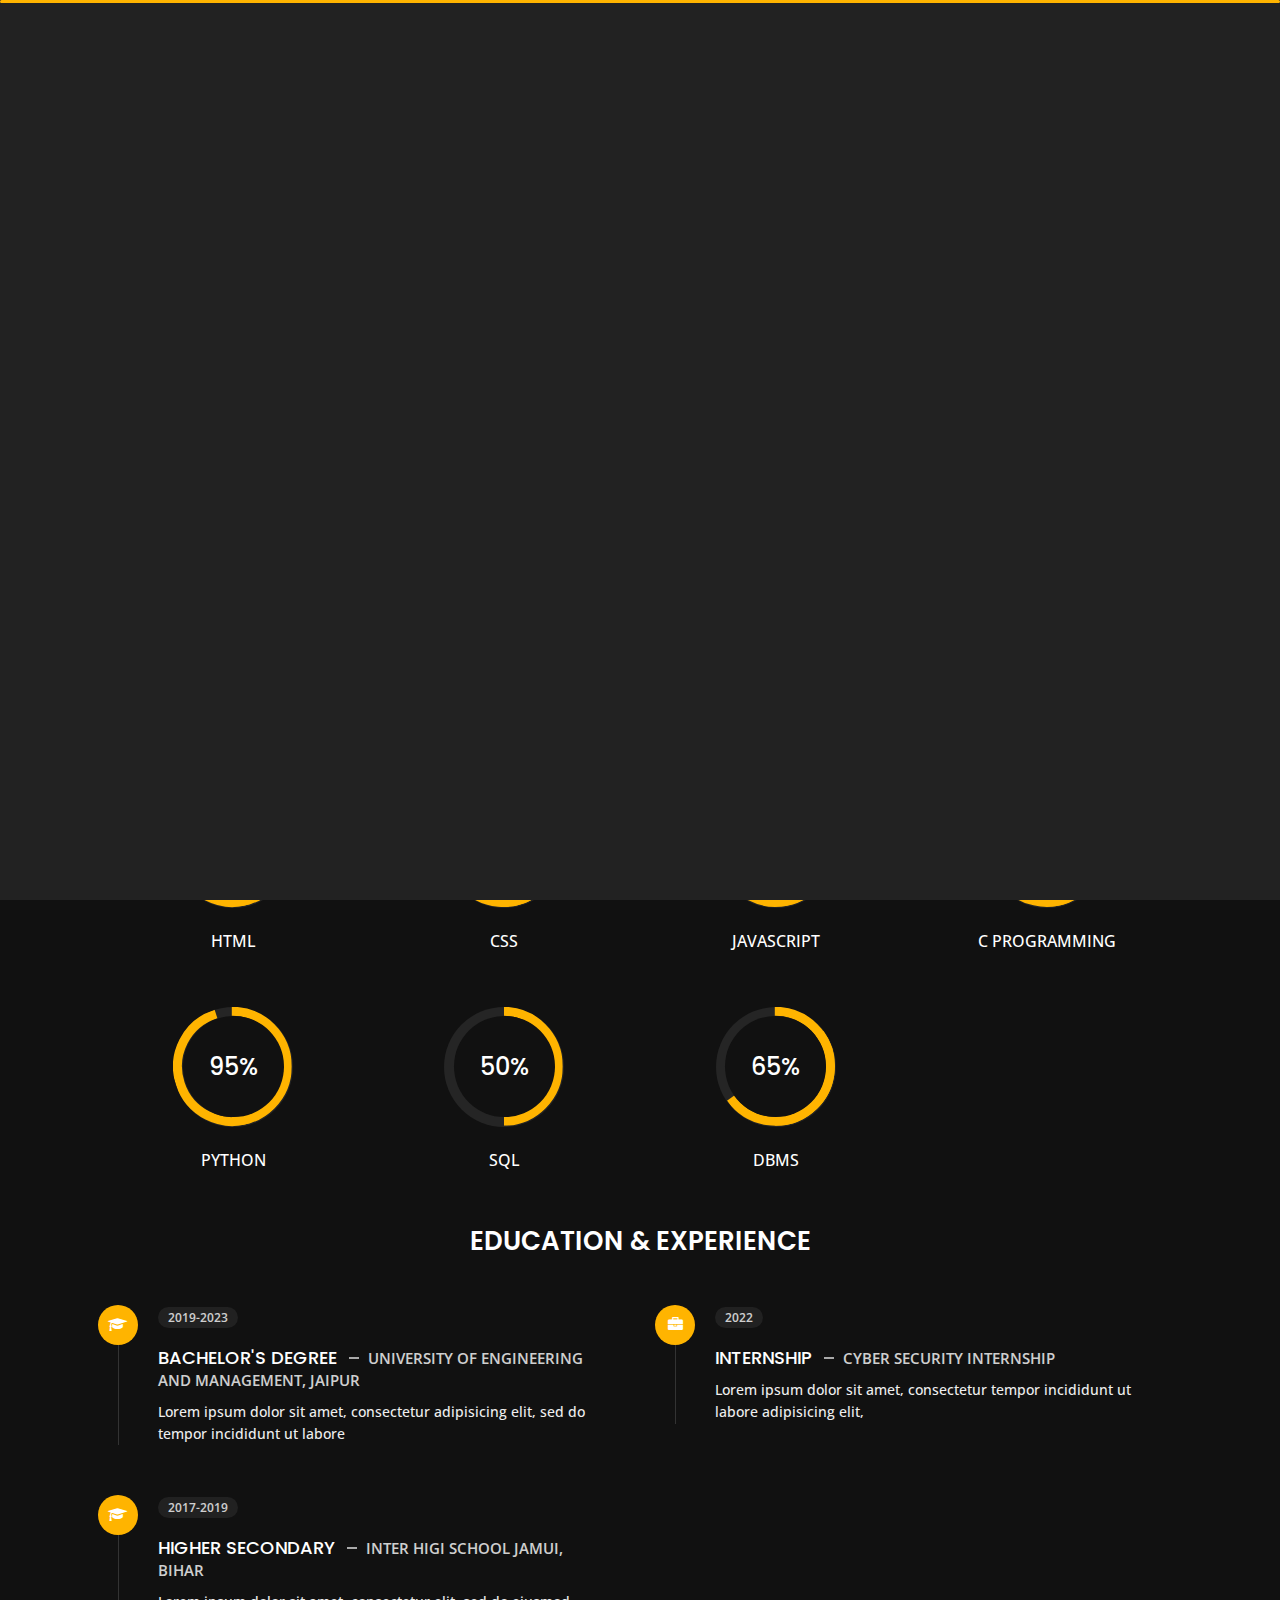
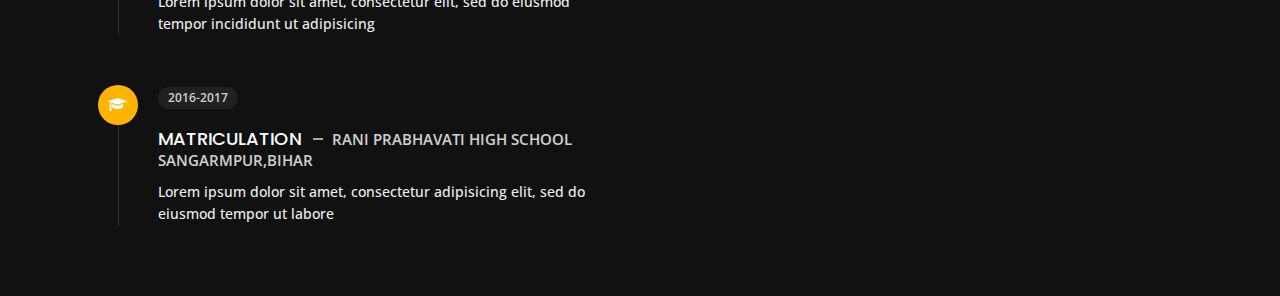
<file: Portfolio/file/dark/about.html>
<!DOCTYPE html>
<html lang="en">


<head>
    <meta charset="utf-8">
    <title>About Personal Portfolio</title>
    <meta name="viewport" content="width=device-width, initial-scale=1">

    <!-- Template Google Fonts -->
    <link href="https://fonts.googleapis.com/css?family=Poppins:400,400i,500,500i,600,600i,700,700i,800,800i,900,900i" rel="stylesheet">
    <link href="https://fonts.googleapis.com/css?family=Open+Sans:300,400,400i,600,600i,700" rel="stylesheet">

    <!-- Template CSS Files -->
    <link href="css/bootstrap.min.css" rel="stylesheet">
    <link href="css/preloader.min.css" rel="stylesheet">
    <link href="css/circle.css" rel="stylesheet">
    <link href="css/font-awesome.min.css" rel="stylesheet">
    <link href="css/fm.revealator.jquery.min.css" rel="stylesheet">
    <link href="css/style.css" rel="stylesheet">

    <!-- CSS Skin File -->
    <link href="css/skins/yellow.css" rel="stylesheet">

    <!-- Live Style Switcher - demo only -->
    <link rel="alternate stylesheet" type="text/css" title="blue" href="css/skins/blue.css" />
    <link rel="alternate stylesheet" type="text/css" title="green" href="css/skins/green.css" />
    <link rel="alternate stylesheet" type="text/css" title="yellow" href="css/skins/yellow.css" />
    <link rel="alternate stylesheet" type="text/css" title="blueviolet" href="css/skins/blueviolet.css" />
    <link rel="alternate stylesheet" type="text/css" title="goldenrod" href="css/skins/goldenrod.css" />
    <link rel="alternate stylesheet" type="text/css" title="magenta" href="css/skins/magenta.css" />
    <link rel="alternate stylesheet" type="text/css" title="orange" href="css/skins/orange.css" />
    <link rel="alternate stylesheet" type="text/css" title="purple" href="css/skins/purple.css" />
    <link rel="alternate stylesheet" type="text/css" title="red" href="css/skins/red.css" />
    <link rel="alternate stylesheet" type="text/css" title="yellowgreen" href="css/skins/yellowgreen.css" />
    <link rel="stylesheet" type="text/css" href="css/styleswitcher.css" />

    <!-- Modernizr JS File -->
    <script src="js/modernizr.custom.js"></script>
</head>

<body class="about">
<!-- Live Style Switcher Starts - demo only -->
<div id="switcher" class="">
    <div class="content-switcher">
        <h4>STYLE SWITCHER</h4>
        <ul>
            <li>
                <a href="#" onclick="setActiveStyleSheet('purple');" title="purple" class="color"><img src="img/styleswitcher/purple.png" alt="purple"/></a>
            </li>
            <li>
                <a href="#" onclick="setActiveStyleSheet('red');" title="red" class="color"><img src="img/styleswitcher/red.png" alt="red"/></a>
            </li>
            <li>
                <a href="#" onclick="setActiveStyleSheet('blueviolet');" title="blueviolet" class="color"><img src="img/styleswitcher/blueviolet.png" alt="blueviolet"/></a>
            </li>
            <li>
                <a href="#" onclick="setActiveStyleSheet('blue');" title="blue" class="color"><img src="img/styleswitcher/blue.png" alt="blue"/></a>
            </li>
            <li>
                <a href="#" onclick="setActiveStyleSheet('goldenrod');" title="goldenrod" class="color"><img src="img/styleswitcher/goldenrod.png" alt="goldenrod"/></a>
            </li>
            <li>
                <a href="#" onclick="setActiveStyleSheet('magenta');" title="magenta" class="color"><img src="img/styleswitcher/magenta.png" alt="magenta"/></a>
            </li>
            <li>
                <a href="#" onclick="setActiveStyleSheet('yellowgreen');" title="yellowgreen" class="color"><img src="img/styleswitcher/yellowgreen.png" alt="yellowgreen"/></a>
            </li>
            <li>
                <a href="#" onclick="setActiveStyleSheet('orange');" title="orange" class="color"><img src="img/styleswitcher/orange.png" alt="orange"/></a>
            </li>
            <li>
                <a href="#" onclick="setActiveStyleSheet('green');" title="green" class="color"><img src="img/styleswitcher/green.png" alt="green"/></a>
            </li>
            <li>
                <a href="#" onclick="setActiveStyleSheet('yellow');" title="yellow" class="color"><img src="img/styleswitcher/yellow.png" alt="yellow"/></a>
            </li>
        </ul>

        <div id="hideSwitcher">&times;</div>
    </div>

</div>
<div id="showSwitcher" class="styleSecondColor"><i class="fa fa-cog fa-spin"></i></div>
<!-- Live Style Switcher Ends - demo only -->
<!-- Header Starts -->
<header class="header" id="navbar-collapse-toggle">
    <!-- Fixed Navigation Starts -->
    <ul class="icon-menu d-none d-lg-block revealator-slideup revealator-once revealator-delay1">
        <li class="icon-box">
            <i class="fa fa-home"></i>
            <a href="index.html">
                <h2>Home</h2>
            </a>
        </li>
        <li class="icon-box active">
            <i class="fa fa-user"></i>
            <a href="about.html">
                <h2>About</h2>
            </a>
        </li>
        <li class="icon-box">
            <i class="fa fa-briefcase"></i>
            <a href="portfolio.html">
                <h2>Portfolio</h2>
            </a>
        </li>
        <li class="icon-box">
            <i class="fa fa-envelope-open"></i>
            <a href="contact.html">
                <h2>Contact</h2>
            </a>
        </li>
        <li class="icon-box">
            <i class="fa fa-comments"></i>
            <a href="blog.html">
                <h2>Blog</h2>
            </a>
        </li>
    </ul>
    <!-- Fixed Navigation Ends -->
    <!-- Mobile Menu Starts -->
    <nav role="navigation" class="d-block d-lg-none">
        <div id="menuToggle">
            <input type="checkbox" />
            <span></span>
            <span></span>
            <span></span>
            <ul class="list-unstyled" id="menu">
                <li><a href="index.html"><i class="fa fa-home"></i><span>Home</span></a></li>
                <li class="active"><a href="about.html"><i class="fa fa-user"></i><span>About</span></a></li>
                <li><a href="portfolio.html"><i class="fa fa-folder-open"></i><span>Portfolio</span></a></li>
                <li><a href="contact.html"><i class="fa fa-envelope-open"></i><span>Contact</span></a></li>
                <li><a href="blog.html"><i class="fa fa-comments"></i><span>Blog</span></a></li>
            </ul>
        </div>
    </nav>
    <!-- Mobile Menu Ends -->
</header>
<!-- Header Ends -->
<!-- Page Title Starts -->
<section class="title-section text-left text-sm-center revealator-slideup revealator-once revealator-delay1">
    <h1>ABOUT <span>ME</span></h1>
    <span class="title-bg">Resume</span>
</section>
<!-- Page Title Ends -->
<!-- Main Content Starts -->
<section class="main-content revealator-slideup revealator-once revealator-delay1">
    <div class="container">
        <div class="row">
            <!-- Personal Info Starts -->
            <div class="col-12 col-lg-5 col-xl-6">
                <div class="row">
                    <div class="col-12">
                        <h3 class="text-uppercase custom-title mb-0 ft-wt-600">personal infos</h3>
                    </div>
                    <div class="col-12 d-block d-sm-none">
                        <img src="img/img-mobile.png" class="img-fluid main-img-mobile" alt="my picture" />
                    </div>
                    <div class="col-6">
                        <ul class="about-list list-unstyled open-sans-font">
                            <li> <span class="title">First name :</span> <span class="value d-block d-sm-inline-block d-lg-block d-xl-inline-block">Prajanand</span> </li>
                            <li> <span class="title">Last name :</span> <span class="value d-block d-sm-inline-block d-lg-block d-xl-inline-block">Kumar</span> </li>
                            <li> <span class="title">Date of Birth :</span> <span class="value d-block d-sm-inline-block d-lg-block d-xl-inline-block">15 March 2002</span> </li>
                            <li> <span class="title">Nationality :</span> <span class="value d-block d-sm-inline-block d-lg-block d-xl-inline-block">India</span> </li>
                            <li> <span class="title">Gender :</span> <span class="value d-block d-sm-inline-block d-lg-block d-xl-inline-block">Male</span> </li>
                        </ul>
                    </div>
                    <div class="col-6">
                        <ul class="about-list list-unstyled open-sans-font">
                            <li> <span class="title">Phone :</span> <span class="value d-block d-sm-inline-block d-lg-block d-xl-inline-block">7632067090</span> </li>
                            <li> <span class="title">Email :</span> <span class="value d-block d-sm-inline-block d-lg-block d-xl-inline-block">kprajanandk@mail.com</span> </li>
                            <li> <span class="title">Langages :</span> <span class="value d-block d-sm-inline-block d-lg-block d-xl-inline-block">Hindi, English, Bhojpuri</span> </li>
                            <li> <span class="title">Address :</span> <span class="value d-block d-sm-inline-block d-lg-block d-xl-inline-block">Banka, Bihar</span> </li>
                            <li> <span class="title">Google Meet :</span> <span class="value d-block d-sm-inline-block d-lg-block d-xl-inline-block">PrajanandKumar</span> </li>
                        </ul>
                    </div>
                    <div class="col-12 mt-3">
                        <a href="Prajanand Kumar.pdf" class="btn btn-download">Download CV</a>
                    </div>
                </div>
            </div>
            <!-- Personal Info Ends -->
            <!-- Boxes Starts -->
            <a href="portfolio.html">
            <div  class="col-12 col-lg-7 col-xl-6 mt-5 mt-lg-0">
                <div class="row">
                    <div class="col-12">
                        <div class="box-stats with-margin">
                            <h3 class="poppins-font position-relative">7</h3>
                            <p class="open-sans-font m-0 position-relative text-uppercase">COMPLETED <span class="d-block">PROJECT</span></p>
                        </div>
                    </div>
            </a>
            <a href="portfolio.html">
                    <div class="col-12">
                        <div class="box-stats with-margin">
                            <h3 class="poppins-font position-relative">15</h3>
                            <p class="open-sans-font m-0 position-relative text-uppercase">CERTIFICATIONS <span class="d-block"></span></p>
                        </div>
                    </div>
            </a> 
            <a href="portfolio.html">
                    <div class="col-12">
                        <div class="box-stats">
                            <h3 class="poppins-font position-relative">1</h3>
                            <p class="open-sans-font m-0 position-relative text-uppercase">RESEARCH<span class="d-block">PAPER</span></p>
                        </div>
                    </div>
            </a>
                    <div class="col-6">
                        <div class="box-stats">
                            <h3 class="poppins-font position-relative">3</h3>
                            <p class="open-sans-font m-0 position-relative text-uppercase">PRIZE <span class="d-block">WON</span></p>
                        </div>
                    </div>
                </div>
            </div>
            <!-- Boxes Ends -->
        </div>
        <hr class="separator">
        <!-- Skills Starts -->
        <div class="row">
            <div class="col-12">
                <h3 class="text-uppercase pb-4 pb-sm-5 mb-3 mb-sm-0 text-left text-sm-center custom-title ft-wt-600">My Skills</h3>
            </div>
            <div class="col-6 col-md-3 mb-3 mb-sm-5">
                <div class="c100 p95">
                    <span>95%</span>
                    <div class="slice">
                        <div class="bar"></div>
                        <div class="fill"></div>
                    </div>
                </div>
                <h6 class="text-uppercase open-sans-font text-center mt-2 mt-sm-4">html</h6>
            </div>
            <div class="col-6 col-md-3 mb-3 mb-sm-5">
                <div class="c100 p89">
                    <span>89%</span>
                    <div class="slice">
                        <div class="bar"></div>
                        <div class="fill"></div>
                    </div>
                </div>
                <h6 class="text-uppercase open-sans-font text-center mt-2 mt-sm-4">css</h6>
            </div>
            <div class="col-6 col-md-3 mb-3 mb-sm-5">
                <div class="c100 p70">
                    <span>70%</span>
                    <div class="smmmlice">  
                        <div class="bar"></div>
                        <div class="fill"></div>
                    </div>
                </div>
                <h6 class="text-uppercase open-sans-font text-center mt-2 mt-sm-4">javascript</h6>
            </div>
            <div class="col-6 col-md-3 mb-3 mb-sm-5">
                <div class="c100 p66">
                    <span>66%</span>
                    <div class="slice">
                        <div class="bar"></div>
                        <div class="fill"></div>
                    </div>
                </div>
                <h6 class="text-uppercase open-sans-font text-center mt-2 mt-sm-4">C Programming</h6>
            </div>
            <div class="col-6 col-md-3 mb-3 mb-sm-5">
                <div class="c100 p95">
                    <span>95%</span>
                    <div class="slice">
                        <div class="bar"></div>
                        <div class="fill"></div>
                    </div>
                </div>
                <h6 class="text-uppercase open-sans-font text-center mt-2 mt-sm-4">Python</h6>
            </div>
            <div class="col-6 col-md-3 mb-3 mb-sm-5">
                <div class="c100 p50">
                    <span>50%</span>
                    <div class="slice">
                        <div class="bar"></div>
                        <div class="fill"></div>
                    </div>
                </div>
                <h6 class="text-uppercase open-sans-font text-center mt-2 mt-sm-4">SQL</h6>
            </div>
            <div class="col-6 col-md-3 mb-3 mb-sm-5">
                <div class="c100 p65">
                    <span>65%</span>
                    <div class="slice">
                        <div class="bar"></div>
                        <div class="fill"></div>
                    </div>
                </div>
                <h6 class="text-uppercase open-sans-font text-center mt-2 mt-sm-4">DBMS</h6>
            <!-- </div>
            <div class="col-6 col-md-3 mb-3 mb-sm-5">
                <div class="c100 p45">
                    <span>45%</span>
                    <div class="slice">
                        <div class="bar"></div>
                        <div class="fill"></div>
                    </div>
                </div>
                <h6 class="text-uppercase open-sans-font text-center mt-2 mt-sm-4">react</h6>
            </div> -->
        </div>
        <!-- Skills Ends -->
        <hr class="separator mt-1">
        <!-- Experience & Education Starts -->
        <div class="row">
            <div class="col-12">
                <h3 class="text-uppercase pb-5 mb-0 text-left text-sm-center custom-title ft-wt-600">Education  <span>&</span>  Experience </h3>
            </div>
            <div class="col-lg-6 m-15px-tb">
                <div class="resume-box">
                    <ul>
                        <li>
                            <div class="icon">
                                <i class="fa fa-graduation-cap"></i>
                            </div>
                            <span class="time open-sans-font text-uppercase">2019-2023</span>
                            <h5 class="poppins-font text-uppercase">bachelor's degree <span class="place open-sans-font">UNIVERSITY OF ENGINEERING AND MANAGEMENT, JAIPUR</span></h5>
                            <p class="open-sans-font">Lorem ipsum dolor sit amet, consectetur adipisicing elit, sed do tempor incididunt ut labore</p>
                        </li>
                        <li>
                            <div class="icon">
                                <i class="fa fa-graduation-cap"></i>
                            </div>
                            <span class="time open-sans-font text-uppercase">2017-2019</span>
                            <h5 class="poppins-font text-uppercase">HIGHER SECONDARY <span class="place open-sans-font">INTER HIGI SCHOOL JAMUI, BIHAR</span></h5>
                            <p class="open-sans-font">Lorem ipsum dolor sit amet, consectetur elit, sed do eiusmod tempor incididunt ut adipisicing</p>
                        </li>
                        <li>
                            <div class="icon">
                                <i class="fa fa-graduation-cap"></i>
                            </div>
                            <span class="time open-sans-font text-uppercase">2016-2017</span>
                            <h5 class="poppins-font text-uppercase">MATRICULATION <span class="place open-sans-font">RANI PRABHAVATI HIGH SCHOOL SANGARMPUR,BIHAR</span></h5>
                            <p class="open-sans-font">Lorem ipsum dolor sit amet, consectetur adipisicing elit, sed do eiusmod tempor ut labore</p>
                        </li>
                    </ul>
                </div>
            </div>
            <div class="col-lg-6 m-15px-tb">
                <div class="resume-box">
                    <ul>
                        <li>
                            <div class="icon">
                                <i class="fa fa-briefcase"></i>
                            </div>
                            <span class="time open-sans-font text-uppercase">2022 </span>
                            <h5 class="poppins-font text-uppercase">INTERNSHIP <span class="place open-sans-font">CYBER SECURITY INTERNSHIP</span></h5>
                            <p class="open-sans-font">Lorem ipsum dolor sit amet, consectetur tempor incididunt ut labore adipisicing elit, </p>
                        </li>
                        <li>
                            <!-- <div class="icon">
                                <i class="fa fa-briefcase"></i>
                            </div>
                            <span class="time open-sans-font text-uppercase">2013 - 2018</span>
                            <h5 class="poppins-font text-uppercase">UI/UX Designer <span class="place open-sans-font">Themeforest</span></h5>
                            <p class="open-sans-font">Lorem incididunt dolor sit amet, consectetur eiusmod dunt doldunt dol elit, tempor incididunt</p>
                        </li>
                        <li>
                            <div class="icon">
                                <i class="fa fa-briefcase"></i>
                            </div>
                            <span class="time open-sans-font text-uppercase">2005 - 2013</span>
                            <h5 class="poppins-font text-uppercase">Consultant <span class="place open-sans-font">Videohive</span></h5>
                            <p class="open-sans-font">Lorem ipsum dolor sit amet, tempor incididunt ut laboreconsectetur elit, sed do eiusmod tempor duntt</p>
                        </li> -->
                    </ul>
                </div>
            </div>
            
        </div>
        <!-- Experience & Education Ends -->
    </div>
</section>
<!-- Main Content Ends -->

<!-- Template JS Files -->
<script src="js/jquery-3.5.0.min.js"></script>
<script src="js/styleswitcher.js"></script>
<script src="js/preloader.min.js"></script>
<script src="js/fm.revealator.jquery.min.js"></script>
<script src="js/imagesloaded.pkgd.min.js"></script>
<script src="js/masonry.pkgd.min.js"></script>
<script src="js/classie.js"></script>
<script src="js/cbpGridGallery.js"></script>
<script src="js/jquery.hoverdir.js"></script>
<script src="js/popper.min.js"></script>
<script src="js/bootstrap.js"></script>
<script src="js/custom.js"></script>

</body>


</html>
</file>
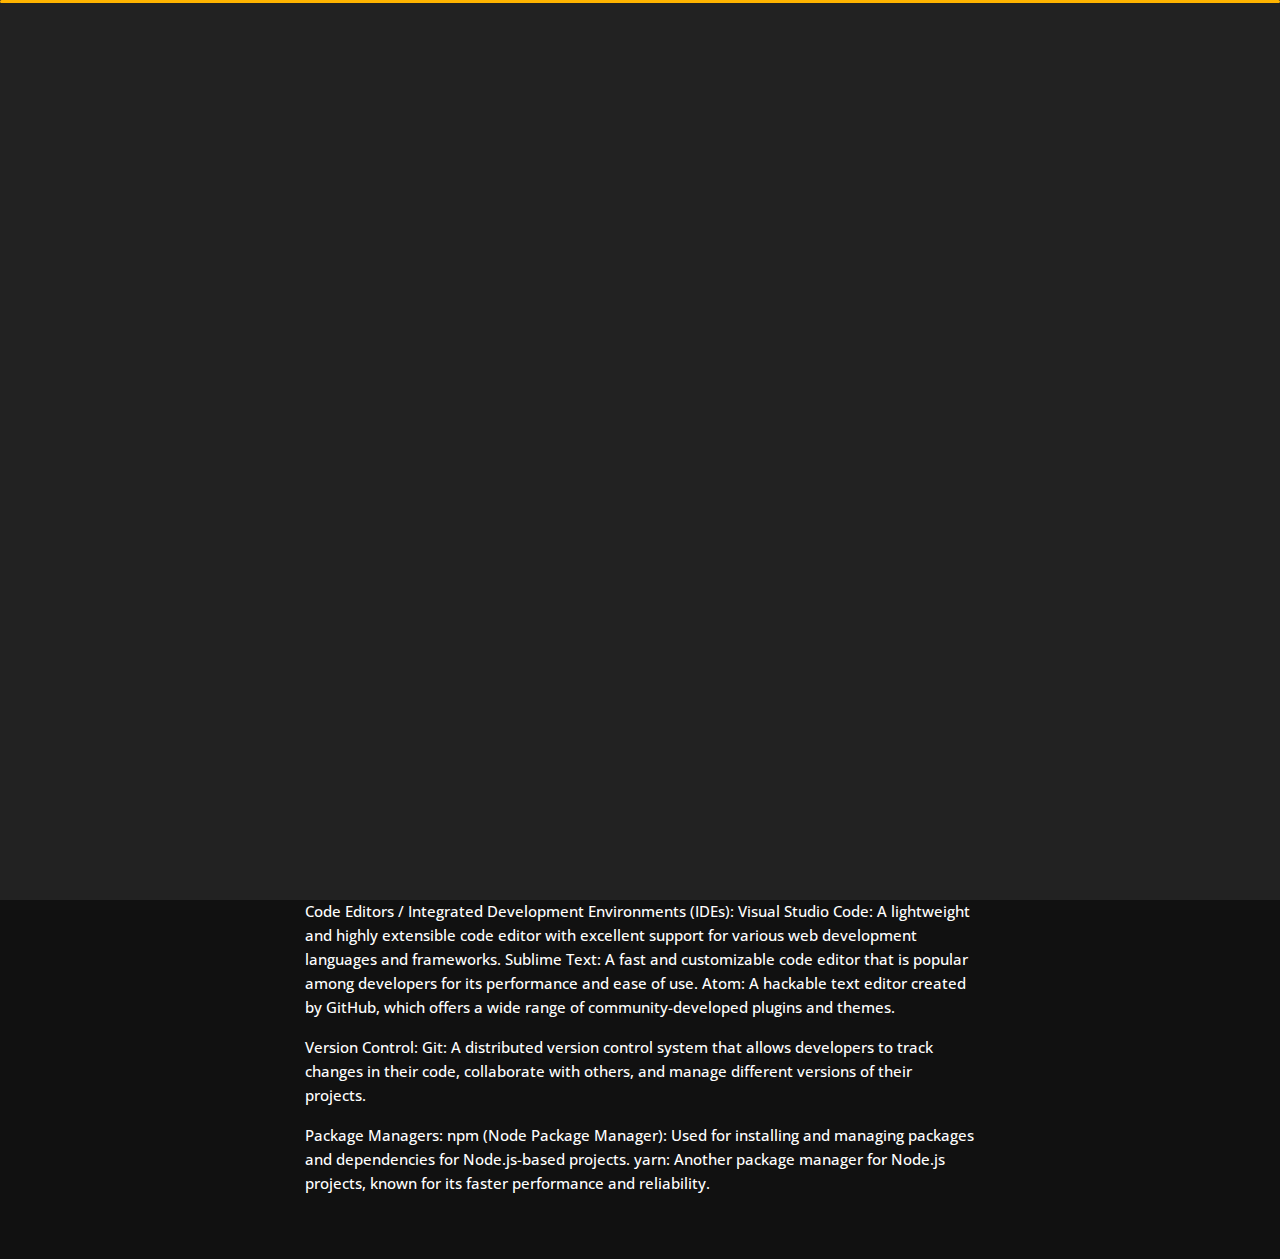
<file: Portfolio/file/dark/blog-post.html>
<!DOCTYPE html>
<html lang="en">


<head>
    <meta charset="utf-8">
    <title>Blog - Personal Portfolio</title>
    <meta name="viewport" content="width=device-width, initial-scale=1">

    <!-- Template Google Fonts -->
    <link href="https://fonts.googleapis.com/css?family=Poppins:400,400i,500,500i,600,600i,700,700i,800,800i,900,900i" rel="stylesheet">
    <link href="https://fonts.googleapis.com/css?family=Open+Sans:300,400,400i,600,600i,700" rel="stylesheet">

    <!-- Template CSS Files -->
    <link href="css/bootstrap.min.css" rel="stylesheet">
    <link href="css/preloader.min.css" rel="stylesheet">
    <link href="css/circle.css" rel="stylesheet">
    <link href="css/font-awesome.min.css" rel="stylesheet">
    <link href="css/fm.revealator.jquery.min.css" rel="stylesheet">
    <link href="css/style.css" rel="stylesheet">

    <!-- CSS Skin File -->
    <link href="css/skins/yellow.css" rel="stylesheet">

    <!-- Live Style Switcher - demo only -->
    <link rel="alternate stylesheet" type="text/css" title="blue" href="css/skins/blue.css" />
    <link rel="alternate stylesheet" type="text/css" title="green" href="css/skins/green.css" />
    <link rel="alternate stylesheet" type="text/css" title="yellow" href="css/skins/yellow.css" />
    <link rel="alternate stylesheet" type="text/css" title="blueviolet" href="css/skins/blueviolet.css" />
    <link rel="alternate stylesheet" type="text/css" title="goldenrod" href="css/skins/goldenrod.css" />
    <link rel="alternate stylesheet" type="text/css" title="magenta" href="css/skins/magenta.css" />
    <link rel="alternate stylesheet" type="text/css" title="orange" href="css/skins/orange.css" />
    <link rel="alternate stylesheet" type="text/css" title="purple" href="css/skins/purple.css" />
    <link rel="alternate stylesheet" type="text/css" title="red" href="css/skins/red.css" />
    <link rel="alternate stylesheet" type="text/css" title="yellowgreen" href="css/skins/yellowgreen.css" />
    <link rel="stylesheet" type="text/css" href="css/styleswitcher.css" />

    <!-- Modernizr JS File -->
    <script src="js/modernizr.custom.js"></script>
</head>

<body class="blog-post">
<!-- Live Style Switcher Starts - demo only -->
<div id="switcher" class="">
    <div class="content-switcher">
        <h4>STYLE SWITCHER</h4>
        <ul>
            <li>
                <a href="#" onclick="setActiveStyleSheet('purple');" title="purple" class="color"><img src="img/styleswitcher/purple.png" alt="purple"/></a>
            </li>
            <li>
                <a href="#" onclick="setActiveStyleSheet('red');" title="red" class="color"><img src="img/styleswitcher/red.png" alt="red"/></a>
            </li>
            <li>
                <a href="#" onclick="setActiveStyleSheet('blueviolet');" title="blueviolet" class="color"><img src="img/styleswitcher/blueviolet.png" alt="blueviolet"/></a>
            </li>
            <li>
                <a href="#" onclick="setActiveStyleSheet('blue');" title="blue" class="color"><img src="img/styleswitcher/blue.png" alt="blue"/></a>
            </li>
            <li>
                <a href="#" onclick="setActiveStyleSheet('goldenrod');" title="goldenrod" class="color"><img src="img/styleswitcher/goldenrod.png" alt="goldenrod"/></a>
            </li>
            <li>
                <a href="#" onclick="setActiveStyleSheet('magenta');" title="magenta" class="color"><img src="img/styleswitcher/magenta.png" alt="magenta"/></a>
            </li>
            <li>
                <a href="#" onclick="setActiveStyleSheet('yellowgreen');" title="yellowgreen" class="color"><img src="img/styleswitcher/yellowgreen.png" alt="yellowgreen"/></a>
            </li>
            <li>
                <a href="#" onclick="setActiveStyleSheet('orange');" title="orange" class="color"><img src="img/styleswitcher/orange.png" alt="orange"/></a>
            </li>
            <li>
                <a href="#" onclick="setActiveStyleSheet('green');" title="green" class="color"><img src="img/styleswitcher/green.png" alt="green"/></a>
            </li>
            <li>
                <a href="#" onclick="setActiveStyleSheet('yellow');" title="yellow" class="color"><img src="img/styleswitcher/yellow.png" alt="yellow"/></a>
            </li>
        </ul>

       <div id="hideSwitcher">&times;</div>
    </div>
</div>
<div id="showSwitcher" class="styleSecondColor"><i class="fa fa-cog fa-spin"></i></div>
<!-- Live Style Switcher Ends - demo only -->
<!-- Header Starts -->
<header class="header" id="navbar-collapse-toggle">
    <!-- Fixed Navigation Starts -->
    <ul class="icon-menu d-none d-lg-block revealator-slideup revealator-once revealator-delay1">
        <li class="icon-box">
            <i class="fa fa-home"></i>
            <a href="index.html">
                <h2>Home</h2>
            </a>
        </li>
        <li class="icon-box">
            <i class="fa fa-user"></i>
            <a href="about.html">
                <h2>About</h2>
            </a>
        </li>
        <li class="icon-box">
            <i class="fa fa-briefcase"></i>
            <a href="portfolio.html">
                <h2>Portfolio</h2>
            </a>
        </li>
        <li class="icon-box">
            <i class="fa fa-envelope-open"></i>
            <a href="contact.html">
                <h2>Contact</h2>
            </a>
        </li>
        <li class="icon-box active">
            <i class="fa fa-comments"></i>
            <a href="blog.html">
                <h2>Blog</h2>
            </a>
        </li>
    </ul>
    <!-- Fixed Navigation Ends -->
    <!-- Mobile Menu Starts -->
    <nav role="navigation" class="d-block d-lg-none">
        <div id="menuToggle">
            <input type="checkbox" />
            <span></span>
            <span></span>
            <span></span>
            <ul class="list-unstyled" id="menu">
                <li><a href="index.html"><i class="fa fa-home"></i><span>Home</span></a></li>
                <li><a href="about.html"><i class="fa fa-user"></i><span>About</span></a></li>
                <li><a href="portfolio.html"><i class="fa fa-folder-open"></i><span>Portfolio</span></a></li>
                <li><a href="contact.html"><i class="fa fa-envelope-open"></i><span>Contact</span></a></li>
                <li class="active"><a href="blog.html"><i class="fa fa-comments"></i><span>Blog</span></a></li>
            </ul>
        </div>
    </nav>
    <!-- Mobile Menu Ends -->
</header>
<!-- Header Ends -->
<!-- Page Title Starts -->
<section class="title-section text-left text-sm-center revealator-slideup revealator-once revealator-delay1">
    <h1>my <span>blog</span></h1>
    <span class="title-bg">posts</span>
</section>
<!-- Page Title Ends -->
<!-- Main Content Starts -->
<section class="main-content revealator-slideup revealator-once revealator-delay1">
    <div class="container">
        <div class="row">
            <!-- Article Starts -->
            <article class="col-12">
                <!-- Meta Starts -->
                <div class="meta open-sans-font">
                    <span><i class="fa fa-user"></i> Aryan</span>
                    <span class="date"><i class="fa fa-calendar"></i> 11 Jan 2023</span>
                    <span><i class="fa fa-tags"></i> design</span>
                </div>
                <!-- Meta Ends -->
                <!-- Article Content Starts -->
                <h1 class="text-uppercase text-capitalize">Everything You Need to Know About Web Accessibility</h1>
                <img src="img/blog/blog-post-1.jpg" class="img-fluid" alt="Blog image"/>
                <div class="blog-excerpt open-sans-font pb-5">
                    <p>Code Editors / Integrated Development Environments (IDEs):
                        Visual Studio Code: A lightweight and highly extensible code editor with excellent support for various web development languages and frameworks.
                        Sublime Text: A fast and customizable code editor that is popular among developers for its performance and ease of use.
                        Atom: A hackable text editor created by GitHub, which offers a wide range of community-developed plugins and themes.</p>
                    <p>Version Control:
                        Git: A distributed version control system that allows developers to track changes in their code, collaborate with others, and manage different versions of their projects.</p>
                    <p>Package Managers:
                        npm (Node Package Manager): Used for installing and managing packages and dependencies for Node.js-based projects.
                        yarn: Another package manager for Node.js projects, known for its faster performance and reliability.</p>
                </div>
                <!-- Article Content Ends -->
            </article>
            <!-- Article Ends -->
        </div>
    </div>
</section>
<!-- Template JS Files -->
<script src="js/jquery-3.5.0.min.js"></script>
<script src="js/styleswitcher.js"></script>
<script src="js/preloader.min.js"></script>
<script src="js/fm.revealator.jquery.min.js"></script>
<script src="js/imagesloaded.pkgd.min.js"></script>
<script src="js/masonry.pkgd.min.js"></script>
<script src="js/classie.js"></script>
<script src="js/cbpGridGallery.js"></script>
<script src="js/jquery.hoverdir.js"></script>
<script src="js/popper.min.js"></script>
<script src="js/bootstrap.js"></script>
<script src="js/custom.js"></script>

</body>


</html>
</file>
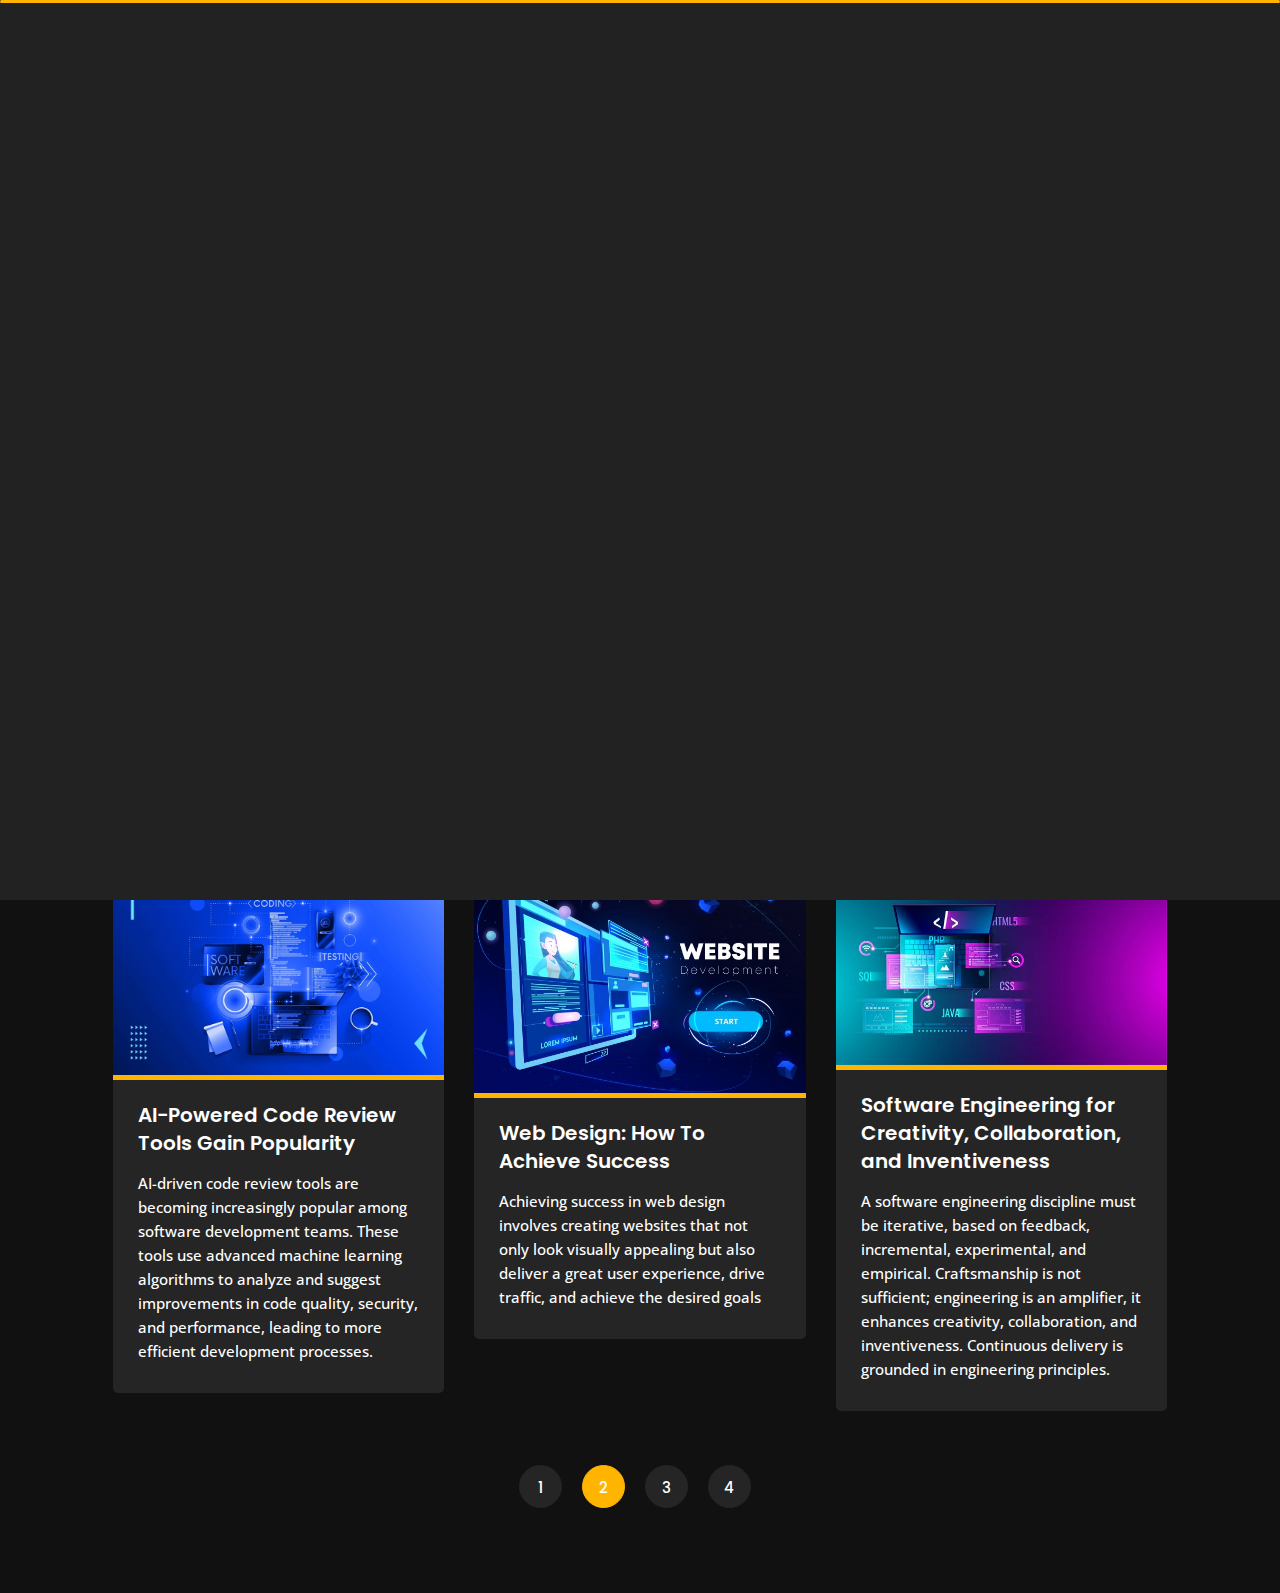
<file: Portfolio/file/dark/blog.html>
﻿<!DOCTYPE html>
<html lang="en">


<head>
    <meta charset="utf-8">
    <title>Blog - Personal Portfolio</title>
    <meta name="viewport" content="width=device-width, initial-scale=1">

    <!-- Template Google Fonts -->
    <link href="https://fonts.googleapis.com/css?family=Poppins:400,400i,500,500i,600,600i,700,700i,800,800i,900,900i" rel="stylesheet">
    <link href="https://fonts.googleapis.com/css?family=Open+Sans:300,400,400i,600,600i,700" rel="stylesheet">

    <!-- Template CSS Files -->
    <link href="css/bootstrap.min.css" rel="stylesheet">
    <link href="css/preloader.min.css" rel="stylesheet">
    <link href="css/circle.css" rel="stylesheet">
    <link href="css/font-awesome.min.css" rel="stylesheet">
    <link href="css/fm.revealator.jquery.min.css" rel="stylesheet">
    <link href="css/style.css" rel="stylesheet">

    <!-- CSS Skin File -->
    <link href="css/skins/yellow.css" rel="stylesheet">

    <!-- Live Style Switcher - demo only -->
    <link rel="alternate stylesheet" type="text/css" title="blue" href="css/skins/blue.css" />
    <link rel="alternate stylesheet" type="text/css" title="green" href="css/skins/green.css" />
    <link rel="alternate stylesheet" type="text/css" title="yellow" href="css/skins/yellow.css" />
    <link rel="alternate stylesheet" type="text/css" title="blueviolet" href="css/skins/blueviolet.css" />
    <link rel="alternate stylesheet" type="text/css" title="goldenrod" href="css/skins/goldenrod.css" />
    <link rel="alternate stylesheet" type="text/css" title="magenta" href="css/skins/magenta.css" />
    <link rel="alternate stylesheet" type="text/css" title="orange" href="css/skins/orange.css" />
    <link rel="alternate stylesheet" type="text/css" title="purple" href="css/skins/purple.css" />
    <link rel="alternate stylesheet" type="text/css" title="red" href="css/skins/red.css" />
    <link rel="alternate stylesheet" type="text/css" title="yellowgreen" href="css/skins/yellowgreen.css" />
    <link rel="stylesheet" type="text/css" href="css/styleswitcher.css" />

    <!-- Modernizr JS File -->
    <script src="js/modernizr.custom.js"></script>
</head>

<body class="blog">
<!-- Live Style Switcher Starts - demo only -->
<div id="switcher" class="">
    <div class="content-switcher">
        <h4>STYLE SWITCHER</h4>
        <ul>
            <li>
                <a href="#" onclick="setActiveStyleSheet('purple');" title="purple" class="color"><img src="img/styleswitcher/purple.png" alt="purple"/></a>
            </li>
            <li>
                <a href="#" onclick="setActiveStyleSheet('red');" title="red" class="color"><img src="img/styleswitcher/red.png" alt="red"/></a>
            </li>
            <li>
                <a href="#" onclick="setActiveStyleSheet('blueviolet');" title="blueviolet" class="color"><img src="img/styleswitcher/blueviolet.png" alt="blueviolet"/></a>
            </li>
            <li>
                <a href="#" onclick="setActiveStyleSheet('blue');" title="blue" class="color"><img src="img/styleswitcher/blue.png" alt="blue"/></a>
            </li>
            <li>
                <a href="#" onclick="setActiveStyleSheet('goldenrod');" title="goldenrod" class="color"><img src="img/styleswitcher/goldenrod.png" alt="goldenrod"/></a>
            </li>
            <li>
                <a href="#" onclick="setActiveStyleSheet('magenta');" title="magenta" class="color"><img src="img/styleswitcher/magenta.png" alt="magenta"/></a>
            </li>
            <li>
                <a href="#" onclick="setActiveStyleSheet('yellowgreen');" title="yellowgreen" class="color"><img src="img/styleswitcher/yellowgreen.png" alt="yellowgreen"/></a>
            </li>
            <li>
                <a href="#" onclick="setActiveStyleSheet('orange');" title="orange" class="color"><img src="img/styleswitcher/orange.png" alt="orange"/></a>
            </li>
            <li>
                <a href="#" onclick="setActiveStyleSheet('green');" title="green" class="color"><img src="img/styleswitcher/green.png" alt="green"/></a>
            </li>
            <li>
                <a href="#" onclick="setActiveStyleSheet('yellow');" title="yellow" class="color"><img src="img/styleswitcher/yellow.png" alt="yellow"/></a>
            </li>
        </ul>

       <div id="hideSwitcher">&times;</div>
    </div>
</div>
<div id="showSwitcher" class="styleSecondColor"><i class="fa fa-cog fa-spin"></i></div>
<!-- Live Style Switcher Ends - demo only -->
<!-- Header Starts -->
<header class="header" id="navbar-collapse-toggle">
    <!-- Fixed Navigation Starts -->
    <ul class="icon-menu d-none d-lg-block revealator-slideup revealator-once revealator-delay1">
        <li class="icon-box">
            <i class="fa fa-home"></i>
            <a href="index.html">
                <h2>Home</h2>
            </a>
        </li>
        <li class="icon-box">
            <i class="fa fa-user"></i>
            <a href="about.html">
                <h2>About</h2>
            </a>
        </li>
        <li class="icon-box">
            <i class="fa fa-briefcase"></i>
            <a href="portfolio.html">
                <h2>Portfolio</h2>
            </a>
        </li>
        <li class="icon-box">
            <i class="fa fa-envelope-open"></i>
            <a href="contact.html">
                <h2>Contact</h2>
            </a>
        </li>
        <li class="icon-box active">
            <i class="fa fa-comments"></i>
            <a href="blog.html">
                <h2>Blog</h2>
            </a>
        </li>
    </ul>
    <!-- Fixed Navigation Ends -->
    <!-- Mobile Menu Starts -->
    <nav role="navigation" class="d-block d-lg-none">
        <div id="menuToggle">
            <input type="checkbox" />
            <span></span>
            <span></span>
            <span></span>
            <ul class="list-unstyled" id="menu">
                <li><a href="index.html"><i class="fa fa-home"></i><span>Home</span></a></li>
                <li><a href="about.html"><i class="fa fa-user"></i><span>About</span></a></li>
                <li><a href="portfolio.html"><i class="fa fa-folder-open"></i><span>Portfolio</span></a></li>
                <li><a href="contact.html"><i class="fa fa-envelope-open"></i><span>Contact</span></a></li>
                <li class="active"><a href="blog.html"><i class="fa fa-comments"></i><span>Blog</span></a></li>
            </ul>
        </div>
    </nav>
    <!-- Mobile Menu Ends -->
</header>
<!-- Header Ends -->
<!-- Page Title Starts -->
<section class="title-section text-left text-sm-center revealator-slideup revealator-once revealator-delay1">
    <h1>my <span>blog</span></h1>
    <span class="title-bg">posts</span>
</section>
<!-- Page Title Ends -->
<!-- Main Content Starts -->
<section class="main-content revealator-slideup revealator-once revealator-delay1">
    <div class="container">
        <!-- Articles Starts -->
        <div class="row">
            <!-- Article Starts -->
            <div class="col-12 col-md-6 col-lg-6 col-xl-4 mb-30">
                <article class="post-container">
                    <div class="post-thumb">
                        <a href="blog-post.html" class="d-block position-relative overflow-hidden">
                            <img src="img/blog/blog-post-1.jpg" class="img-fluid" alt="Blog Post">
                        </a>
                    </div>
                    <div class="post-content">
                        <div class="entry-header">
                            <h3><a href="blog-post.html">How to Own Your Audience by Creating an Email List</a></h3>
                        </div>
                        <div class="entry-content open-sans-font">
                            <p>Many specialized agencies offer website design services. These agencies have teams of professional designers and developers who can create custom websites tailored to your specific needs. They often provide a range of services, including graphic design, user experience (UX) design, and front-end and back-end development.
                            </p>
                        </div>
                    </div>
                </article>
            </div>
            <!-- Article Ends -->
            <!-- Article Starts -->
            <div class="col-12 col-md-6 col-lg-6 col-xl-4 mb-30">
                <article class="post-container">
                    <div class="post-thumb">
                        <a href="blog-post.html" class="d-block position-relative overflow-hidden">
                            <img src="img/blog/blog-post-2.jpg" class="img-fluid" alt="">
                        </a>
                    </div>
                    <div class="post-content">
                        <div class="entry-header">
                            <h3><a href="blog-post.html">Tools for web development</a></h3>
                        </div>
                        <div class="entry-content open-sans-font">
                            <p>Web development involves creating and maintaining websites and web applications. There are numerous tools available to aid in the web development process. Here are some popular ones, categorized based on their functionalities:
                            </p>
                        </div>
                    </div>
                </article>
            </div>
            <!-- Article Ends -->
            <!-- Article Starts -->
            <div class="col-12 col-md-6 col-lg-6 col-xl-4 mb-30">
                <article class="post-container">
                    <div class="post-thumb">
                        <a href="blog-post.html" class="d-block position-relative overflow-hidden">
                            <img src="img/blog/blog-post-3.jpg" class="img-fluid" alt="">
                        </a>
                    </div>
                    <div class="post-content">
                        <div class="entry-header">
                            <h3><a href="blog-post.html">DIY WEBSITE BUILDERS</a></h3>
                        </div>
                        <div class="entry-content open-sans-font">
                            <p>If you prefer a more hands-on approach, you can use website builders like Wix, Squarespace, or wordpress website design services. These platforms provide user-friendly interfaces and pre-designed templates, allowing you to create your website without coding knowledge.
                            </p>
                        </div>
                    </div>
                </article>
            </div>
            <!-- Article Ends -->
            <!-- Article Starts -->
            <div class="col-12 col-md-6 col-lg-6 col-xl-4 mb-30">
                <article class="post-container">
                    <div class="post-thumb">
                        <a href="blog-post.html" class="d-block position-relative overflow-hidden">
                            <img src="img/blog/blog-post-4.jpg" class="img-fluid" alt="">
                        </a>
                    </div>
                    <div class="post-content">
                        <div class="entry-header">
                            <h3><a href="blog-post.html">AI-Powered Code Review Tools Gain Popularity</a></h3>
                        </div>
                        <div class="entry-content open-sans-font">
                            <p>AI-driven code review tools are becoming increasingly popular among software development teams. These tools use advanced machine learning algorithms to analyze and suggest improvements in code quality, security, and performance, leading to more efficient development processes.
                            </p>
                        </div>
                    </div>
                </article>
            </div>
            <!-- Article Ends -->
            <!-- Article Starts -->
            <div class="col-12 col-md-6 col-lg-6 col-xl-4 mb-30">
                <article class="post-container">
                    <div class="post-thumb">
                        <a href="blog-post.html" class="d-block position-relative overflow-hidden">
                            <img src="img/blog/blog-post-5.jpg" class="img-fluid" alt="">
                        </a>
                    </div>
                    <div class="post-content">
                        <div class="entry-header">
                            <h3><a href="blog-post.html"> Web Design: How To Achieve Success</a></h3>
                        </div>
                        <div class="entry-content open-sans-font">
                            <p>Achieving success in web design involves creating websites that not only look visually appealing but also deliver a great user experience, drive traffic, and achieve the desired goals
                            </p>
                        </div>
                    </div>
                </article>
            </div>
            <!-- Article Ends -->
            <!-- Article Starts -->
            <div class="col-12 col-md-6 col-lg-6 col-xl-4 mb-30">
                <article class="post-container">
                    <div class="post-thumb">
                        <a href="blog-post.html" class="d-block position-relative overflow-hidden">
                            <img src="img/blog/blog-post-6.jpg" class="img-fluid" alt="">
                        </a>
                    </div>
                    <div class="post-content">
                        <div class="entry-header">
                            <h3><a href="blog-post.html">Software Engineering for Creativity, Collaboration, and Inventiveness</a></h3>
                        </div>
                        <div class="entry-content open-sans-font">
                            <p>A software engineering discipline must be iterative, based on feedback, incremental, experimental, and empirical. Craftsmanship is not sufficient; engineering is an amplifier, it enhances creativity, collaboration, and inventiveness. Continuous delivery is grounded in engineering principles.
                            </p>
                        </div>
                    </div>
                </article>
            </div>
            <!-- Article Ends -->
            <!-- Pagination Starts -->
            <div class="col-12 mt-4">
                <nav aria-label="Page navigation example">
                    <ul class="pagination justify-content-center mb-0">
                        <li class="page-item"><a class="page-link" href="#">1</a></li>
                        <li class="page-item active"><a class="page-link" href="#">2</a></li>
                        <li class="page-item"><a class="page-link" href="#">3</a></li>
                        <li class="page-item"><a class="page-link" href="#">4</a></li>
                    </ul>
                </nav>
            </div>
            <!-- Pagination Ends -->
        </div>
        <!-- Articles Ends -->
    </div>

</section>

<!-- Template JS Files -->
<script src="js/jquery-3.5.0.min.js"></script>
<script src="js/styleswitcher.js"></script>
<script src="js/preloader.min.js"></script>
<script src="js/fm.revealator.jquery.min.js"></script>
<script src="js/imagesloaded.pkgd.min.js"></script>
<script src="js/masonry.pkgd.min.js"></script>
<script src="js/classie.js"></script>
<script src="js/cbpGridGallery.js"></script>
<script src="js/jquery.hoverdir.js"></script>
<script src="js/popper.min.js"></script>
<script src="js/bootstrap.js"></script>
<script src="js/custom.js"></script>

</body>


</html>
</file>
<file: Portfolio/file/dark/contact.html>
<!DOCTYPE html>
<html lang="en">


<head>
    <meta charset="utf-8">
    <title>Contact - Personal Portfolio</title>
    <meta name="viewport" content="width=device-width, initial-scale=1">

    <!-- Template Google Fonts -->
    <link href="https://fonts.googleapis.com/css?family=Poppins:400,400i,500,500i,600,600i,700,700i,800,800i,900,900i" rel="stylesheet">
    <link href="https://fonts.googleapis.com/css?family=Open+Sans:300,400,400i,600,600i,700" rel="stylesheet">

    <!-- Template CSS Files -->
    <link href="css/bootstrap.min.css" rel="stylesheet">
    <link href="css/preloader.min.css" rel="stylesheet">
    <link href="css/circle.css" rel="stylesheet">
    <link href="css/font-awesome.min.css" rel="stylesheet">
    <link href="css/fm.revealator.jquery.min.css" rel="stylesheet">
    <link href="css/style.css" rel="stylesheet">

    <!-- CSS Skin File -->
    <link href="css/skins/yellow.css" rel="stylesheet">

    <!-- Live Style Switcher - demo only -->
    <link rel="alternate stylesheet" type="text/css" title="blue" href="css/skins/blue.css" />
    <link rel="alternate stylesheet" type="text/css" title="green" href="css/skins/green.css" />
    <link rel="alternate stylesheet" type="text/css" title="yellow" href="css/skins/yellow.css" />
    <link rel="alternate stylesheet" type="text/css" title="blueviolet" href="css/skins/blueviolet.css" />
    <link rel="alternate stylesheet" type="text/css" title="goldenrod" href="css/skins/goldenrod.css" />
    <link rel="alternate stylesheet" type="text/css" title="magenta" href="css/skins/magenta.css" />
    <link rel="alternate stylesheet" type="text/css" title="orange" href="css/skins/orange.css" />
    <link rel="alternate stylesheet" type="text/css" title="purple" href="css/skins/purple.css" />
    <link rel="alternate stylesheet" type="text/css" title="red" href="css/skins/red.css" />
    <link rel="alternate stylesheet" type="text/css" title="yellowgreen" href="css/skins/yellowgreen.css" />
    <link rel="stylesheet" type="text/css" href="css/styleswitcher.css" />

    <!-- Modernizr JS File -->
    <script src="js/modernizr.custom.js"></script>
</head>

<body class="contact">
<!-- Live Style Switcher Starts - demo only -->
<div id="switcher" class="">
    <div class="content-switcher">
        <h4>STYLE SWITCHER</h4>
        <ul>
            <li>
                <a href="#" onclick="setActiveStyleSheet('purple');" title="purple" class="color"><img src="img/styleswitcher/purple.png" alt="purple"/></a>
            </li>
            <li>
                <a href="#" onclick="setActiveStyleSheet('red');" title="red" class="color"><img src="img/styleswitcher/red.png" alt="red"/></a>
            </li>
            <li>
                <a href="#" onclick="setActiveStyleSheet('blueviolet');" title="blueviolet" class="color"><img src="img/styleswitcher/blueviolet.png" alt="blueviolet"/></a>
            </li>
            <li>
                <a href="#" onclick="setActiveStyleSheet('blue');" title="blue" class="color"><img src="img/styleswitcher/blue.png" alt="blue"/></a>
            </li>
            <li>
                <a href="#" onclick="setActiveStyleSheet('goldenrod');" title="goldenrod" class="color"><img src="img/styleswitcher/goldenrod.png" alt="goldenrod"/></a>
            </li>
            <li>
                <a href="#" onclick="setActiveStyleSheet('magenta');" title="magenta" class="color"><img src="img/styleswitcher/magenta.png" alt="magenta"/></a>
            </li>
            <li>
                <a href="#" onclick="setActiveStyleSheet('yellowgreen');" title="yellowgreen" class="color"><img src="img/styleswitcher/yellowgreen.png" alt="yellowgreen"/></a>
            </li>
            <li>
                <a href="#" onclick="setActiveStyleSheet('orange');" title="orange" class="color"><img src="img/styleswitcher/orange.png" alt="orange"/></a>
            </li>
            <li>
                <a href="#" onclick="setActiveStyleSheet('green');" title="green" class="color"><img src="img/styleswitcher/green.png" alt="green"/></a>
            </li>
            <li>
                <a href="#" onclick="setActiveStyleSheet('yellow');" title="yellow" class="color"><img src="img/styleswitcher/yellow.png" alt="yellow"/></a>
            </li>
        </ul>

        <div id="hideSwitcher">&times;</div>
    </div>
</div>
<div id="showSwitcher" class="styleSecondColor"><i class="fa fa-cog fa-spin"></i></div>
<!-- Live Style Switcher Ends - demo only -->
<!-- Header Starts -->
<header class="header" id="navbar-collapse-toggle">
    <!-- Fixed Navigation Starts -->
    <ul class="icon-menu d-none d-lg-block revealator-slideup revealator-once revealator-delay1">
        <li class="icon-box">
            <i class="fa fa-home"></i>
            <a href="index.html">
                <h2>Home</h2>
            </a>
        </li>
        <li class="icon-box">
            <i class="fa fa-user"></i>
            <a href="about.html">
                <h2>About</h2>
            </a>
        </li>
        <li class="icon-box">
            <i class="fa fa-briefcase"></i>
            <a href="portfolio.html">
                <h2>Portfolio</h2>
            </a>
        </li>
        <li class="icon-box active">
            <i class="fa fa-envelope-open"></i>
            <a href="contact.html">
                <h2>Contact</h2>
            </a>
        </li>
        <li class="icon-box">
            <i class="fa fa-comments"></i>
            <a href="blog.html">
                <h2>Blog</h2>
            </a>
        </li>
    </ul>
    <!-- Fixed Navigation Ends -->
    <!-- Mobile Menu Starts -->
    <nav role="navigation" class="d-block d-lg-none">
        <div id="menuToggle">
            <input type="checkbox" />
            <span></span>
            <span></span>
            <span></span>
            <ul class="list-unstyled" id="menu">
                <li><a href="index.html"><i class="fa fa-home"></i><span>Home</span></a></li>
                <li><a href="about.html"><i class="fa fa-user"></i><span>About</span></a></li>
                <li><a href="portfolio.html"><i class="fa fa-folder-open"></i><span>Portfolio</span></a></li>
                <li class="active"><a href="contact.html"><i class="fa fa-envelope-open"></i><span>Contact</span></a></li>
                <li><a href="blog.html"><i class="fa fa-comments"></i><span>Blog</span></a></li>
            </ul>
        </div>
    </nav>
    <!-- Mobile Menu Ends -->
</header>
<!-- Header Ends -->
<!-- Page Title Starts -->
<section class="title-section text-left text-sm-center revealator-slideup revealator-once revealator-delay1">
    <h1>get in <span>touch</span></h1>
    <span class="title-bg">contact</span>
</section>
<!-- Page Title Ends -->
<!-- Main Content Starts -->
<section class="main-content revealator-slideup revealator-once revealator-delay1">
    <div class="container">
        <div class="row">
            <!-- Left Side Starts -->
            <div class="col-12 col-lg-4">
                <h3 class="text-uppercase custom-title mb-0 ft-wt-600 pb-3">Don't be shy !</h3>
                <p class="open-sans-font mb-3">Feel free to get in touch with me. I am always open to discussing new projects, creative ideas or opportunities to be part of your visions.</p>
                <p class="open-sans-font custom-span-contact position-relative">
                    <i class="fa fa-envelope-open position-absolute"></i>
                    <span class="d-block">mail me</span>kprajanandk@mail.com
                </p>
                <p class="open-sans-font custom-span-contact position-relative">
                    <i class="fa fa-phone-square position-absolute"></i>
                    <span class="d-block">call me</span>07632067090
                </p>
                <ul class="social list-unstyled pt-1 mb-5">
                    <li class="fa-linkedin"><a title="Linkedin" href="https://www.linkedin.com/in/prajanand-kumar-0218b61a8"><i class="fa fa-linkedin"></i></a>
                    </li>
                    <li class="github"><a title="Github" href="https://github.com/prajanand20"><i class="fa fa-github"></i></a>
                    </li>
                    <li class="instagram"><a title="Instagram" href="https://www.instagram.com/its._praj"><i class="fa fa-instagram"></i></a>
                    </li>
                    <li class="facebook"><a title="Facebook" href="https://www.facebook.com/prajanand.kumar"><i class="fa fa-facebook"></i></a>
                    </li>
                </ul>
            </div>
            <!-- Left Side Ends -->
            <!-- Contact Form Starts -->
            <div class="col-12 col-lg-8">
                <form class="contactform" method="post" action="kprajanandk@gmail.com">
                    <div class="contactform">
                        <div class="row">
                            <div class="col-12 col-md-4">
                                <input type="text" name="name" placeholder="YOUR NAME">
                            </div>
                            <div class="col-12 col-md-4">
                                <input type="email" name="email" placeholder="YOUR EMAIL">
                            </div>
                            <div class="col-12 col-md-4">
                                <input type="text" name="subject" placeholder="YOUR SUBJECT">
                            </div>
                            <div class="col-12">
                                <textarea name="message" placeholder="YOUR MESSAGE"></textarea>
                                <button type="submit" class="btn btn-contact">Send Message</button>
                            </div>
                            <div class="col-12 form-message">
                                <span class="output_message text-center font-weight-600 text-uppercase"></span>
                            </div>
                        </div>
                    </div>
                </form>
            </div>
            <!-- Contact Form Ends -->
        </div>
    </div>

</section>
<!-- Template JS Files -->
<script src="js/jquery-3.5.0.min.js"></script>
<script src="js/styleswitcher.js"></script>
<script src="js/preloader.min.js"></script>
<script src="js/fm.revealator.jquery.min.js"></script>
<script src="js/imagesloaded.pkgd.min.js"></script>
<script src="js/masonry.pkgd.min.js"></script>
<script src="js/classie.js"></script>
<script src="js/cbpGridGallery.js"></script>
<script src="js/jquery.hoverdir.js"></script>
<script src="js/popper.min.js"></script>
<script src="js/bootstrap.js"></script>
<script src="js/custom.js"></script>

</body>


</html>
</file>
<file: Portfolio/file/dark/portfolio.html>
<!DOCTYPE html>
<html lang="en">


<head>
    <meta charset="utf-8">
    <title>Portfolio -  Personal Portfolio</title>
    <meta name="viewport" content="width=device-width, initial-scale=1">

    <!-- Template Google Fonts -->
    <link href="https://fonts.googleapis.com/css?family=Poppins:400,400i,500,500i,600,600i,700,700i,800,800i,900,900i" rel="stylesheet">
    <link href="https://fonts.googleapis.com/css?family=Open+Sans:300,400,400i,600,600i,700" rel="stylesheet">

    <!-- Template CSS Files -->
    <link href="css/bootstrap.min.css" rel="stylesheet">
    <link href="css/preloader.min.css" rel="stylesheet">
    <link href="css/circle.css" rel="stylesheet">
    <link href="css/font-awesome.min.css" rel="stylesheet">
    <link href="css/fm.revealator.jquery.min.css" rel="stylesheet">
    <link href="css/style.css" rel="stylesheet">

    <!-- CSS Skin File -->
    <link href="css/skins/yellow.css" rel="stylesheet">

    <!-- Live Style Switcher - demo only -->
    <link rel="alternate stylesheet" type="text/css" title="blue" href="css/skins/blue.css" />
    <link rel="alternate stylesheet" type="text/css" title="green" href="css/skins/green.css" />
    <link rel="alternate stylesheet" type="text/css" title="yellow" href="css/skins/yellow.css" />
    <link rel="alternate stylesheet" type="text/css" title="blueviolet" href="css/skins/blueviolet.css" />
    <link rel="alternate stylesheet" type="text/css" title="goldenrod" href="css/skins/goldenrod.css" />
    <link rel="alternate stylesheet" type="text/css" title="magenta" href="css/skins/magenta.css" />
    <link rel="alternate stylesheet" type="text/css" title="orange" href="css/skins/orange.css" />
    <link rel="alternate stylesheet" type="text/css" title="purple" href="css/skins/purple.css" />
    <link rel="alternate stylesheet" type="text/css" title="red" href="css/skins/red.css" />
    <link rel="alternate stylesheet" type="text/css" title="yellowgreen" href="css/skins/yellowgreen.css" />
    <link rel="stylesheet" type="text/css" href="css/styleswitcher.css" />

    <!-- Modernizr JS File -->
    <script src="js/modernizr.custom.js"></script>
</head>

<body class="portfolio">
<!-- Live Style Switcher Starts - demo only -->
<div id="switcher" class="">
    <div class="content-switcher">
        <h4>STYLE SWITCHER</h4>
        <ul>
            <li>
                <a href="#" onclick="setActiveStyleSheet('purple');" title="purple" class="color"><img src="img/styleswitcher/purple.png" alt="purple"/></a>
            </li>
            <li>
                <a href="#" onclick="setActiveStyleSheet('red');" title="red" class="color"><img src="img/styleswitcher/red.png" alt="red"/></a>
            </li>
            <li>
                <a href="#" onclick="setActiveStyleSheet('blueviolet');" title="blueviolet" class="color"><img src="img/styleswitcher/blueviolet.png" alt="blueviolet"/></a>
            </li>
            <li>
                <a href="#" onclick="setActiveStyleSheet('blue');" title="blue" class="color"><img src="img/styleswitcher/blue.png" alt="blue"/></a>
            </li>
            <li>
                <a href="#" onclick="setActiveStyleSheet('goldenrod');" title="goldenrod" class="color"><img src="img/styleswitcher/goldenrod.png" alt="goldenrod"/></a>
            </li>
            <li>
                <a href="#" onclick="setActiveStyleSheet('magenta');" title="magenta" class="color"><img src="img/styleswitcher/magenta.png" alt="magenta"/></a>
            </li>
            <li>
                <a href="#" onclick="setActiveStyleSheet('yellowgreen');" title="yellowgreen" class="color"><img src="img/styleswitcher/yellowgreen.png" alt="yellowgreen"/></a>
            </li>
            <li>
                <a href="#" onclick="setActiveStyleSheet('orange');" title="orange" class="color"><img src="img/styleswitcher/orange.png" alt="orange"/></a>
            </li>
            <li>
                <a href="#" onclick="setActiveStyleSheet('green');" title="green" class="color"><img src="img/styleswitcher/green.png" alt="green"/></a>
            </li>
            <li>
                <a href="#" onclick="setActiveStyleSheet('yellow');" title="yellow" class="color"><img src="img/styleswitcher/yellow.png" alt="yellow"/></a>
            </li>
        </ul>

        <div id="hideSwitcher">&times;</div>
    </div>
</div>
<div id="showSwitcher" class="styleSecondColor"><i class="fa fa-cog fa-spin"></i></div>
<!-- Live Style Switcher Ends - demo only -->
<!-- Header Starts -->
<header class="header" id="navbar-collapse-toggle">
    <!-- Fixed Navigation Starts -->
    <ul class="icon-menu d-none d-lg-block revealator-slideup revealator-once revealator-delay1">
        <li class="icon-box">
            <i class="fa fa-home"></i>
            <a href="index.html">
                <h2>Home</h2>
            </a>
        </li>
        <li class="icon-box">
            <i class="fa fa-user"></i>
            <a href="about.html">
                <h2>About</h2>
            </a>
        </li>
        <li class="icon-box active">
            <i class="fa fa-briefcase"></i>
            <a href="portfolio.html">
                <h2>Portfolio</h2>
            </a>
        </li>
        <li class="icon-box">
            <i class="fa fa-envelope-open"></i>
            <a href="contact.html">
                <h2>Contact</h2>
            </a>
        </li>
        <li class="icon-box">
            <i class="fa fa-comments"></i>
            <a href="blog.html">
                <h2>Blog</h2>
            </a>
        </li>
    </ul>
    <!-- Fixed Navigation Ends -->
    <!-- Mobile Menu Starts -->
    <nav role="navigation" class="d-block d-lg-none">
        <div id="menuToggle">
            <input type="checkbox" />
            <span></span>
            <span></span>
            <span></span>
            <ul class="list-unstyled" id="menu">
                <li><a href="index.html"><i class="fa fa-home"></i><span>Home</span></a></li>
                <li><a href="about.html"><i class="fa fa-user"></i><span>About</span></a></li>
                <li class="active"><a href="portfolio.html"><i class="fa fa-folder-open"></i><span>Portfolio</span></a></li>
                <li><a href="contact.html"><i class="fa fa-envelope-open"></i><span>Contact</span></a></li>
                <li><a href="blog.html"><i class="fa fa-comments"></i><span>Blog</span></a></li>
            </ul>
        </div>
    </nav>
    <!-- Mobile Menu Ends -->
</header>
<!-- Header Ends -->
<!-- Page Title Starts -->
<section class="title-section text-left text-sm-center revealator-slideup revealator-once revealator-delay1">
    <h1>my <span>Project</span></h1>
    <span class="title-bg">works</span>
</section>
<!-- Page Title Ends -->
<!-- Main Content Starts -->
<section class="main-content text-center revealator-slideup revealator-once revealator-delay1">
    <div id="grid-gallery" class="container grid-gallery">
        <!-- Portfolio Grid Starts -->
        <section class="grid-wrap">
            <ul class="row grid">
                <!-- Portfolio Item Starts -->
                <li>
                    <figure>
                        <img src="img/projects/project-1.jpg" alt="Portolio Image" />
                        <div><span>Assistant project Application</span></div>
                    </figure>
                </li>
                <!-- Portfolio Item Ends -->
                <!-- Portfolio Item Starts -->
                <li>
                    <figure>
                        <img src="img/projects/project-2.jpg" alt="Portolio Image" />
                        <div><span>Eye Disease Project</span></div>
                    </figure>
                </li>
                <!-- Portfolio Item Ends -->
                <!-- Portfolio Item Starts -->
                <li>
                    <figure>
                        <img src="img/projects/project-3.jpg" alt="Portolio Image" />
                        <div><span>House price Project</span></div>
                    </figure>
                </li>
                <!-- Portfolio Item Ends -->
                <!-- Portfolio Item Starts -->
                <li>
                    <figure>
                        <img src="img/projects/project-4.jpg" alt="Portolio Image" />
                        <div><span>Health Care Application</span></div>
                    </figure>
                </li>
                <!-- Portfolio Item Ends -->
                <!-- Portfolio Item Starts -->
                <li>
                    <figure>
                        <img src="img/projects/project-5.jpg" alt="Portolio Image" />
                        <div><span>Chess Game Project</span></div>
                    </figure>
                </li>
                <!-- Portfolio Item Ends -->
                <!-- Portfolio Item Starts -->
                <li>
                    <figure>
                        <img src="img/projects/project-6.jpg" alt="Portolio Image" />
                        <div><span>Face Recognition Attendance Project</span></div>
                    </figure>
                </li>
                <!-- Portfolio Item Ends -->
                <!-- Portfolio Item Starts -->
                <li>
                    <figure>
                        <img src="img/projects/project-7.jpg" alt="Portolio Image" />
                        <div><span>Covid-19 Vaccine Project</span></div>
                    </figure>
                </li>
                <!-- Portfolio Item Ends -->
                <!-- Portfolio Item Starts -->

                <!-- <li>
                    <figure>
                        <img src="img/projects/project-8.jpg" alt="Portolio Image" />
                        <div><span>Image Project</span></div>
                    </figure>
                </li> -->

                <!-- Portfolio Item Ends -->
                <!-- Portfolio Item Starts -->

                <!-- <li>
                    <figure>
                        <img src="img/projects/project-9.jpg" alt="Portolio Image" />
                        <div><span>Image Project</span></div>
                    </figure>
                </li>
                 -->
                <!-- Portfolio Item Ends -->
            </ul>
        </section>
        <!-- Portfolio Grid Ends -->
        <!-- Portfolio Details Starts -->
        <section class="slideshow">
            <ul>
                <!-- Portfolio Item Detail Starts -->
                <li>
                    <figure>
                        <!-- Project Details Starts -->
                        <figcaption>
                            <h3>Assistant project Application</h3>
                            <div class="row open-sans-font">
                                <div class="col-12 col-sm-6 mb-2">
                                    <i class="fa fa-file-text-o pr-2"></i><span class="project-label">Project </span>: <span class="ft-wt-600 uppercase">Application</span>
                                </div>
                                <div class="col-12 col-sm-6 mb-2">
                                    <i class="fa fa-user-o pr-2"></i><span class="project-label">Client </span>: <span class="ft-wt-600 uppercase">Prajanand</span>
                                </div>
                                <div class="col-12 col-sm-6 mb-2">
                                    <i class="fa fa-code pr-2"></i><span class="project-label">Langages </span>: <span class="ft-wt-600 uppercase">Python, AI, Ml, NLP</span>
                                </div>
                                <div class="col-12 col-sm-6 mb-2">
                                    <i class="fa fa-external-link pr-2"></i><span class="project-label">Preview </span>: <span class="ft-wt-600 uppercase"><a href="#" target="_blank">https://github.com/prajanand20</a></span>
                                </div>
                            </div>
                        </figcaption>
                        <!-- Project Details Ends -->
                        <!-- Main Project Content Starts -->
                        <img src="img/projects/project-1.jpg" alt="Portolio Image" />
                        <!-- Main Project Content Ends -->
                    </figure>
                </li>
                <!-- Portfolio Item Detail Ends -->
                <!-- Portfolio Item Detail Starts -->
                <li>
                    <figure>
                        <!-- Project Details Starts -->
                        <figcaption>
                            <h3>Eye Disease Project</h3>
                            <div class="row open-sans-font">
                                <div class="col-6 mb-2">
                                    <i class="fa fa-file-text-o pr-2"></i><span class="project-label">Project </span>: <span class="ft-wt-600 uppercase">Disease Classification</span>
                                </div>
                                <div class="col-6 mb-2">
                                    <i class="fa fa-user-o pr-2"></i><span class="project-label">Client </span>: <span class="ft-wt-600 uppercase">Project manager</span>
                                </div>
                                <div class="col-6 mb-2">
                                    <i class="fa fa-code pr-2"></i><span class="project-label">Langages </span>: <span class="ft-wt-600 uppercase">Python, AI, Ml, Activation Function</span>
                                </div>
                                <div class="col-6 mb-2">
                                    <i class="fa fa-external-link pr-2"></i><span class="project-label">Preview </span>: <span class="ft-wt-600 uppercase"><a href="#" target="_blank">https://github.com/prajanand20</a></span>
                                </div>
                            </div>
                        </figcaption>
                        <!-- Project Details Ends -->
                        <!-- Main Project Content Starts -->

                        <!-- <div class="videocontainer">
                            <iframe class="youtube-video" src="https://www.youtube.com/embed/7e90gBu4pas?enablejsapi=1&amp;version=3&amp;playerapiid=ytplayer" allowfullscreen></iframe>
                        </div> -->

                        <!-- Main Project Content Ends -->
                    </figure>
                </li>
                <!-- Portfolio Item Detail Ends -->
                <!-- Portfolio Item Detail Starts -->
                <li>
                    <figure>
                        <!-- Project Details Starts -->
                        <figcaption>
                            <h3>House price Project</h3>
                            <div class="row open-sans-font">
                                <div class="col-6 mb-2">
                                    <i class="fa fa-file-text-o pr-2"></i><span class="project-label">Project </span>: <span class="ft-wt-600 uppercase">Price Prediction Website</span>
                                </div>
                                <div class="col-6 mb-2">
                                    <i class="fa fa-user-o pr-2"></i><span class="project-label">Client </span>: <span class="ft-wt-600 uppercase">Ratul</span>
                                </div>
                                <div class="col-6 mb-2">
                                    <i class="fa fa-code pr-2"></i><span class="project-label">Langages </span>: <span class="ft-wt-600 uppercase">HTML, CSS, Javascript,Python, AI, Ml, Activation Function</span>
                                </div>
                                <div class="col-6 mb-2">
                                    <i class="fa fa-external-link pr-2"></i><span class="project-label">Preview </span>: <span class="ft-wt-600 uppercase"><a href="#" target="_blank">https://github.com/prajanand20</a></span>
                                </div>
                            </div>
                        </figcaption>
                        <!-- Project Details Ends -->
                        <!-- Main Project Content Starts -->
                        <div id="slider" class="carousel slide portfolio-slider" data-ride="carousel" data-interval="false">
                            <ol class="carousel-indicators">
                                <li data-target="#slider" data-slide-to="0" class="active"></li>
                                <li data-target="#slider" data-slide-to="1"></li>
                                <li data-target="#slider" data-slide-to="2"></li>
                            </ol>
                            <!-- The slideshow -->
                            <div class="carousel-inner">
                                <div class="carousel-item active">
                                    <img src="img/projects/project-3.jpg" alt="slide 1">
                                </div>
                                <div class="carousel-item">
                                    <img src="img/projects/project-2.jpg" alt="slide 2">
                                </div>
                                <div class="carousel-item">
                                    <img src="img/projects/project-1.jpg" alt="slide 3">
                                </div>
                            </div>
                        </div>
                        <!-- Main Project Content Ends -->
                    </figure>
                </li>
                <!-- Portfolio Item Detail Ends -->
                <!-- Portfolio Item Detail Starts -->
                <li>
                    <figure>
                        <!-- Project Details Starts -->
                        <figcaption>
                            <h3>Health Care Application</h3>
                            <div class="row open-sans-font">
                                <div class="col-6 mb-2">
                                    <i class="fa fa-file-text-o pr-2"></i><span class="project-label">Project </span>: <span class="ft-wt-600 uppercase">Apps</span>
                                </div>
                                <div class="col-6 mb-2">
                                    <i class="fa fa-user-o pr-2"></i><span class="project-label">Client </span>: <span class="ft-wt-600 uppercase">Bansal</span>
                                </div>
                                <div class="col-6 mb-2">
                                    <i class="fa fa-code pr-2"></i><span class="project-label">Langages </span>: <span class="ft-wt-600 uppercase">java, angular, SQL, DBMS, DBminner, javascript</span>
                                </div>
                                <div class="col-6 mb-2">
                                    <i class="fa fa-external-link pr-2"></i><span class="project-label">Preview </span>: <span class="ft-wt-600 uppercase"><a href="#" target="_blank">https://github.com/prajanand20</a></span>
                                </div>
                            </div>
                        </figcaption>
                        <!-- Project Details Ends -->
                        <!-- Main Project Content Starts -->
                        <video id="video" class="responsive-video" controls poster="img/projects/project-1.jpg">
                            <source src="img/projects/video.mp4" type="video/mp4">
                        </video>
                        <!-- Main Project Content Ends -->
                    </figure>
                </li>
                <!-- Portfolio Item Detail Ends -->
                <!-- Portfolio Item Detail Starts -->
                <li>
                    <figure>
                        <!-- Project Details Starts -->
                        <figcaption>
                            <h3>Chess Game Project</h3>
                            <div class="row open-sans-font">
                                <div class="col-6 mb-2">
                                    <i class="fa fa-file-text-o pr-2"></i><span class="project-label">Project </span>: <span class="ft-wt-600 uppercase">Game Application</span>
                                </div>
                                <div class="col-6 mb-2">
                                    <i class="fa fa-user-o pr-2"></i><span class="project-label">Client </span>: <span class="ft-wt-600 uppercase">Prajanand</span>
                                </div>
                                <div class="col-6 mb-2">
                                    <i class="fa fa-code pr-2"></i><span class="project-label">Langages </span>: <span class="ft-wt-600 uppercase">Python, AI, Ml, Pygame</span>
                                </div>
                                <div class="col-6 mb-2">
                                    <i class="fa fa-external-link pr-2"></i><span class="project-label">Preview </span>: <span class="ft-wt-600 uppercase"><a href="#" target="_blank">https://github.com/prajanand20</a></span>
                                </div>
                            </div>
                        </figcaption>
                        <!-- Project Details Ends -->
                        <!-- Main Project Content Starts -->
                        <img src="img/projects/project-5.jpg" alt="Portolio Image" />
                        <!-- Main Project Content Ends -->
                    </figure>
                </li>
                <!-- Portfolio Item Detail Ends -->
                <!-- Portfolio Item Detail Starts -->
                <li>
                    <figure>
                        <!-- Project Details Starts -->
                        <figcaption>
                            <h3>Face Recognition Attendance Project</h3>
                            <div class="row open-sans-font">
                                <div class="col-6 mb-2">
                                    <i class="fa fa-file-text-o pr-2"></i><span class="project-label">Project </span>: <span class="ft-wt-600 uppercase">Application</span>
                                </div>
                                <div class="col-6 mb-2">
                                    <i class="fa fa-user-o pr-2"></i><span class="project-label">Client </span>: <span class="ft-wt-600 uppercase">Prajanand</span>
                                </div>
                                <div class="col-6 mb-2">
                                    <i class="fa fa-code pr-2"></i><span class="project-label">Langages </span>: <span class="ft-wt-600 uppercase">Python programming, Haar cascade function</span>
                                </div>
                                <div class="col-6 mb-2">
                                    <i class="fa fa-external-link pr-2"></i><span class="project-label">Preview </span>: <span class="ft-wt-600 uppercase"><a href="#" target="_blank">https://github.com/prajanand20</a></span>
                                </div>
                            </div>
                        </figcaption>
                        <!-- Project Details Ends -->
                        <!-- Main Project Content Starts -->
                        <img src="img/projects/project-6.jpg" alt="Portolio Image" />
                        <!-- Main Project Content Ends -->
                    </figure>
                </li>
                <!-- Portfolio Item Detail Ends -->
                <!-- Portfolio Item Detail Starts -->
                <li>
                    <figure>
                        <!-- Project Details Starts -->
                        <figcaption>
                            <h3>Covid-19 Vaccine Project</h3>
                            <div class="row open-sans-font">
                                <div class="col-6 mb-2">
                                    <i class="fa fa-file-text-o pr-2"></i><span class="project-label">Project </span>: <span class="ft-wt-600 uppercase">Website</span>
                                </div>
                                <div class="col-6 mb-2">
                                    <i class="fa fa-user-o pr-2"></i><span class="project-label">Client </span>: <span class="ft-wt-600 uppercase">Prajanand Kumar</span>
                                </div>
                                <div class="col-6 mb-2">
                                    <i class="fa fa-code pr-2"></i><span class="project-label">Langages </span>: <span class="ft-wt-600 uppercase">Python, AI, Ml, Activation Function</span>
                                </div>
                                <div class="col-6 mb-2">
                                    <i class="fa fa-external-link pr-2"></i><span class="project-label">Preview </span>: <span class="ft-wt-600 uppercase"><a href="#" target="_blank">https://github.com/prajanand20</a></span>
                                </div>
                            </div>
                        </figcaption>
                        <!-- Project Details Ends -->
                        <!-- Main Project Content Starts -->
                        <img src="img/projects/project-7.jpg" alt="Portolio Image" />
                        <!-- Main Project Content Ends -->
                    </figure>
                </li>
                <!-- Portfolio Item Detail Ends -->
                <!-- Portfolio Item Detail Starts -->




                <!-- <li>
                    <figure> -->


                        <!-- Project Details Starts -->


                        <!-- <figcaption>
                            <h3>Image Project</h3>
                            <div class="row open-sans-font">
                                <div class="col-6 mb-2">
                                    <i class="fa fa-file-text-o pr-2"></i><span class="project-label">Project </span>: <span class="ft-wt-600 uppercase">Website</span>
                                </div>
                                <div class="col-6 mb-2">
                                    <i class="fa fa-user-o pr-2"></i><span class="project-label">Client </span>: <span class="ft-wt-600 uppercase">Envato</span>
                                </div>
                                <div class="col-6 mb-2">
                                    <i class="fa fa-code pr-2"></i><span class="project-label">Langages </span>: <span class="ft-wt-600 uppercase">HTML, CSS, Javascript</span>
                                </div>
                                <div class="col-6 mb-2">
                                    <i class="fa fa-external-link pr-2"></i><span class="project-label">Preview </span>: <span class="ft-wt-600 uppercase"><a href="#" target="_blank">www.envato.com</a></span>
                                </div>
                            </div>
                        </figcaption> -->




                        <!-- Project Details Ends -->
                        <!-- Main Project Content Starts -->



                        <!-- <img src="img/projects/project-8.jpg" alt="Portolio Image" /> -->



                        <!-- Main Project Content Ends -->


                    <!-- </figure>
                </li> -->


                <!-- Portfolio Item Detail Ends -->
                <!-- Portfolio Item Detail Starts -->



                <!-- <li>
                    <figure> -->


                        <!-- Project Details Starts -->

                        <!-- <figcaption>
                            <h3>Image Project</h3>
                            <div class="row open-sans-font">
                                <div class="col-6 mb-2">
                                    <i class="fa fa-file-text-o pr-2"></i><span class="project-label">Project </span>: <span class="ft-wt-600 uppercase">Website</span>
                                </div>
                                <div class="col-6 mb-2">
                                    <i class="fa fa-user-o pr-2"></i><span class="project-label">Client </span>: <span class="ft-wt-600 uppercase">Envato</span>
                                </div>
                                <div class="col-6 mb-2">
                                    <i class="fa fa-code pr-2"></i><span class="project-label">Langages </span>: <span class="ft-wt-600 uppercase">HTML, CSS, Javascript</span>
                                </div>
                                <div class="col-6 mb-2">
                                    <i class="fa fa-external-link pr-2"></i><span class="project-label">Preview </span>: <span class="ft-wt-600 uppercase"><a href="#" target="_blank">www.envato.com</a></span>
                                </div>
                            </div>
                        </figcaption> -->


                        <!-- Project Details Ends -->
                        <!-- Main Project Content Starts -->


                        <!-- <img src="img/projects/project-9.jpg" alt="Portolio Image" /> -->


                        <!-- Main Project Content Ends -->


                    <!-- </figure>
                </li> -->


                <!-- Portfolio Item Detail Ends -->


            </ul>

            <!-- Portfolio Navigation Starts -->





            <nav>
                <span class="icon nav-prev"><img src="img/projects/navigation/left-arrow.png" alt="previous"></span>
                <span class="icon nav-next"><img src="img/projects/navigation/right-arrow.png" alt="next"></span>
                <span class="nav-close"><img src="img/projects/navigation/close-button.png" alt="close"> </span>
            </nav>
            <!-- Portfolio Navigation Ends -->
        </section>
    </div>
</section>
<!-- Main Content Ends -->



    <!-- Portfolio Grid Starts -->

<section class="title-section text-left text-sm-center revealator-slideup revealator-once revealator-delay1">
    <h1>MY <span>CERTIFICATE</span></h1>
    <span class="title-bg">works</span>
</section>
<!-- Page Title Ends -->
<!-- Main Content Starts -->
<section class="main-content text-center revealator-slideup revealator-once revealator-delay1">
    <div id="grid-gallery1" class="container grid-gallery">
        <!-- Portfolio Grid Starts -->
        <section class="grid-wrap">
            <ul class="row grid">
                <!-- Portfolio Item Starts -->
                <li>
                    <figure>
                        <img src="img/certificate/certificate-1.jpg" alt="Portolio Image" />
                        <div><span>Database Management System</span></div>
                    </figure>
                </li>
                <!-- Portfolio Item Ends -->
                <!-- Portfolio Item Starts -->
                <li>
                    <figure>
                        <img src="img/certificate/certificate-2.jpg" alt="Portolio Image" />
                        <div><span>Python For Data Science</span></div>
                    </figure>
                </li>
                <!-- Portfolio Item Ends -->
                <!-- Portfolio Item Starts -->
                <li>
                    <figure>
                        <img src="img/certificate/certificate-3.png" alt="Portolio Image" />
                        <div><span>Programming with JavaScript, HTML and CSS</span></div>
                    </figure>
                </li>
                <!-- Portfolio Item Ends -->
                <!-- Portfolio Item Starts -->
                <li>
                    <figure>
                        <img src="img/certificate/certificate-4.png" alt="Portolio Image" />
                        <div><span>C++ For C Programmers</span></div>
                    </figure>
                </li>
                <!-- Portfolio Item Ends -->
                <!-- Portfolio Item Starts -->
                <li>
                    <figure>
                        <img src="img/certificate/certificate-5.jpg" alt="Portolio Image" />
                        <div><span>Introduction to Artificial Intelligence(AI)</span></div>
                    </figure>
                </li>
                <!-- Portfolio Item Ends -->
                <!-- Portfolio Item Starts -->
                <li>
                    <figure>
                        <img src="img/certificate/certificate-6.png" alt="Portolio Image" />
                        <div><span>Capstone: Retrieving, Processing, and Visualizing
                            Data with Python</span></div>
                    </figure>
                </li>
                <!-- Portfolio Item Ends -->
                <!-- Portfolio Item Starts -->
                <li>
                    <figure>
                        <img src="img/certificate/certificate-7.png" alt="Portolio Image" />
                        <div><span>Programming for Everybody</span></div>
                    </figure>
                </li>
                <!-- Portfolio Item Ends -->
                <!-- Portfolio Item Starts -->

                <li>
                    <figure>
                        <img src="img/certificate/certificate-8.png" alt="Portolio Image" />
                        <div><span>Python Data Structures</span></div>
                    </figure>
                </li>

                <!-- Portfolio Item Ends -->
                <!-- Portfolio Item Starts -->

                <li>
                    <figure>
                        <img src="img/certificate/certificate-9.png" alt="Portolio Image" />
                        <div><span>Using Python to Access Web Data</span></div>
                    </figure>
                </li>
                
                <!-- Portfolio Item Ends -->
            </ul>
        </section>
        <!-- Portfolio Grid Ends -->
        <!-- Portfolio Details Starts -->
        <section class="slideshow">
            <ul>
                <!-- Portfolio Item Detail Starts -->
                <li>
                    <figure>
                        <!-- Project Details Starts -->
                        <figcaption>
                            <h3>Database Management System</h3>
                            <div class="row open-sans-font">
                                <div class="col-12 col-sm-6 mb-2">
                                    <i class="fa fa-file-text-o pr-2"></i><span class="project-label">Certificate </span>: <span class="ft-wt-600 uppercase">DBMS</span>
                                </div>
                                <div class="col-12 col-sm-6 mb-2">
                                    <i class="fa fa-user-o pr-2"></i><span class="project-label">Certificate issue authority </span>: <span class="ft-wt-600 uppercase">NPTEL</span>
                                </div>
                                <div class="col-12 col-sm-6 mb-2">
                                    <i class="fa fa-code pr-2"></i><span class="project-label">Certificate Issue Date </span>: <span class="ft-wt-600 uppercase">Sep 2021</span>
                                </div>
                                <div class="col-12 col-sm-6 mb-2">
                                    <i class="fa fa-external-link pr-2"></i><span class="project-label">Certificate Link </span>: <span class="ft-wt-600 uppercase"><a href="#" target="_blank">###</a></span>
                                </div>
                            </div>
                        </figcaption>
                        <!-- Project Details Ends -->
                        <!-- Main Project Content Starts -->
                        <img src="img/Doc/DBMS.jpg" alt="Portolio Image" />
                        <!-- Main Project Content Ends -->
                    </figure>
                </li>
                <!-- Portfolio Item Detail Ends -->
                <!-- Portfolio Item Detail Starts -->
                <li>
                    <figure>
                        <!-- Project Details Starts -->
                        <figcaption>
                            <h3>Python For Data Science</h3>
                            <div class="row open-sans-font">
                                <div class="col-6 mb-2">
                                    <i class="fa fa-file-text-o pr-2"></i><span class="project-label">Certificate </span>: <span class="ft-wt-600 uppercase">Python for Data Science</span>
                                </div>
                                <div class="col-6 mb-2">
                                    <i class="fa fa-user-o pr-2"></i><span class="project-label">Certificate issue authority </span>: <span class="ft-wt-600 uppercase">NPTEL</span>
                                </div>
                                <div class="col-6 mb-2">
                                    <i class="fa fa-code pr-2"></i><span class="project-label">Certificate Issue Date </span>: <span class="ft-wt-600 uppercase">Aug 2022</span>
                                </div>
                                <div class="col-6 mb-2">
                                    <i class="fa fa-external-link pr-2"></i><span class="project-label">Certificate Link </span>: <span class="ft-wt-600 uppercase"><a href="#" target="_blank">####</a></span>
                                </div>
                            </div>
                        </figcaption>
                        <!-- Project Details Ends -->
                        <!-- Main Project Content Starts -->
                        <img src="img/Doc/PythonDataScience.jpg" alt="Portolio Image" />

                        <!-- <div class="videocontainer">
                            
                            <iframe class="youtube-video" src="https://www.youtube.com/embed/7e90gBu4pas?enablejsapi=1&amp;version=3&amp;playerapiid=ytplayer" allowfullscreen></iframe>
                        </div> -->

                        <!-- Main Project Content Ends -->
                    </figure>
                </li>
                <!-- Portfolio Item Detail Ends -->
                <!-- Portfolio Item Detail Starts -->
                <li>
                    <figure>
                        <!-- Project Details Starts -->
                        <figcaption>
                            <h3>Programming with JavaScript, HTML and CSS</h3>
                            <div class="row open-sans-font">
                                <div class="col-6 mb-2">
                                    <i class="fa fa-file-text-o pr-2"></i><span class="project-label">Certificate </span>: <span class="ft-wt-600 uppercase">JavaScript, HTML and CSS</span>
                                </div>
                                <div class="col-6 mb-2">
                                    <i class="fa fa-user-o pr-2"></i><span class="project-label">Certificate issue authority </span>: <span class="ft-wt-600 uppercase">Coursera</span>
                                </div>
                                <div class="col-6 mb-2">
                                    <i class="fa fa-code pr-2"></i><span class="project-label">Certificate Issue Date </span>: <span class="ft-wt-600 uppercase">25 May 2021</span>
                                </div>
                                <div class="col-6 mb-2">
                                    <i class="fa fa-external-link pr-2"></i><span class="project-label">Certificate Link </span>: <span class="ft-wt-600 uppercase"><a href="#" target="_blank">https://coursera.org/verify/CAGJUJ3ZZVML</a></span>
                                </div>
                            </div>
                        </figcaption>
                        <img src="img/Doc/Front.jpg" alt="Portolio Image" />

                        <!-- Project Details Ends -->
                        <!-- Main Project Content Starts -->


                        <!-- <div id="slider" class="carousel slide portfolio-slider" data-ride="carousel" data-interval="false">
                            <ol class="carousel-indicators">
                                <li data-target="#slider" data-slide-to="0" class="active"></li>
                                <li data-target="#slider" data-slide-to="1"></li>
                                <li data-target="#slider" data-slide-to="2"></li>
                            </ol> -->


                            <!-- The slideshow -->
                            <!-- <div class="carousel-inner">
                                <div class="carousel-item active">
                                    <img src="img/Doc/Front.jpg" alt="slide 1">
                                </div> -->
                                <!-- <div class="carousel-item">
                                    <img src="img//certificate/certificate-2.jpg" alt="slide 2">
                                </div>
                                <div class="carousel-item">
                                    <img src="img//certificate/certificate-1.jpg" alt="slide 3">
                                </div> -->
                            <!-- </div>
                        </div> -->
                        <!-- Main Project Content Ends -->
                    </figure>
                </li>
                <!-- Portfolio Item Detail Ends -->
                <!-- Portfolio Item Detail Starts -->
                <li>
                    <figure>
                        <!-- Project Details Starts -->
                        <figcaption>
                            <h3>C++ For C Programmers</h3>
                            <div class="row open-sans-font">
                                <div class="col-6 mb-2">
                                    <i class="fa fa-file-text-o pr-2"></i><span class="project-label">Certificate </span>: <span class="ft-wt-600 uppercase">C and C++</span>
                                </div>
                                <div class="col-6 mb-2">
                                    <i class="fa fa-user-o pr-2"></i><span class="project-label">Certificate issue authority </span>: <span class="ft-wt-600 uppercase">Coursera</span>
                                </div>
                                <div class="col-6 mb-2">
                                    <i class="fa fa-code pr-2"></i><span class="project-label">Certificate Issue Date </span>: <span class="ft-wt-600 uppercase">06 Apr 2020</span>
                                </div>
                                <div class="col-6 mb-2">
                                    <i class="fa fa-external-link pr-2"></i><span class="project-label">Certificate Link </span>: <span class="ft-wt-600 uppercase"><a href="#" target="_blank">coursera.org/verify/88L86VG2TCAD</a></span>
                                </div>
                            </div>
                        </figcaption>
                        <img src="img/Doc/C++.jpg" alt="Portolio Image" />

                        <!-- Project Details Ends -->
                        <!-- Main Project Content Starts -->
                        <!-- <video id="video" class="responsive-video" controls poster="img/Doc/C++.jpg">
                            <source src="img/projects/video.mp4" type="video/mp4">
                        </video> -->
                        <!-- Main Project Content Ends -->
                    </figure>
                </li>
                <!-- Portfolio Item Detail Ends -->
                <!-- Portfolio Item Detail Starts -->
                <li>
                    <figure>
                        <!-- Project Details Starts -->
                        <figcaption>
                            <h3>Artificial Intelligence(AI)</h3>
                            <div class="row open-sans-font">
                                <div class="col-6 mb-2">
                                    <i class="fa fa-file-text-o pr-2"></i><span class="project-label">Certificate </span>: <span class="ft-wt-600 uppercase">Artificial Intelligence(AI)</span>
                                </div>
                                <div class="col-6 mb-2">
                                    <i class="fa fa-user-o pr-2"></i><span class="project-label">Certificate issue authority </span>: <span class="ft-wt-600 uppercase">Coursera</span>
                                </div>
                                <div class="col-6 mb-2">
                                    <i class="fa fa-code pr-2"></i><span class="project-label">Certificate Issue Date </span>: <span class="ft-wt-600 uppercase">31 Jan 2021</span>
                                </div>
                                <div class="col-6 mb-2">
                                    <i class="fa fa-external-link pr-2"></i><span class="project-label">Certificate Link </span>: <span class="ft-wt-600 uppercase"><a href="#" target="_blank">https://coursera.org/verify/H7NBUPKNPCEZ</a></span>
                                </div>
                            </div>
                        </figcaption>
                        <!-- Project Details Ends -->
                        <!-- Main Project Content Starts -->
                        <img src="img/Doc/AI.jpg" alt="Portolio Image" />
                        <!-- Main Project Content Ends -->
                    </figure>
                </li>
                <!-- Portfolio Item Detail Ends -->
                <!-- Portfolio Item Detail Starts -->
                <li>
                    <figure>
                        <!-- Project Details Starts -->
                        <figcaption>
                            <h3>Data Visualizing with Python</h3>
                            <div class="row open-sans-font">
                                <div class="col-6 mb-2">
                                    <i class="fa fa-file-text-o pr-2"></i><span class="project-label">Certificate </span>: <span class="ft-wt-600 uppercase">Data Modeling</span>
                                </div>
                                <div class="col-6 mb-2">
                                    <i class="fa fa-user-o pr-2"></i><span class="project-label">Certificate issue authority </span>: <span class="ft-wt-600 uppercase">Coursera</span>
                                </div>
                                <div class="col-6 mb-2">
                                    <i class="fa fa-code pr-2"></i><span class="project-label">Certificate Issue Date </span>: <span class="ft-wt-600 uppercase">19 Jan 2022</span>
                                </div>
                                <div class="col-6 mb-2">
                                    <i class="fa fa-external-link pr-2"></i><span class="project-label">Certificate Link </span>: <span class="ft-wt-600 uppercase"><a href="#" target="_blank">coursera.org/verify/JTAXZ5BQJLUY</a></span>
                                </div>
                            </div>
                        </figcaption>
                        <!-- Project Details Ends -->
                        <!-- Main Project Content Starts -->
                        <img src="img/Doc/Rpvpython.jpg" alt="Portolio Image" />
                        <!-- Main Project Content Ends -->
                    </figure>
                </li>
                <!-- Portfolio Item Detail Ends -->
                <!-- Portfolio Item Detail Starts -->
                <li>
                    <figure>
                        <!-- Project Details Starts -->
                        <figcaption>
                            <h3>Programming for Everybody</h3>
                            <div class="row open-sans-font">
                                <div class="col-6 mb-2">
                                    <i class="fa fa-file-text-o pr-2"></i><span class="project-label">Certificate </span>: <span class="ft-wt-600 uppercase">Programming</span>
                                </div>
                                <div class="col-6 mb-2">
                                    <i class="fa fa-user-o pr-2"></i><span class="project-label">Certificate issue authority </span>: <span class="ft-wt-600 uppercase">Coursera</span>
                                </div>
                                <div class="col-6 mb-2">
                                    <i class="fa fa-code pr-2"></i><span class="project-label">Certificate Issue Date </span>: <span class="ft-wt-600 uppercase">01 May 2020</span>
                                </div>
                                <div class="col-6 mb-2">
                                    <i class="fa fa-external-link pr-2"></i><span class="project-label">Certificate Link </span>: <span class="ft-wt-600 uppercase"><a href="#" target="_blank">https://coursera.org/verify/FMQLB4KAZCPB</a></span>
                                </div>
                            </div>
                        </figcaption>
                        <!-- Project Details Ends -->
                        <!-- Main Project Content Starts -->
                        <img src="img/Doc/everybody.jpg" alt="Portolio Image" />
                        <!-- Main Project Content Ends -->
                    </figure>
                </li>
                <!-- Portfolio Item Detail Ends -->
                <!-- Portfolio Item Detail Starts -->




                <li>
                    <figure>


                        <!-- Project Details Starts -->


                        <figcaption>
                            <h3>Python Data Structures</h3>
                            <div class="row open-sans-font">
                                <div class="col-6 mb-2">
                                    <i class="fa fa-file-text-o pr-2"></i><span class="project-label">Certificate </span>: <span class="ft-wt-600 uppercase"> Data Structures</span>
                                </div>
                                <div class="col-6 mb-2">
                                    <i class="fa fa-user-o pr-2"></i><span class="project-label">Certificate issue authority </span>: <span class="ft-wt-600 uppercase">Coursera</span>
                                </div>
                                <div class="col-6 mb-2">
                                    <i class="fa fa-code pr-2"></i><span class="project-label">Certificate Issue Date </span>: <span class="ft-wt-600 uppercase">05 Jul 2020</span>
                                </div>
                                <div class="col-6 mb-2">
                                    <i class="fa fa-external-link pr-2"></i><span class="project-label">Certificate Link </span>: <span class="ft-wt-600 uppercase"><a href="#" target="_blank">coursera.org/verify/8P6C35XHZKMD</a></span>
                                </div>
                            </div>
                        </figcaption>




                        <!-- Project Details Ends -->
                        <!-- Main Project Content Starts -->



                        <img src="img/Doc/datastructures.jpg" alt="Portolio Image" />



                        <!-- Main Project Content Ends -->


                    </figure>
                </li>


                <!-- Portfolio Item Detail Ends -->
                <!-- Portfolio Item Detail Starts -->



                <li>
                    <figure>


                        <!-- Project Details Starts -->

                        <figcaption>
                            <h3>Python to Access Web Data</h3>
                            <div class="row open-sans-font">
                                <div class="col-6 mb-2">
                                    <i class="fa fa-file-text-o pr-2"></i><span class="project-label">Certificate </span>: <span class="ft-wt-600 uppercase">Python to Access Web</span>
                                </div>
                                <div class="col-6 mb-2">
                                    <i class="fa fa-user-o pr-2"></i><span class="project-label">Certificate issue authority </span>: <span class="ft-wt-600 uppercase">Coursera</span>
                                </div>
                                <div class="col-6 mb-2">
                                    <i class="fa fa-code pr-2"></i><span class="project-label">Certificate Issue Date </span>: <span class="ft-wt-600 uppercase">17 June 2020</span>
                                </div>
                                <div class="col-6 mb-2">
                                    <i class="fa fa-external-link pr-2"></i><span class="project-label">Certificate Link </span>: <span class="ft-wt-600 uppercase"><a href="#" target="_blank">https://coursera.org/verify/K5FD4JAP5NPS</a></span>
                                </div>
                            </div>
                        </figcaption>


                        <!-- Project Details Ends -->
                        <!-- Main Project Content Starts -->


                        <img src="img/Doc/web.jpg" alt="Portolio Image" />


                        <!-- Main Project Content Ends -->


                    </figure>
                </li>


                <!-- Portfolio Item Detail Ends -->


            </ul>

            <!-- Portfolio Navigation Starts -->

            



            <nav>
                <span class="icon nav-prev"><img src="img/projects/navigation/left-arrow.png" alt="previous"></span>
                <span class="icon nav-next"><img src="img/projects/navigation/right-arrow.png" alt="next"></span>
                <span class="nav-close"><img src="img/projects/navigation/close-button.png" alt="close"> </span>
            </nav>
            <!-- Portfolio Navigation Ends -->
        </section>
    </div>
</section>
<!-- Main Content Ends -->

<section class="title-section text-left text-sm-center revealator-slideup revealator-once revealator-delay1">
    <h1>MY <span>RESEARCH PAPER</span></h1>
    <span class="title-bg">works</span>
</section>
<!-- Page Title Ends -->
<!-- Main Content Starts -->
<section class="main-content text-center revealator-slideup revealator-once revealator-delay1">
    <div id="grid-gallery2" class="container grid-gallery">
        <!-- Portfolio Grid Starts -->
        <section class="grid-wrap">
            <ul class="row grid">
                <!-- Portfolio Item Starts -->
                <li>
                    <figure>
                        <img src="img/projects/project-1.jpg" alt="Portolio Image" />
                        <div><span>VOICE RESEARCH PAPER</span></div>
                    </figure>
                </li>
                <!-- Portfolio Item Ends -->
                <!-- Portfolio Item Starts -->
              
            </ul>
        </section>
        <!-- Portfolio Grid Ends -->
        <!-- Portfolio Details Starts -->
        <section class="slideshow">
            <ul>
                <!-- Portfolio Item Detail Starts -->
                <li>
                    <figure>
                        <!-- Project Details Starts -->
                        <figcaption>
                            <h3>VOICE RESEARCH</h3>
                            <div class="row open-sans-font">
                                <div class="col-12 col-sm-6 mb-2">
                                    <i class="fa fa-file-text-o pr-2"></i><span class="project-label">Project </span>: <span class="ft-wt-600 uppercase">Website</span>
                                </div>
                                <div class="col-12 col-sm-6 mb-2">
                                    <i class="fa fa-user-o pr-2"></i><span class="project-label">Client </span>: <span class="ft-wt-600 uppercase">Envato</span>
                                </div>
                                <div class="col-12 col-sm-6 mb-2">
                                    <i class="fa fa-code pr-2"></i><span class="project-label">Langages </span>: <span class="ft-wt-600 uppercase">HTML, CSS, Javascript</span>
                                </div>
                                <div class="col-12 col-sm-6 mb-2">
                                    <i class="fa fa-external-link pr-2"></i><span class="project-label">Preview </span>: <span class="ft-wt-600 uppercase"><a href="#" target="_blank">www.envato.com</a></span>
                                </div>
                            </div>
                        </figcaption>
                        <!-- Project Details Ends -->
                        <!-- Main Project Content Starts -->
                        <div class="col-12 mt-3">
                            <a href="IEMECON_2022.pdf" class="btn btn-download">Download PAPER ,<style >  </style></a>
                        </div>
                        <!-- Main Project Content Ends -->
                    </figure>
                </li>

                <!-- Portfolio Item Detail Ends -->
            </ul>
            <!-- Portfolio Navigation Starts -->
            <nav>
                <span class="icon nav-prev"><img src="img/projects/navigation/left-arrow.png" alt="previous"></span>
                <span class="icon nav-next"><img src="img/projects/navigation/right-arrow.png" alt="next"></span>
                <span class="nav-close"><img src="img/projects/navigation/close-button.png" alt="close"> </span>
            </nav>
            <!-- Portfolio Navigation Ends -->
        </section>
    </div>
</section>


<!-- Template JS Files -->
<script src="js/jquery-3.5.0.min.js"></script>
<script src="js/styleswitcher.js"></script>
<script src="js/preloader.min.js"></script>
<script src="js/fm.revealator.jquery.min.js"></script>
<script src="js/imagesloaded.pkgd.min.js"></script>
<script src="js/masonry.pkgd.min.js"></script>
<script src="js/classie.js"></script>
<script src="js/cbpGridGallery.js"></script>
<script src="js/jquery.hoverdir.js"></script>
<script src="js/popper.min.js"></script>
<script src="js/bootstrap.js"></script>
<script src="js/custom.js"></script>

</body>

</html>
</file>
<file: Portfolio/file/dark/css/circle.css>
.rect-auto,
.c100.p51 .slice,
.c100.p52 .slice,
.c100.p53 .slice,
.c100.p54 .slice,
.c100.p55 .slice,
.c100.p56 .slice,
.c100.p57 .slice,
.c100.p58 .slice,
.c100.p59 .slice,
.c100.p60 .slice,
.c100.p61 .slice,
.c100.p62 .slice,
.c100.p63 .slice,
.c100.p64 .slice,
.c100.p65 .slice,
.c100.p66 .slice,
.c100.p67 .slice,
.c100.p68 .slice,
.c100.p69 .slice,
.c100.p70 .slice,
.c100.p71 .slice,
.c100.p72 .slice,
.c100.p73 .slice,
.c100.p74 .slice,
.c100.p75 .slice,
.c100.p76 .slice,
.c100.p77 .slice,
.c100.p78 .slice,
.c100.p79 .slice,
.c100.p80 .slice,
.c100.p81 .slice,
.c100.p82 .slice,
.c100.p83 .slice,
.c100.p84 .slice,
.c100.p85 .slice,
.c100.p86 .slice,
.c100.p87 .slice,
.c100.p88 .slice,
.c100.p89 .slice,
.c100.p90 .slice,
.c100.p91 .slice,
.c100.p92 .slice,
.c100.p93 .slice,
.c100.p94 .slice,
.c100.p95 .slice,
.c100.p96 .slice,
.c100.p97 .slice,
.c100.p98 .slice,
.c100.p99 .slice,
.c100.p100 .slice {
  clip: rect(auto, auto, auto, auto);
}
.pie,
.c100 .bar,
.c100.p51 .fill,
.c100.p52 .fill,
.c100.p53 .fill,
.c100.p54 .fill,
.c100.p55 .fill,
.c100.p56 .fill,
.c100.p57 .fill,
.c100.p58 .fill,
.c100.p59 .fill,
.c100.p60 .fill,
.c100.p61 .fill,
.c100.p62 .fill,
.c100.p63 .fill,
.c100.p64 .fill,
.c100.p65 .fill,
.c100.p66 .fill,
.c100.p67 .fill,
.c100.p68 .fill,
.c100.p69 .fill,
.c100.p70 .fill,
.c100.p71 .fill,
.c100.p72 .fill,
.c100.p73 .fill,
.c100.p74 .fill,
.c100.p75 .fill,
.c100.p76 .fill,
.c100.p77 .fill,
.c100.p78 .fill,
.c100.p79 .fill,
.c100.p80 .fill,
.c100.p81 .fill,
.c100.p82 .fill,
.c100.p83 .fill,
.c100.p84 .fill,
.c100.p85 .fill,
.c100.p86 .fill,
.c100.p87 .fill,
.c100.p88 .fill,
.c100.p89 .fill,
.c100.p90 .fill,
.c100.p91 .fill,
.c100.p92 .fill,
.c100.p93 .fill,
.c100.p94 .fill,
.c100.p95 .fill,
.c100.p96 .fill,
.c100.p97 .fill,
.c100.p98 .fill,
.c100.p99 .fill,
.c100.p100 .fill {
  position: absolute;
  border: 0.08em solid #307bbb;
  width: 0.84em;
  height: 0.84em;
  clip: rect(0em, 0.5em, 1em, 0em);
  border-radius: 50%;
  -webkit-transform: rotate(0deg);
  -moz-transform: rotate(0deg);
  -ms-transform: rotate(0deg);
  -o-transform: rotate(0deg);
  transform: rotate(0deg);
}
.pie-fill,
.c100.p51 .bar:after,
.c100.p51 .fill,
.c100.p52 .bar:after,
.c100.p52 .fill,
.c100.p53 .bar:after,
.c100.p53 .fill,
.c100.p54 .bar:after,
.c100.p54 .fill,
.c100.p55 .bar:after,
.c100.p55 .fill,
.c100.p56 .bar:after,
.c100.p56 .fill,
.c100.p57 .bar:after,
.c100.p57 .fill,
.c100.p58 .bar:after,
.c100.p58 .fill,
.c100.p59 .bar:after,
.c100.p59 .fill,
.c100.p60 .bar:after,
.c100.p60 .fill,
.c100.p61 .bar:after,
.c100.p61 .fill,
.c100.p62 .bar:after,
.c100.p62 .fill,
.c100.p63 .bar:after,
.c100.p63 .fill,
.c100.p64 .bar:after,
.c100.p64 .fill,
.c100.p65 .bar:after,
.c100.p65 .fill,
.c100.p66 .bar:after,
.c100.p66 .fill,
.c100.p67 .bar:after,
.c100.p67 .fill,
.c100.p68 .bar:after,
.c100.p68 .fill,
.c100.p69 .bar:after,
.c100.p69 .fill,
.c100.p70 .bar:after,
.c100.p70 .fill,
.c100.p71 .bar:after,
.c100.p71 .fill,
.c100.p72 .bar:after,
.c100.p72 .fill,
.c100.p73 .bar:after,
.c100.p73 .fill,
.c100.p74 .bar:after,
.c100.p74 .fill,
.c100.p75 .bar:after,
.c100.p75 .fill,
.c100.p76 .bar:after,
.c100.p76 .fill,
.c100.p77 .bar:after,
.c100.p77 .fill,
.c100.p78 .bar:after,
.c100.p78 .fill,
.c100.p79 .bar:after,
.c100.p79 .fill,
.c100.p80 .bar:after,
.c100.p80 .fill,
.c100.p81 .bar:after,
.c100.p81 .fill,
.c100.p82 .bar:after,
.c100.p82 .fill,
.c100.p83 .bar:after,
.c100.p83 .fill,
.c100.p84 .bar:after,
.c100.p84 .fill,
.c100.p85 .bar:after,
.c100.p85 .fill,
.c100.p86 .bar:after,
.c100.p86 .fill,
.c100.p87 .bar:after,
.c100.p87 .fill,
.c100.p88 .bar:after,
.c100.p88 .fill,
.c100.p89 .bar:after,
.c100.p89 .fill,
.c100.p90 .bar:after,
.c100.p90 .fill,
.c100.p91 .bar:after,
.c100.p91 .fill,
.c100.p92 .bar:after,
.c100.p92 .fill,
.c100.p93 .bar:after,
.c100.p93 .fill,
.c100.p94 .bar:after,
.c100.p94 .fill,
.c100.p95 .bar:after,
.c100.p95 .fill,
.c100.p96 .bar:after,
.c100.p96 .fill,
.c100.p97 .bar:after,
.c100.p97 .fill,
.c100.p98 .bar:after,
.c100.p98 .fill,
.c100.p99 .bar:after,
.c100.p99 .fill,
.c100.p100 .bar:after,
.c100.p100 .fill {
  -webkit-transform: rotate(180deg);
  -moz-transform: rotate(180deg);
  -ms-transform: rotate(180deg);
  -o-transform: rotate(180deg);
  transform: rotate(180deg);
}
.c100 {
  position: relative;
  font-size: 120px;
  width: 1em;
  height: 1em;
  border-radius: 50%;
  float: left;
  margin: 0 0.1em 0.1em 0;
  background-color: #cccccc;
}
.c100 *,
.c100 *:before,
.c100 *:after {
  -webkit-box-sizing: content-box;
  -moz-box-sizing: content-box;
  box-sizing: content-box;
}
.c100.center {
  float: none;
  margin: 0 auto;
}
.c100.big {
  font-size: 240px;
}
.c100.small {
  font-size: 80px;
}
.c100 > span {
  position: absolute;
  width: 100%;
  z-index: 1;
  left: 0;
  top: 0;
  width: 5em;
  line-height: 5em;
  font-size: 0.2em;
  color: #cccccc;
  display: block;
  text-align: center;
  white-space: nowrap;
  -webkit-transition-property: all;
  -moz-transition-property: all;
  -o-transition-property: all;
  transition-property: all;
  -webkit-transition-duration: 0.2s;
  -moz-transition-duration: 0.2s;
  -o-transition-duration: 0.2s;
  transition-duration: 0.2s;
  -webkit-transition-timing-function: ease-out;
  -moz-transition-timing-function: ease-out;
  -o-transition-timing-function: ease-out;
  transition-timing-function: ease-out;
}
.c100:after {
  position: absolute;
  top: 0.08em;
  left: 0.08em;
  display: block;
  content: " ";
  border-radius: 50%;
  background-color: #f5f5f5;
  width: 0.84em;
  height: 0.84em;
  -webkit-transition-property: all;
  -moz-transition-property: all;
  -o-transition-property: all;
  transition-property: all;
  -webkit-transition-duration: 0.2s;
  -moz-transition-duration: 0.2s;
  -o-transition-duration: 0.2s;
  transition-duration: 0.2s;
  -webkit-transition-timing-function: ease-in;
  -moz-transition-timing-function: ease-in;
  -o-transition-timing-function: ease-in;
  transition-timing-function: ease-in;
}
.c100 .slice {
  position: absolute;
  width: 1em;
  height: 1em;
  clip: rect(0em, 1em, 1em, 0.5em);
}
.c100.p1 .bar {
  -webkit-transform: rotate(3.6deg);
  -moz-transform: rotate(3.6deg);
  -ms-transform: rotate(3.6deg);
  -o-transform: rotate(3.6deg);
  transform: rotate(3.6deg);
}
.c100.p2 .bar {
  -webkit-transform: rotate(7.2deg);
  -moz-transform: rotate(7.2deg);
  -ms-transform: rotate(7.2deg);
  -o-transform: rotate(7.2deg);
  transform: rotate(7.2deg);
}
.c100.p3 .bar {
  -webkit-transform: rotate(10.8deg);
  -moz-transform: rotate(10.8deg);
  -ms-transform: rotate(10.8deg);
  -o-transform: rotate(10.8deg);
  transform: rotate(10.8deg);
}
.c100.p4 .bar {
  -webkit-transform: rotate(14.4deg);
  -moz-transform: rotate(14.4deg);
  -ms-transform: rotate(14.4deg);
  -o-transform: rotate(14.4deg);
  transform: rotate(14.4deg);
}
.c100.p5 .bar {
  -webkit-transform: rotate(18deg);
  -moz-transform: rotate(18deg);
  -ms-transform: rotate(18deg);
  -o-transform: rotate(18deg);
  transform: rotate(18deg);
}
.c100.p6 .bar {
  -webkit-transform: rotate(21.6deg);
  -moz-transform: rotate(21.6deg);
  -ms-transform: rotate(21.6deg);
  -o-transform: rotate(21.6deg);
  transform: rotate(21.6deg);
}
.c100.p7 .bar {
  -webkit-transform: rotate(25.2deg);
  -moz-transform: rotate(25.2deg);
  -ms-transform: rotate(25.2deg);
  -o-transform: rotate(25.2deg);
  transform: rotate(25.2deg);
}
.c100.p8 .bar {
  -webkit-transform: rotate(28.8deg);
  -moz-transform: rotate(28.8deg);
  -ms-transform: rotate(28.8deg);
  -o-transform: rotate(28.8deg);
  transform: rotate(28.8deg);
}
.c100.p9 .bar {
  -webkit-transform: rotate(32.4deg);
  -moz-transform: rotate(32.4deg);
  -ms-transform: rotate(32.4deg);
  -o-transform: rotate(32.4deg);
  transform: rotate(32.4deg);
}
.c100.p10 .bar {
  -webkit-transform: rotate(36deg);
  -moz-transform: rotate(36deg);
  -ms-transform: rotate(36deg);
  -o-transform: rotate(36deg);
  transform: rotate(36deg);
}
.c100.p11 .bar {
  -webkit-transform: rotate(39.6deg);
  -moz-transform: rotate(39.6deg);
  -ms-transform: rotate(39.6deg);
  -o-transform: rotate(39.6deg);
  transform: rotate(39.6deg);
}
.c100.p12 .bar {
  -webkit-transform: rotate(43.2deg);
  -moz-transform: rotate(43.2deg);
  -ms-transform: rotate(43.2deg);
  -o-transform: rotate(43.2deg);
  transform: rotate(43.2deg);
}
.c100.p13 .bar {
  -webkit-transform: rotate(46.800000000000004deg);
  -moz-transform: rotate(46.800000000000004deg);
  -ms-transform: rotate(46.800000000000004deg);
  -o-transform: rotate(46.800000000000004deg);
  transform: rotate(46.800000000000004deg);
}
.c100.p14 .bar {
  -webkit-transform: rotate(50.4deg);
  -moz-transform: rotate(50.4deg);
  -ms-transform: rotate(50.4deg);
  -o-transform: rotate(50.4deg);
  transform: rotate(50.4deg);
}
.c100.p15 .bar {
  -webkit-transform: rotate(54deg);
  -moz-transform: rotate(54deg);
  -ms-transform: rotate(54deg);
  -o-transform: rotate(54deg);
  transform: rotate(54deg);
}
.c100.p16 .bar {
  -webkit-transform: rotate(57.6deg);
  -moz-transform: rotate(57.6deg);
  -ms-transform: rotate(57.6deg);
  -o-transform: rotate(57.6deg);
  transform: rotate(57.6deg);
}
.c100.p17 .bar {
  -webkit-transform: rotate(61.2deg);
  -moz-transform: rotate(61.2deg);
  -ms-transform: rotate(61.2deg);
  -o-transform: rotate(61.2deg);
  transform: rotate(61.2deg);
}
.c100.p18 .bar {
  -webkit-transform: rotate(64.8deg);
  -moz-transform: rotate(64.8deg);
  -ms-transform: rotate(64.8deg);
  -o-transform: rotate(64.8deg);
  transform: rotate(64.8deg);
}
.c100.p19 .bar {
  -webkit-transform: rotate(68.4deg);
  -moz-transform: rotate(68.4deg);
  -ms-transform: rotate(68.4deg);
  -o-transform: rotate(68.4deg);
  transform: rotate(68.4deg);
}
.c100.p20 .bar {
  -webkit-transform: rotate(72deg);
  -moz-transform: rotate(72deg);
  -ms-transform: rotate(72deg);
  -o-transform: rotate(72deg);
  transform: rotate(72deg);
}
.c100.p21 .bar {
  -webkit-transform: rotate(75.60000000000001deg);
  -moz-transform: rotate(75.60000000000001deg);
  -ms-transform: rotate(75.60000000000001deg);
  -o-transform: rotate(75.60000000000001deg);
  transform: rotate(75.60000000000001deg);
}
.c100.p22 .bar {
  -webkit-transform: rotate(79.2deg);
  -moz-transform: rotate(79.2deg);
  -ms-transform: rotate(79.2deg);
  -o-transform: rotate(79.2deg);
  transform: rotate(79.2deg);
}
.c100.p23 .bar {
  -webkit-transform: rotate(82.8deg);
  -moz-transform: rotate(82.8deg);
  -ms-transform: rotate(82.8deg);
  -o-transform: rotate(82.8deg);
  transform: rotate(82.8deg);
}
.c100.p24 .bar {
  -webkit-transform: rotate(86.4deg);
  -moz-transform: rotate(86.4deg);
  -ms-transform: rotate(86.4deg);
  -o-transform: rotate(86.4deg);
  transform: rotate(86.4deg);
}
.c100.p25 .bar {
  -webkit-transform: rotate(90deg);
  -moz-transform: rotate(90deg);
  -ms-transform: rotate(90deg);
  -o-transform: rotate(90deg);
  transform: rotate(90deg);
}
.c100.p26 .bar {
  -webkit-transform: rotate(93.60000000000001deg);
  -moz-transform: rotate(93.60000000000001deg);
  -ms-transform: rotate(93.60000000000001deg);
  -o-transform: rotate(93.60000000000001deg);
  transform: rotate(93.60000000000001deg);
}
.c100.p27 .bar {
  -webkit-transform: rotate(97.2deg);
  -moz-transform: rotate(97.2deg);
  -ms-transform: rotate(97.2deg);
  -o-transform: rotate(97.2deg);
  transform: rotate(97.2deg);
}
.c100.p28 .bar {
  -webkit-transform: rotate(100.8deg);
  -moz-transform: rotate(100.8deg);
  -ms-transform: rotate(100.8deg);
  -o-transform: rotate(100.8deg);
  transform: rotate(100.8deg);
}
.c100.p29 .bar {
  -webkit-transform: rotate(104.4deg);
  -moz-transform: rotate(104.4deg);
  -ms-transform: rotate(104.4deg);
  -o-transform: rotate(104.4deg);
  transform: rotate(104.4deg);
}
.c100.p30 .bar {
  -webkit-transform: rotate(108deg);
  -moz-transform: rotate(108deg);
  -ms-transform: rotate(108deg);
  -o-transform: rotate(108deg);
  transform: rotate(108deg);
}
.c100.p31 .bar {
  -webkit-transform: rotate(111.60000000000001deg);
  -moz-transform: rotate(111.60000000000001deg);
  -ms-transform: rotate(111.60000000000001deg);
  -o-transform: rotate(111.60000000000001deg);
  transform: rotate(111.60000000000001deg);
}
.c100.p32 .bar {
  -webkit-transform: rotate(115.2deg);
  -moz-transform: rotate(115.2deg);
  -ms-transform: rotate(115.2deg);
  -o-transform: rotate(115.2deg);
  transform: rotate(115.2deg);
}
.c100.p33 .bar {
  -webkit-transform: rotate(118.8deg);
  -moz-transform: rotate(118.8deg);
  -ms-transform: rotate(118.8deg);
  -o-transform: rotate(118.8deg);
  transform: rotate(118.8deg);
}
.c100.p34 .bar {
  -webkit-transform: rotate(122.4deg);
  -moz-transform: rotate(122.4deg);
  -ms-transform: rotate(122.4deg);
  -o-transform: rotate(122.4deg);
  transform: rotate(122.4deg);
}
.c100.p35 .bar {
  -webkit-transform: rotate(126deg);
  -moz-transform: rotate(126deg);
  -ms-transform: rotate(126deg);
  -o-transform: rotate(126deg);
  transform: rotate(126deg);
}
.c100.p36 .bar {
  -webkit-transform: rotate(129.6deg);
  -moz-transform: rotate(129.6deg);
  -ms-transform: rotate(129.6deg);
  -o-transform: rotate(129.6deg);
  transform: rotate(129.6deg);
}
.c100.p37 .bar {
  -webkit-transform: rotate(133.20000000000002deg);
  -moz-transform: rotate(133.20000000000002deg);
  -ms-transform: rotate(133.20000000000002deg);
  -o-transform: rotate(133.20000000000002deg);
  transform: rotate(133.20000000000002deg);
}
.c100.p38 .bar {
  -webkit-transform: rotate(136.8deg);
  -moz-transform: rotate(136.8deg);
  -ms-transform: rotate(136.8deg);
  -o-transform: rotate(136.8deg);
  transform: rotate(136.8deg);
}
.c100.p39 .bar {
  -webkit-transform: rotate(140.4deg);
  -moz-transform: rotate(140.4deg);
  -ms-transform: rotate(140.4deg);
  -o-transform: rotate(140.4deg);
  transform: rotate(140.4deg);
}
.c100.p40 .bar {
  -webkit-transform: rotate(144deg);
  -moz-transform: rotate(144deg);
  -ms-transform: rotate(144deg);
  -o-transform: rotate(144deg);
  transform: rotate(144deg);
}
.c100.p41 .bar {
  -webkit-transform: rotate(147.6deg);
  -moz-transform: rotate(147.6deg);
  -ms-transform: rotate(147.6deg);
  -o-transform: rotate(147.6deg);
  transform: rotate(147.6deg);
}
.c100.p42 .bar {
  -webkit-transform: rotate(151.20000000000002deg);
  -moz-transform: rotate(151.20000000000002deg);
  -ms-transform: rotate(151.20000000000002deg);
  -o-transform: rotate(151.20000000000002deg);
  transform: rotate(151.20000000000002deg);
}
.c100.p43 .bar {
  -webkit-transform: rotate(154.8deg);
  -moz-transform: rotate(154.8deg);
  -ms-transform: rotate(154.8deg);
  -o-transform: rotate(154.8deg);
  transform: rotate(154.8deg);
}
.c100.p44 .bar {
  -webkit-transform: rotate(158.4deg);
  -moz-transform: rotate(158.4deg);
  -ms-transform: rotate(158.4deg);
  -o-transform: rotate(158.4deg);
  transform: rotate(158.4deg);
}
.c100.p45 .bar {
  -webkit-transform: rotate(162deg);
  -moz-transform: rotate(162deg);
  -ms-transform: rotate(162deg);
  -o-transform: rotate(162deg);
  transform: rotate(162deg);
}
.c100.p46 .bar {
  -webkit-transform: rotate(165.6deg);
  -moz-transform: rotate(165.6deg);
  -ms-transform: rotate(165.6deg);
  -o-transform: rotate(165.6deg);
  transform: rotate(165.6deg);
}
.c100.p47 .bar {
  -webkit-transform: rotate(169.20000000000002deg);
  -moz-transform: rotate(169.20000000000002deg);
  -ms-transform: rotate(169.20000000000002deg);
  -o-transform: rotate(169.20000000000002deg);
  transform: rotate(169.20000000000002deg);
}
.c100.p48 .bar {
  -webkit-transform: rotate(172.8deg);
  -moz-transform: rotate(172.8deg);
  -ms-transform: rotate(172.8deg);
  -o-transform: rotate(172.8deg);
  transform: rotate(172.8deg);
}
.c100.p49 .bar {
  -webkit-transform: rotate(176.4deg);
  -moz-transform: rotate(176.4deg);
  -ms-transform: rotate(176.4deg);
  -o-transform: rotate(176.4deg);
  transform: rotate(176.4deg);
}
.c100.p50 .bar {
  -webkit-transform: rotate(180deg);
  -moz-transform: rotate(180deg);
  -ms-transform: rotate(180deg);
  -o-transform: rotate(180deg);
  transform: rotate(180deg);
}
.c100.p51 .bar {
  -webkit-transform: rotate(183.6deg);
  -moz-transform: rotate(183.6deg);
  -ms-transform: rotate(183.6deg);
  -o-transform: rotate(183.6deg);
  transform: rotate(183.6deg);
}
.c100.p52 .bar {
  -webkit-transform: rotate(187.20000000000002deg);
  -moz-transform: rotate(187.20000000000002deg);
  -ms-transform: rotate(187.20000000000002deg);
  -o-transform: rotate(187.20000000000002deg);
  transform: rotate(187.20000000000002deg);
}
.c100.p53 .bar {
  -webkit-transform: rotate(190.8deg);
  -moz-transform: rotate(190.8deg);
  -ms-transform: rotate(190.8deg);
  -o-transform: rotate(190.8deg);
  transform: rotate(190.8deg);
}
.c100.p54 .bar {
  -webkit-transform: rotate(194.4deg);
  -moz-transform: rotate(194.4deg);
  -ms-transform: rotate(194.4deg);
  -o-transform: rotate(194.4deg);
  transform: rotate(194.4deg);
}
.c100.p55 .bar {
  -webkit-transform: rotate(198deg);
  -moz-transform: rotate(198deg);
  -ms-transform: rotate(198deg);
  -o-transform: rotate(198deg);
  transform: rotate(198deg);
}
.c100.p56 .bar {
  -webkit-transform: rotate(201.6deg);
  -moz-transform: rotate(201.6deg);
  -ms-transform: rotate(201.6deg);
  -o-transform: rotate(201.6deg);
  transform: rotate(201.6deg);
}
.c100.p57 .bar {
  -webkit-transform: rotate(205.20000000000002deg);
  -moz-transform: rotate(205.20000000000002deg);
  -ms-transform: rotate(205.20000000000002deg);
  -o-transform: rotate(205.20000000000002deg);
  transform: rotate(205.20000000000002deg);
}
.c100.p58 .bar {
  -webkit-transform: rotate(208.8deg);
  -moz-transform: rotate(208.8deg);
  -ms-transform: rotate(208.8deg);
  -o-transform: rotate(208.8deg);
  transform: rotate(208.8deg);
}
.c100.p59 .bar {
  -webkit-transform: rotate(212.4deg);
  -moz-transform: rotate(212.4deg);
  -ms-transform: rotate(212.4deg);
  -o-transform: rotate(212.4deg);
  transform: rotate(212.4deg);
}
.c100.p60 .bar {
  -webkit-transform: rotate(216deg);
  -moz-transform: rotate(216deg);
  -ms-transform: rotate(216deg);
  -o-transform: rotate(216deg);
  transform: rotate(216deg);
}
.c100.p61 .bar {
  -webkit-transform: rotate(219.6deg);
  -moz-transform: rotate(219.6deg);
  -ms-transform: rotate(219.6deg);
  -o-transform: rotate(219.6deg);
  transform: rotate(219.6deg);
}
.c100.p62 .bar {
  -webkit-transform: rotate(223.20000000000002deg);
  -moz-transform: rotate(223.20000000000002deg);
  -ms-transform: rotate(223.20000000000002deg);
  -o-transform: rotate(223.20000000000002deg);
  transform: rotate(223.20000000000002deg);
}
.c100.p63 .bar {
  -webkit-transform: rotate(226.8deg);
  -moz-transform: rotate(226.8deg);
  -ms-transform: rotate(226.8deg);
  -o-transform: rotate(226.8deg);
  transform: rotate(226.8deg);
}
.c100.p64 .bar {
  -webkit-transform: rotate(230.4deg);
  -moz-transform: rotate(230.4deg);
  -ms-transform: rotate(230.4deg);
  -o-transform: rotate(230.4deg);
  transform: rotate(230.4deg);
}
.c100.p65 .bar {
  -webkit-transform: rotate(234deg);
  -moz-transform: rotate(234deg);
  -ms-transform: rotate(234deg);
  -o-transform: rotate(234deg);
  transform: rotate(234deg);
}
.c100.p66 .bar {
  -webkit-transform: rotate(237.6deg);
  -moz-transform: rotate(237.6deg);
  -ms-transform: rotate(237.6deg);
  -o-transform: rotate(237.6deg);
  transform: rotate(237.6deg);
}
.c100.p67 .bar {
  -webkit-transform: rotate(241.20000000000002deg);
  -moz-transform: rotate(241.20000000000002deg);
  -ms-transform: rotate(241.20000000000002deg);
  -o-transform: rotate(241.20000000000002deg);
  transform: rotate(241.20000000000002deg);
}
.c100.p68 .bar {
  -webkit-transform: rotate(244.8deg);
  -moz-transform: rotate(244.8deg);
  -ms-transform: rotate(244.8deg);
  -o-transform: rotate(244.8deg);
  transform: rotate(244.8deg);
}
.c100.p69 .bar {
  -webkit-transform: rotate(248.4deg);
  -moz-transform: rotate(248.4deg);
  -ms-transform: rotate(248.4deg);
  -o-transform: rotate(248.4deg);
  transform: rotate(248.4deg);
}
.c100.p70 .bar {
  -webkit-transform: rotate(252deg);
  -moz-transform: rotate(252deg);
  -ms-transform: rotate(252deg);
  -o-transform: rotate(252deg);
  transform: rotate(252deg);
}
.c100.p71 .bar {
  -webkit-transform: rotate(255.6deg);
  -moz-transform: rotate(255.6deg);
  -ms-transform: rotate(255.6deg);
  -o-transform: rotate(255.6deg);
  transform: rotate(255.6deg);
}
.c100.p72 .bar {
  -webkit-transform: rotate(259.2deg);
  -moz-transform: rotate(259.2deg);
  -ms-transform: rotate(259.2deg);
  -o-transform: rotate(259.2deg);
  transform: rotate(259.2deg);
}
.c100.p73 .bar {
  -webkit-transform: rotate(262.8deg);
  -moz-transform: rotate(262.8deg);
  -ms-transform: rotate(262.8deg);
  -o-transform: rotate(262.8deg);
  transform: rotate(262.8deg);
}
.c100.p74 .bar {
  -webkit-transform: rotate(266.40000000000003deg);
  -moz-transform: rotate(266.40000000000003deg);
  -ms-transform: rotate(266.40000000000003deg);
  -o-transform: rotate(266.40000000000003deg);
  transform: rotate(266.40000000000003deg);
}
.c100.p75 .bar {
  -webkit-transform: rotate(270deg);
  -moz-transform: rotate(270deg);
  -ms-transform: rotate(270deg);
  -o-transform: rotate(270deg);
  transform: rotate(270deg);
}
.c100.p76 .bar {
  -webkit-transform: rotate(273.6deg);
  -moz-transform: rotate(273.6deg);
  -ms-transform: rotate(273.6deg);
  -o-transform: rotate(273.6deg);
  transform: rotate(273.6deg);
}
.c100.p77 .bar {
  -webkit-transform: rotate(277.2deg);
  -moz-transform: rotate(277.2deg);
  -ms-transform: rotate(277.2deg);
  -o-transform: rotate(277.2deg);
  transform: rotate(277.2deg);
}
.c100.p78 .bar {
  -webkit-transform: rotate(280.8deg);
  -moz-transform: rotate(280.8deg);
  -ms-transform: rotate(280.8deg);
  -o-transform: rotate(280.8deg);
  transform: rotate(280.8deg);
}
.c100.p79 .bar {
  -webkit-transform: rotate(284.40000000000003deg);
  -moz-transform: rotate(284.40000000000003deg);
  -ms-transform: rotate(284.40000000000003deg);
  -o-transform: rotate(284.40000000000003deg);
  transform: rotate(284.40000000000003deg);
}
.c100.p80 .bar {
  -webkit-transform: rotate(288deg);
  -moz-transform: rotate(288deg);
  -ms-transform: rotate(288deg);
  -o-transform: rotate(288deg);
  transform: rotate(288deg);
}
.c100.p81 .bar {
  -webkit-transform: rotate(291.6deg);
  -moz-transform: rotate(291.6deg);
  -ms-transform: rotate(291.6deg);
  -o-transform: rotate(291.6deg);
  transform: rotate(291.6deg);
}
.c100.p82 .bar {
  -webkit-transform: rotate(295.2deg);
  -moz-transform: rotate(295.2deg);
  -ms-transform: rotate(295.2deg);
  -o-transform: rotate(295.2deg);
  transform: rotate(295.2deg);
}
.c100.p83 .bar {
  -webkit-transform: rotate(298.8deg);
  -moz-transform: rotate(298.8deg);
  -ms-transform: rotate(298.8deg);
  -o-transform: rotate(298.8deg);
  transform: rotate(298.8deg);
}
.c100.p84 .bar {
  -webkit-transform: rotate(302.40000000000003deg);
  -moz-transform: rotate(302.40000000000003deg);
  -ms-transform: rotate(302.40000000000003deg);
  -o-transform: rotate(302.40000000000003deg);
  transform: rotate(302.40000000000003deg);
}
.c100.p85 .bar {
  -webkit-transform: rotate(306deg);
  -moz-transform: rotate(306deg);
  -ms-transform: rotate(306deg);
  -o-transform: rotate(306deg);
  transform: rotate(306deg);
}
.c100.p86 .bar {
  -webkit-transform: rotate(309.6deg);
  -moz-transform: rotate(309.6deg);
  -ms-transform: rotate(309.6deg);
  -o-transform: rotate(309.6deg);
  transform: rotate(309.6deg);
}
.c100.p87 .bar {
  -webkit-transform: rotate(313.2deg);
  -moz-transform: rotate(313.2deg);
  -ms-transform: rotate(313.2deg);
  -o-transform: rotate(313.2deg);
  transform: rotate(313.2deg);
}
.c100.p88 .bar {
  -webkit-transform: rotate(316.8deg);
  -moz-transform: rotate(316.8deg);
  -ms-transform: rotate(316.8deg);
  -o-transform: rotate(316.8deg);
  transform: rotate(316.8deg);
}
.c100.p89 .bar {
  -webkit-transform: rotate(320.40000000000003deg);
  -moz-transform: rotate(320.40000000000003deg);
  -ms-transform: rotate(320.40000000000003deg);
  -o-transform: rotate(320.40000000000003deg);
  transform: rotate(320.40000000000003deg);
}
.c100.p90 .bar {
  -webkit-transform: rotate(324deg);
  -moz-transform: rotate(324deg);
  -ms-transform: rotate(324deg);
  -o-transform: rotate(324deg);
  transform: rotate(324deg);
}
.c100.p91 .bar {
  -webkit-transform: rotate(327.6deg);
  -moz-transform: rotate(327.6deg);
  -ms-transform: rotate(327.6deg);
  -o-transform: rotate(327.6deg);
  transform: rotate(327.6deg);
}
.c100.p92 .bar {
  -webkit-transform: rotate(331.2deg);
  -moz-transform: rotate(331.2deg);
  -ms-transform: rotate(331.2deg);
  -o-transform: rotate(331.2deg);
  transform: rotate(331.2deg);
}
.c100.p93 .bar {
  -webkit-transform: rotate(334.8deg);
  -moz-transform: rotate(334.8deg);
  -ms-transform: rotate(334.8deg);
  -o-transform: rotate(334.8deg);
  transform: rotate(334.8deg);
}
.c100.p94 .bar {
  -webkit-transform: rotate(338.40000000000003deg);
  -moz-transform: rotate(338.40000000000003deg);
  -ms-transform: rotate(338.40000000000003deg);
  -o-transform: rotate(338.40000000000003deg);
  transform: rotate(338.40000000000003deg);
}
.c100.p95 .bar {
  -webkit-transform: rotate(342deg);
  -moz-transform: rotate(342deg);
  -ms-transform: rotate(342deg);
  -o-transform: rotate(342deg);
  transform: rotate(342deg);
}
.c100.p96 .bar {
  -webkit-transform: rotate(345.6deg);
  -moz-transform: rotate(345.6deg);
  -ms-transform: rotate(345.6deg);
  -o-transform: rotate(345.6deg);
  transform: rotate(345.6deg);
}
.c100.p97 .bar {
  -webkit-transform: rotate(349.2deg);
  -moz-transform: rotate(349.2deg);
  -ms-transform: rotate(349.2deg);
  -o-transform: rotate(349.2deg);
  transform: rotate(349.2deg);
}
.c100.p98 .bar {
  -webkit-transform: rotate(352.8deg);
  -moz-transform: rotate(352.8deg);
  -ms-transform: rotate(352.8deg);
  -o-transform: rotate(352.8deg);
  transform: rotate(352.8deg);
}
.c100.p99 .bar {
  -webkit-transform: rotate(356.40000000000003deg);
  -moz-transform: rotate(356.40000000000003deg);
  -ms-transform: rotate(356.40000000000003deg);
  -o-transform: rotate(356.40000000000003deg);
  transform: rotate(356.40000000000003deg);
}
.c100.p100 .bar {
  -webkit-transform: rotate(360deg);
  -moz-transform: rotate(360deg);
  -ms-transform: rotate(360deg);
  -o-transform: rotate(360deg);
  transform: rotate(360deg);
}
.c100:hover {
  cursor: default;
}

.c100.dark {
  background-color: #777777;
}
.c100.dark .bar,
.c100.dark .fill {
  border-color: #c6ff00 !important;
}
.c100.dark > span {
  color: #777777;
}
.c100.dark:after {
  background-color: #666666;
}
.c100.dark:hover > span {
  color: #c6ff00;
}
.c100.green .bar,
.c100.green .fill {
  border-color: #4db53c !important;
}
.c100.green:hover > span {
  color: #4db53c;
}
.c100.green.dark .bar,
.c100.green.dark .fill {
  border-color: #5fd400 !important;
}
.c100.green.dark:hover > span {
  color: #5fd400;
}
.c100.orange .bar,
.c100.orange .fill {
  border-color: #dd9d22 !important;
}
.c100.orange:hover > span {
  color: #dd9d22;
}
.c100.orange.dark .bar,
.c100.orange.dark .fill {
  border-color: #e08833 !important;
}
.c100.orange.dark:hover > span {
  color: #e08833;
}
</file>
<file: Portfolio/file/dark/css/style.css>
/*
Template Name: Tunis - Personal Portfolio
Author: celtano
Author URI: http://themeforest.net/user/celtano
Description: Tunis - Personal Portfolio
Version: 1.0
*/

/*------------------------------------------------------------------
[Table of contents]
	+ General
	    - Miscellaneous
		- Light Body
		- Buttons
		- Page Title
	+ Header
		- Desktop Navigation
		- Mobile Navigation
	+ Pages
		- Homepage
		+ About
		    - Personal Info List
			- Box Stats
			- Resume
			- Skills
		+ Portfolio
		    - Grid
		    + Slideshow
                - Embedded Videos
                - Carousel
                - Navigation
        + Contact
            - Left Side
            - Contact Form
		+ Blog
            - Latest Posts
            - Pagination
	- Responsive Design Styles
-------------------------------------------------------------------*/

/* [ GENERAL ] */
/*================================================== */

/*** Miscellaneous ***/

html {
  overflow-x: hidden;
  height: 100%;
}

body {
  font-family: 'Poppins', sans-serif;
  font-size: 15px;
  color: #fff;
  font-weight: 500;
  line-height: 1.6;
  position: relative;
  background-size: cover;
  background-position: center;
  height: 100%;
  width: 100%;
  background-color: #111;
}

.poppins-font {
  font-family: 'Poppins', sans-serif;
}

.open-sans-font {
  font-family: 'Open Sans', sans-serif;
}

hr.separator {
  border-top: 1px solid #252525;
  margin: 70px auto 55px;
  max-width: 40%;
}

.ft-wt-600 {
  font-weight: 600;
}

.mb-30 {
  margin-bottom: 30px;
}

.no-transform {
  transform: none !important;
}

.custom-title {
  padding-bottom: 22px;
  font-size: 26px;
}

/*** Light Body ***/

body.light {
  color: #666;
  background-color: #fff;
}

body.home.light .home-details h1 span {
  color: #666;
}

body.home.light .home-details h6 {
  color: #777;
}

body.home.light .bg {
  background-image: url(../img/light.jpg);
  background-size: cover;
  background-repeat: no-repeat;
  background-position: top;
  box-shadow: 0 0 7px rgba(0,0,0,.3);
}

body.light .preloader .black_wall {
  background-color: #eee;
}

body.light .preloader {
  background-color: #fff;
}

body.light .title-section h1 {
  color: #666;
}

body.light .title-bg {
  color: rgba(30, 37, 48, 0.07);
}

body.light.about .box-stats {
  border: 1px solid #ddd;
}

body.light.about .c100,
body.light.about .resume-box .time {
  background-color: #eee;
}

body.light.about .resume-box .time,
body.light.about .resume-box p {
  color: #666;
}

body.light.about .resume-box .place:before {
  background-color: #666;
}

body.light.about  .resume-box li:after {
  border-left: 1px solid #ddd;
}

body.light.about .c100 > span {
  color: #666;
}

body.light.about .c100:after {
  background-color: #fff;
}

body.light.portfolio .slideshow figure {
  background-color: #fff;
}

body.light.portfolio .slideshow ul > li:after {
  background: rgba(255,255,255,0.77);
}

body.light.portfolio .slideshow {
  background: rgba(0,0,0,0.7);
}

body.light.contact .contactform input[type=text],
body.light.contact .contactform input[type=email],
body.light.contact .contactform textarea {
  background-color: #fff;
  border: 1px solid #ddd;
  color: #666;
}

body.light.contact  ul.social li a {
  color: #666;
  background: #eee;
}

body.light.contact  ul.social li a:hover {
  color: #fff;
}

body.light.blog .post-content {
  background-color: #f2f2f2;
}

body.light.blog .post-content .entry-header h3 a {
  color: #666;
}

body.light.blog .page-link {
  color: #666;
  background-color: #eee;
  border: 1px solid #eee;
}

body.light.blog-post .meta {
  color: #888;
}

body.light.blog .page-item.active .page-link {
  color: #fff;
}

body.light hr.separator {
  border-top: 1px solid #ddd;
}

@media (min-width: 992px) {
  body.light .header ul.icon-menu li.icon-box {
    background-color: #eee;
  }

  body.light .header ul.icon-menu li.icon-box i {
    color: #666;
  }

  body.light .header ul.icon-menu li.icon-box.active,
  body.light .header ul.icon-menu li.icon-box:hover,
  body.light .header ul.icon-menu li.icon-box.active i,
  body.light .header ul.icon-menu li.icon-box:hover i {
    color: #fff;
  }
}

@media (max-width: 991px) {

  body.light .main-img-mobile {
    border: 4px solid #eee;
  }

  body.light #menuToggle {
    border: 1px solid #ddd;
  }

  body.light #menuToggle,
  body.light #menu {
    background: #eee;
  }

  body.light #menuToggle > span,
  body.light #menuToggle input:checked ~ span {
    background: #666;
  }

  body.light #menu li a {
    color: #666;
  }

  body.light #menu li:after {
    background: #ddd;
  }

  body.light.portfolio .slideshow nav {
    background: #eee;
    border-bottom: 1px solid #ddd;
  }

  body.light.portfolio .slideshow nav span img {
    display: none;
  }

  body.light.portfolio .slideshow nav span.nav-next {
    background-image: url("../img/projects/navigation/right-arrow.png");
    background-size: cover;
  }

  body.light.portfolio .slideshow nav span.nav-prev {
    background-image: url("../img/projects/navigation/left-arrow.png");
    background-size: cover;
  }

  body.light.portfolio .slideshow nav span.nav-close {
    background-image: url("../img/projects/navigation/close-button.png");
    background-size: cover;
  }

  body.light.portfolio .slideshow nav span.nav-next,
  body.light.portfolio .slideshow nav span.nav-prev {
    top: 51px;
  }

  body.light.portfolio .slideshow {
    background: #fff;
  }
}

@media (max-width: 576px) {
  body.light .title-section {
    background: #eee;
    border-bottom: 1px solid #ddd;
  }

  body.light #menuToggle {
    border: 0;
  }

  body.light.portfolio .slideshow nav span.nav-next,
  body.light.portfolio .slideshow nav span.nav-prev {
    top: 31px;
  }
}
/*** Buttons ***/
.btn {
  box-shadow: none !important;
  border-radius: 26px;
  font-weight: 500;
  height: 46px;
  line-height: 46px;
  font-size: 15px;
  text-transform: uppercase;
  color: #fff;
  padding: 0 40px;
  outline: none !important;
  overflow: hidden;
  display: inline-block;
  position: relative;
  font-family: 'Poppins', sans-serif;
  letter-spacing: .5px;
  border: 0;
}

.btn,
.btn:hover,
.btn:focus {
  color: #fff;
  text-decoration: none;
}

/*** Page Title ***/

.title-section {
  margin: 0 auto;
  width: 100%;
  position: relative;
  padding: 80px 0;
}

.title-section h1 {
  font-size: 56px;
  font-weight: 900;
  color: #fff;
  text-transform: uppercase;
  margin: 0;
}

.title-bg {
  font-size: 110px;
  left: 0;
  letter-spacing: 10px;
  line-height: 0.7;
  position: absolute;
  right: 0;
  top: 50%;
  text-transform: uppercase;
  font-weight: 800;
  -webkit-transform: translateY(-50%);
  -moz-transform: translateY(-50%);
  -ms-transform: translateY(-50%);
  -o-transform: translateY(-50%);
  transform: translateY(-50%);
  color: rgba(255, 255, 255, 0.07);
}

/* [ HEADER ] */
/*================================================== */

/*** Desktop Navigation ***/

@media (min-width: 992px) {

  /*** Navigation ***/

  .header {
    position: fixed;
    right: 30px;
    bottom: 0;
    z-index: 3;
    display: flex;
    align-items: center;
    height: calc(100vh - 200px);
    top: 100px;
    opacity: 1;
    transition: opacity 0.3s;
    -webkit-transition: opacity 0.3s;
  }

  .header.hide-header {
    z-index: 0 !important;
    opacity: 0;
  }

  .header ul.icon-menu {
    margin: 0;
    padding: 0;
  }

  .header ul.icon-menu li.icon-box {
    width: 50px;
    height: 50px;
    list-style: none;
    position: relative;
    display: flex;
    align-items: center;
    transition: .3s;
    margin: 20px 0;
    border-radius: 50%;
    background: #2b2a2a;
  }

  .header ul.icon-menu li.icon-box i {
    color: #ddd;
    font-size: 19px;
    transition: .3s;
  }

  .header ul.icon-menu li.icon-box.active,
  .header ul.icon-menu li.icon-box:hover,
  .header ul.icon-menu li.icon-box.active i,
  .header ul.icon-menu li.icon-box:hover i {
    color: #fff;
  }

  .header .icon-box h2 {
    font-size: 15px;
    font-weight: 500;
  }

  .header .icon-box a {
    display: block;
    padding: 0;
    width: 50px;
    height: 50px;
  }

  .header .icon-box i.fa {
    position: absolute;
    pointer-events: none;
  }

  .header .icon-menu i {
    left: 0;
    right: 0;
    margin: 0 auto;
    display: block;
    text-align: center;
    font-size: 35px;
    top: 15px;
  }

  .header .icon-box h2 {
    z-index: -1;
    position: absolute;
    top: 0;
    right: 0;
    opacity: 0;
    color: #fff;
    line-height: 50px;
    font-weight: 500;
    transition: all .3s;
    border-radius: 30px;
    text-transform: uppercase;
    padding: 0 25px 0 30px;
    height: 50px;
  }

  .header .icon-box a:hover h2 {
    opacity: 1;
    right: 27px;
    margin: 0;
    text-align: center;
    border-radius: 30px 0 0 30px;
  }
}

/* [ Pages ] */
/*================================================== */

/*** Homepage ***/

.home .color-block {
  position: fixed;
  height: 200%;
  width: 100%;
  transform: rotate(-15deg);
  left: -83%;
  top: -50%;
}

.home .bg {
  background-image: url(../img/2.jpeg);
  background-size: cover;
  background-repeat: no-repeat;
  background-position: top;
  height: calc(100vh - 60px);
  z-index: 111;
  border-radius: 15px;
  left: 30px;
  top: 30px;
  box-shadow: 0 0 7px rgba(0,0,0,.9);
}

.home .container-home {
  display: flex;
  align-items: center;
  min-height: 100%;
}

.home .home-details > div {
  max-width: 550px;
  margin: 0 auto;
}

.home .home-details h1 {
  font-size: 45px;
  line-height: 45px;
  font-weight: 700;
  margin: 18px 0 10px;
}

.home .home-details h1 span {
  color: #fff;
  font-weight: 600;
}

.home .home-details h6 {
  color: #eee;
  font-size: 22px;
  font-weight: 400;
  display: block;
}

.home .home-details p {
  margin: 10px 0 23px;
  font-size: 16px;
  line-height: 32px;
}

/*** About ***/

.about .main-content {
  padding-bottom: 20px;
}

/* Personal Info List */

.about .about-list li:not(:last-child) {
  padding-bottom: 20px;
}

.about .about-list .title {
  opacity: .8;
  text-transform: capitalize;
}

.about .about-list .value {
  font-weight: 600;
}

/* Box Stats */

.about .box-stats {
  padding: 20px 30px 25px 40px;
  border-radius: 5px;
  border: 1px solid #252525;
}

.about .box-stats.with-margin {
  margin-bottom: 30px;
}

.about .box-stats h3 {
  position: relative;
  display: inline-block;
  margin: 0;
  font-size: 50px;
  font-weight: 700;
}

.about .box-stats h3:after {
  content: '+';
  position: absolute;
  right: -24px;
  font-size: 33px;
  font-weight: 300;
  top: 2px;
}

.about .box-stats p {
  padding-left: 45px;
}

.about .box-stats p:before {
  content: "";
  position: absolute;
  left: 0;
  top: 13px;
  width: 30px;
  height: 1px;
  background: #777;
}

/* Resume */

.about .resume-box ul {
  margin: 0;
  padding: 0;
  list-style: none;
}

.about .resume-box li {
  position: relative;
  padding: 0 20px 0 60px;
  margin: 0 0 50px;
}

.about .resume-box li:after {
  content: "";
  position: absolute;
  top: 0;
  left: 20px;
  bottom: 0;
  border-left: 1px solid #333;
}

.about .resume-box .icon {
  width: 40px;
  height: 40px;
  position: absolute;
  left: 0;
  right: 0;
  line-height: 40px;
  text-align: center;
  z-index: 1;
  border-radius: 50%;
  color: #fff;
  background-color: #252525;
}

.about .resume-box .time {
  color: #fff;
  font-size: 12px;
  padding: 1px 10px;
  display: inline-block;
  margin-bottom: 12px;
  border-radius: 20px;
  font-weight: 600;
  background-color: #252525;
  opacity: .8;
}

.about .resume-box h5 {
  font-size: 18px;
  margin: 7px 0 10px;
}

.about .resume-box p {
  margin: 0;
  color: #eee;
  font-size: 14px;
}

.about .resume-box .place {
  opacity: .8;
  font-weight: 600;
  font-size: 15px;
  position: relative;
  padding-left: 26px;
}

.about .resume-box .place:before {
  position: absolute;
  content: '';
  width: 10px;
  height: 2px;
  background-color: #fff;
  left: 7px;
  top: 9px;
  opacity: .8;
}

/* Skills */

.about .c100 {
  float: none !important;
  margin: 0 auto;
  background-color: #252525;
}

.about .c100 > span {
  color: #fff;
}

.about .c100:after {
  background-color: #111;
}

/*** Portfolio ***/
.portfolio .main-content {
  padding-bottom: 60px;
  margin-top: -15px;
}

/* Grid */

.portfolio .grid-gallery ul {
  list-style: none;
  margin: 0;
  padding: 0;
}

.portfolio .grid-gallery figure {
  margin: 0;
}

.portfolio .grid-gallery figure img {
  display: block;
  width: 100%;
  border-radius: 5px;
  transition: .3s;
}

.portfolio .grid-wrap {
  margin: 0 auto;
}

.portfolio .grid {
  margin: 0 auto;
}

.portfolio .grid li {
  width: 33.333333%;
  float: left;
  cursor: pointer;
  padding: 15px;
}

.portfolio .grid figure {
  -webkit-transition: 0.3s;
  transition: 0.3s;
  border-radius: 5px;
  padding: 0;
  position: relative;
  overflow: hidden;
}

.portfolio .grid figure img {
  display: block;
  position: relative;
}

.portfolio .grid li a {
  overflow: hidden;
}

.portfolio .grid li figure div {
  position: absolute;
  width: 100%;
  height: 100%;
  display: -webkit-box;
  display: -webkit-flex;
  display: -ms-flexbox;
  display: flex;
  -webkit-box-align: center;
  -webkit-align-items: center;
  -ms-flex-align: center;
  align-items: center;
  text-align: center;
  justify-content: center;
}

.portfolio .grid li figure div span {
  margin: 0;
  text-transform: uppercase;
  color: #fff;
  font-size: 18px;
}

/* Slideshow */

.portfolio .slideshow {
  position: fixed;
  background: rgba(0,0,0,0.85);
  width: 100%;
  height: 100%;
  top: 0;
  left: 0;
  z-index: 1111;
  opacity: 0;
  visibility: hidden;
  overflow: hidden;
  -webkit-perspective: 1000px;
  perspective: 1000px;
  -webkit-transition: opacity 0.5s, visibility 0s 0.5s;
  transition: opacity 0.5s, visibility 0s 0.5s;
  text-align: left;
}

.portfolio .slideshow-open .slideshow {
  opacity: 1;
  visibility: visible;
  -webkit-transition: opacity 0.5s;
  transition: opacity 0.5s;
}

.portfolio .slideshow ul {
  width: 100%;
  height: 100%;
  -webkit-transform-style: preserve-3d;
  transform-style: preserve-3d;
  -webkit-transform: translate3d(0,0,150px);
  transform: translate3d(0,0,150px);
  -webkit-transition: -webkit-transform 0.5s;
  transition: transform 0.5s;
}

.portfolio .slideshow ul.animatable > li {
  -webkit-transition: -webkit-transform 0.5s;
  transition: transform 0.5s;
}

.portfolio .slideshow-open .slideshow ul {
  -webkit-transform: translate3d(0,0,0);
  transform: translate3d(0,0,0);
}

.portfolio .slideshow ul > li {
  width: 660px;
  position: absolute;
  top: 50%;
  left: 50%;
  margin: -280px 0 0 -330px;
  visibility: hidden;
}

.portfolio .slideshow ul > li.show {
  visibility: visible;
}

.portfolio .slideshow ul > li:after {
  content: '';
  position: absolute;
  width: 100%;
  height: 100%;
  top: 0;
  left: 0;
  background: rgba(0,0,0,0.7);
  -webkit-transition: opacity 0.3s;
  transition: opacity 0.3s;
  z-index: 111;
  border-radius: 10px;
}

.portfolio .slideshow ul > li.current:after {
  visibility: hidden;
  opacity: 0;
  -webkit-transition: opacity 0.3s, visibility 0s 0.3s;
  transition: opacity 0.3s, visibility 0s 0.3s;
}

.portfolio .slideshow figure {
  width: 100%;
  height: 100%;
  background: #252525;
  padding: 30px;
  overflow: auto;
  border-radius: 10px;
}

.portfolio .slideshow a {
  text-decoration: underline;
}

.portfolio .slideshow figcaption {
  margin-bottom: 15px;
}

.portfolio .slideshow figcaption h3 {
  text-transform: uppercase;
  padding: 10px 0 20px;
  font-weight: 700;
  text-align: center;
  font-size: 33px;
}

/* Embedded Videos */

.portfolio .slideshow .videocontainer,
.portfolio .slideshow .responsive-video {
  max-width: 100%;
  border-radius: 4px;
  display: block;
  object-fit: cover;
}

.portfolio .slideshow .videocontainer {
  position: relative;
  padding-bottom: 56.20%;
  padding-top: 0;
  height: 0;
  max-width: 100%;
  overflow: hidden;
  width: 100%;
  display: block;
  margin: 0;
  border-radius: 4px;
}

.portfolio .slideshow .videocontainer iframe,
.portfolio .slideshow .videocontainer object,
.portfolio .slideshow .videocontainer embed {
  position: absolute;
  top: 0;
  left: 0;
  width: 100%;
  height: 100%;
  border: 0;
}

/* Carousel */

.portfolio .slideshow .carousel-indicators {
  bottom: 0;
  background: rgba(0,0,0,.4);
  padding: 10px 0;
  margin: 0;
}

.portfolio .slideshow .carousel-indicators li {
  width: 10px;
  height: 10px;
  border-radius: 50%;
  margin: 0 7px;
  background-color: #fff;
  opacity: 1;
}

/* Navigation */

.portfolio .slideshow nav span {
  position: fixed;
  z-index: 1000;
  text-align: center;
  cursor: pointer;
  padding: 200px 30px;
  color: #fff;
}

.portfolio .slideshow nav span.nav-prev,
.portfolio .slideshow nav span.nav-next {
  top: 50%;
  -webkit-transform: translateY(-50%);
  transform: translateY(-50%);
  font-size: 41px;
  line-height: 58px;
}

.portfolio .slideshow nav span.nav-prev {
  left: 0;
}

.portfolio .slideshow nav span.nav-next {
  right: 0;
}

.portfolio .slideshow nav span.nav-close {
  top: 30px;
  right: 30px;
  padding: 0;
}

/*** Contact ***/
.contact .main-content {
  padding-bottom: 85px;
}
/* Left Side */

.contact .custom-span-contact {
  font-weight: 600;
  padding-left: 50px;
  line-height: 21px;
  padding-top: 5px;
}

.contact .custom-span-contact i {
  left: 0;
  top: 10px;
  font-size: 33px;
}

.contact .custom-span-contact i.fa-phone-square {
  font-size: 39px;
  top: 7px;
}

.contact .custom-span-contact span {
  text-transform: uppercase;
  opacity: .8;
  font-weight: 400;
}

.contact ul.social {
  margin-left: -5px;
}

.contact ul.social li {
  display: inline-block;
}

.contact ul.social li a {
  display: inline-block;
  height: 40px;
  width: 40px;
  line-height: 42px;
  text-align: center;
  color: #fff;
  transition: .3s;
  font-size: 17px;
  margin: 0 6px;
  background: #2b2a2a;
  border-radius: 50%;
}
/* Form */
.contact .contactform input[type=text],
.contact .contactform input[type=email] {
  border: 1px solid #111;
  width: 100%;
  background: #252525;
  color: #fff;
  padding: 11px 26px;
  margin-bottom: 30px;
  border-radius: 30px;
  outline: none !important;
  transition: .3s;
}

.contact .contactform textarea {
  border: 1px solid #111;
  background: #252525;
  color: #fff;
  width: 100%;
  padding: 12px 26px;
  margin-bottom: 20px;
  height: 160px;
  overflow: hidden;
  border-radius: 30px;
  outline: none !important;
  transition: .3s;
}

.contact .contactform .form-message {
  margin: 24px 0;
}

.contact .contactform .output_message {
  display: block;
  color: #fff;
  height: 46px;
  line-height: 46px;
  border-radius: 30px;
}

.contact .contactform .output_message.success {
  background: #28a745;
}

.contact .contactform .output_message.success:before {
  font-family: FontAwesome;
  content: "\f14a";
  padding-right: 10px;
}

.contact .contactform .output_message.error {
  background: #dc3545;
}

.contact .contactform .output_message.error:before {
  font-family: FontAwesome;
  content: "\f071";
  padding-right: 10px;
}

/*** Blog ***/

.blog .main-content {
  padding-bottom: 85px;
}

/* Latest Posts */

.blog .post-container {
  display: block;
}

.blog .post-content {
  background-color: #252525;
  padding: 20px 25px 25px 25px;
  border-radius: 0 0 5px 5px;
}

.blog .post-content .entry-header h3 {
  line-height: 26px;
  cursor: pointer;
}

.blog .post-content .entry-header h3 a {
  text-decoration: none;
  transition: .5s;
}

.blog .post-thumb {
  border-radius: 5px 5px 0 0;
  cursor: pointer;
}

.blog .post-thumb a {
  border-radius: 5px 5px 0 0;
}

.blog .post-container:hover img {
  transform: scale(1.2);
}

.blog .post-thumb a img {
  border-radius: 5px 5px 0 0;
  transition: .3s;
}

.blog .post-content .entry-content p {
  margin: 15px 0 5px;
}

.blog .post-content .entry-header h3 a {
  color: #fff;
  font-size: 20px;
  font-weight: 600;
}

/* pagination */

.blog .pagination {
  margin-bottom: 30px;
}

.blog .page-link {
  color: #fff;
  background-color: #252525;
  border: 1px solid #252525;
  padding: 0;
  margin: 0 10px;
  border-radius: 50% !important;
  width: 43px;
  height: 43px;
  line-height: 43px;
  text-align: center;
  transition: .3s;

}

.blog .page-link:focus,
.blog .page-link:active{
  box-shadow: none !important;
}

.blog .page-link:hover {
  color: #fff !important;
}

/* Blog Post */

.blog-post article {
  max-width: 700px;
  margin: 0 auto;
}

.blog-post article h1 {
  font-weight: 600;
  margin: 13px 0 20px;
}

.blog-post article img {
  border-radius: 5px;
  margin-bottom: 20px;
}

.blog-post .meta {
  color: #eee;
  font-size: 13px;
}

.blog-post .meta span {
  padding-right: 15px;
}

.blog-post .meta i {
  padding-right: 3px;
}

/* [ RESPONSIVE DESIGN STYLES ] */

@media (min-width: 1351px) {
  .portfolio .container-portfolio .grid {
    text-align: left;
  }
}

@media (max-width: 1350px) and (min-width: 992px) {
  .container {
    max-width: calc(100% - 195px);
  }

  .portfolio .container-portfolio {
    max-width: calc(100% - 195px);
  }
}

@media (max-width: 1100px) and (min-width: 992px) {
  .home .home-details > div {
    max-width: 450px;
  }
}

@media (min-width: 1600px) {
  .home .home-details > div {
    max-width: 600px;
  }
}

@media (min-width: 992px) {
  .home .home-details-container {
    width: 100%;
    height: 100vh;
  }

  body.home {
    overflow: hidden;
  }

  .btn:before {
    font: 15px/1.2em FontAwesome;
    color: #fff;
    position: absolute;
    height: 100%;
    right: 25px;
    top: 50%;
    margin-top: -9px;
    transition: all 0.3s;
    opacity: 0;
    filter: alpha(opacity=0);
    -webkit-transform: translateX(-20px);
    transform: translateX(-20px);
  }

  .btn.btn-about:before {
    content: "\f007";
  }

  .btn.btn-portfolio:before {
    content: "\f07c";
    margin-top: -8px;
  }

  .btn.btn-preview:before {
    content: "\f08e";
  }

  .btn.btn-download:before {
    content: "\f019";
  }

  .btn.btn-contact:before {
    content: "\f1d8";
  }

  .btn span {
    position: relative;
    display: block;
    transition: all 0.3s;
  }

  .btn:hover span {
    -webkit-transform: translateX(-10px);
    transform: translateX(-10px);
  }

  .btn:hover:before {
    opacity: 1;
    filter: alpha(opacity=100);
    -webkit-transform: translateX(0);
    transform: translateX(0);
  }
}

/* Mobile  Navigation */

@media (max-width: 991px) {
  .btn {
    padding: 0 28px;
  }

  body.home {
    padding: 25px;
  }

  body.home .main-container {
    padding: 30px 0 !important;
  }

  .home .home-details-container {
    margin: 0 auto;
  }

  .home .home-details {
    padding: 0;
  }

  .main-img-mobile {
    border-radius: 50%;
    width: 270px;
    height: 270px;
    border: 4px solid #252525;
    margin: 0 auto 25px;
    display: block;
  }

  .home .home-details h1 {
    font-size: 38px;
    line-height: 38px;
    margin: 29px 0 13px;
  }

  .home .home-details p {
    margin: 10px 0 23px;
    font-size: 15px;
    line-height: 30px;
  }

  #menuToggle {
    display: inline-block;
    position: fixed;
    top: 30px;
    right: 30px;
    z-index: 1111;
    user-select: none;
    padding: 19px 0 0 16px;
    width: 54px;
    height: 54px;
    border-radius: 5px;
    background: #252525;
  }

  #menuToggle input {
    display: flex;
    width: 54px;
    height: 54px;
    position: absolute;
    cursor: pointer;
    opacity: 0;
    z-index: 2;
    top: 0;
    left: 0;
  }

  #menuToggle > span {
    display: flex;
    width: 23px;
    height: 2px;
    margin-bottom: 5px;
    position: relative;
    background: #ffffff;
    border-radius: 3px;
    z-index: 1;
    transform-origin: 5px 0;
    transition: transform 0.5s cubic-bezier(0.77,0.2,0.05,1.0),
    background 0.5s cubic-bezier(0.77,0.2,0.05,1.0),
    opacity 0.55s ease;
  }

  #menuToggle > span:first-child {
    transform-origin: 0 0;
  }

  #menuToggle > span:nth-last-child(2) {
    transform-origin: 0 100%;
  }

  #menuToggle input:checked ~ span {
    opacity: 1;
    transform: rotate(45deg) translate(4px, 0);
    background: #fff;
  }

  #menuToggle input:checked ~ span:nth-last-child(3) {
    opacity: 0;
    transform: rotate(0deg) scale(0.2, 0.2);
  }

  #menuToggle input:checked ~ span:nth-last-child(2) {
    transform: rotate(-45deg) translate(2px, 4px);
  }

  #menu {
    position: fixed;
    left: 0;
    top: 0;
    width: 100%;
    height: 100%;
    margin: 0;
    padding-top: 60px;
    background-color: #252525;
    -webkit-font-smoothing: antialiased;
    transform-origin: 0 0;
    transform: translate(-100%, 0);
    transition: transform 0.5s cubic-bezier(0.77,0.2,0.05,1.0);
  }

  #menuToggle input:checked ~ ul {
    transform: none;
  }

  #menu li {
    position: relative;
    padding-left: 30px;
  }

  #menu li:after {
    position: absolute;
    content: '';
    height: 1px;
    width: calc(100% - 60px);
    background: #333;
    left: 30px;
  }

  #menu li:last-child:after {
    display: none;
  }

  #menu li.active a span {
    font-weight: 600;
  }

  #menu li a {
    color: #fff;
    text-transform: uppercase;
    transition-delay: 2s;
    font-size: 26px;
    display: block;
    text-decoration: none;
    padding: 14px 0;
    position: relative;
  }

  #menu li a span {
    position: absolute;
    left: 50px;
    font-weight: 400;
  }

  .portfolio .grid li {
    width: 50%;
  }

  .portfolio .grid li figure div {
    display: none !important;
  }

  .portfolio .slideshow {
    background: #252525;
  }

  .portfolio .slideshow nav span {
    padding: 0;
  }

  .portfolio .slideshow ul > li {
    width: 100%;
    height: 100%;
    position: absolute;
    top: 0;
    left: 0;
    right: 0;
    margin: 0;
  }

  .portfolio .slideshow ul > li:after {
    display: none;
  }

  .portfolio .slideshow figure {
    padding: 125px 30px 30px;
    border-radius: 0;
    max-width: 720px;
    margin: 0 auto;
  }

  .portfolio .slideshow nav span.nav-prev,
  .portfolio .slideshow nav span.nav-next {
    top: 35px;
    width: 32px;
    height: 32px;
  }

  .portfolio .slideshow nav span.nav-next {
    right: 30px;
  }

  .portfolio .slideshow nav span.nav-prev {
    left: 30px;
  }

  .portfolio .slideshow nav span.nav-prev img,
  .portfolio .slideshow nav span.nav-next img {
    width: 32px;
    height: 32px;
  }

  .portfolio .slideshow nav span:before {
    display: none;
  }

  .portfolio .slideshow nav span.nav-close {
    top: 35px;
    right: 0;
    left: 0;
    margin: 0 auto;
    width: 32px;
    height: 32px;
    display: block;
    line-height: 0;
  }

  .portfolio .slideshow nav span.nav-close img {
    width: 32px;
    height: 32px;
  }

  .portfolio .slideshow nav {
    position: fixed;
    top: 0;
    width: 100%;
    height: 102px;
    background: #252525;
    z-index: 1;
    border-bottom: 1px solid #333;
  }

  .contact .main-content {
    padding-bottom: 0;
  }
}

@media (max-width: 767px) {
  .home .home-details p {
    font-size: 14px;
    line-height: 28px;
  }
}

@media (max-width: 576px) {
  .btn {
    font-size: 14px;
  }

  body {
    font-size: 14px;
  }

  .title-section.revealator-delay1 {
    transform: none !important;
    opacity: 1 !important;
  }

  #menuToggle {
    right: 10px;
    top: 4px;
    padding: 19px 0 0 13px;
    width: 49px;
    height: 49px;
  }

  .home #menuToggle {
    right: 25px;
    top: 25px;
    padding: 17px 0 0 13px;
  }

  #menu li {
    padding-left: 25px;
  }

  #menu li a {
    font-size: 18px;
  }

  #menu li:after {
    width: calc(100% - 50px);
    left: 25px;
  }

  #menu li a span {
    left: 35px;
  }

  .main-content {
    padding-top: 85px;
  }

  .main-content > .container {
    padding: 0 25px;
  }

  .main-img-mobile {
    width: 230px;
    height: 230px;
  }

  .home .home-details h1 {
    font-size: 29px;
    line-height: 29px;
    margin: 18px 0 13px;
  }

  .home .home-details h6 {
    font-size: 19px;
  }

  .title-section {
    padding: 16px 25px 14px;
    background: #252525;
    border-bottom: 1px solid #333;
    margin-bottom: 36px;
    position: fixed;
    right: 0;
    left: 0;
    z-index: 11;
    top: 0;
  }

  .title-section h1 {
    font-size: 26px;
  }

  .title-bg {
    display: none;
  }

  .custom-title {
    font-size: 21px;
  }

  .about .main-content {
    padding-bottom: 0;
  }

  .about .resume-box h5 {
    font-size: 17px;
  }

  .about .box-stats {
    padding: 15px 20px 20px 25px;
  }

  .about .c100 {
    transform: scale(.8);
  }

  .about .box-stats.with-margin {
    margin-bottom: 25px;
  }

  .about .box-stats h3 {
    font-size: 40px;
  }

  .about .box-stats p {
    padding-left: 0;
  }

  .about .box-stats p:before {
    display: none;
  }

  .portfolio .main-content {
    padding-bottom: 10px;
    margin-top: -12px;
  }

  .portfolio .grid li {
    width: 100%;
  }

  .portfolio .main-content > .container {
    padding: 0 10px;
  }

  .portfolio .slideshow figure {
    padding: 85px 25px 25px;
  }

  .portfolio .slideshow figcaption h3 {
    font-size: 25px;
  }

  .portfolio .slideshow nav span.nav-prev,
  .portfolio .slideshow nav span.nav-next {
    top: 9px;
    width: 20px;
    height: 20px;
  }

  .portfolio .slideshow nav span.nav-next {
    right: 20px;
  }

  .portfolio .slideshow nav span.nav-prev {
    left: 20px;
  }

  .portfolio .slideshow nav span.nav-prev img,
  .portfolio .slideshow nav span.nav-next img {
    width: 20px;
    height: 20px;
  }

  .portfolio .slideshow nav span.nav-close {
    top: 21px;
    width: 20px;
    height: 20px;
  }

  .portfolio .slideshow nav span.nav-close img {
    width: 20px;
    height: 20px;
  }

  .portfolio .slideshow nav {
    height: 62px;
  }

  .blog .main-content {
    padding-bottom: 55px;
  }

  .blog-post article h1 {
    font-size: 25px;
  }

  .separator.mt-1 {
    margin-top: 35px !important;
  }
}
</file>
<file: Portfolio/file/dark/css/skins/yellow.css>
/* =================================================================== */
/* YELLOW #ffb400
====================================================================== */

.home h1,
.about .box-stats h3,
.title-section h1 span,
#menu li.active a,
body.light #menu li.active a,
.blog .post-container:hover .post-content .entry-header h3 a,
.blog .post-content .entry-header h3 a:hover,
.contact .custom-span-contact i,
.portfolio .slideshow figcaption h3,
.portfolio .slideshow a,
.portfolio .grid figure:hover figcaption,
.blog-post .meta i{
	color: #ffb400;
}
.about .resume-box .icon,
.contact ul.social li a:hover,
body.light.contact ul.social li a:hover,
.preloader .loader,
.blog .page-link:hover,
.blog .page-item.active .page-link,
body.light.blog .page-link:hover,
body.light.blog .page-item.active .page-link,
.portfolio .grid li figure div,
.header ul.icon-menu li.icon-box.active, .header ul.icon-menu li.icon-box:hover,
body.light .header ul.icon-menu li.icon-box.active, body.light  .header ul.icon-menu li.icon-box:hover,
.btn,
.header .icon-box h2,
.home .color-block,
.title-section hr,
.portfolio .slideshow .carousel-indicators li.active {
	background-color: #ffb400;
}
.contact .contactform input[type=text]:focus,
.contact .contactform input[type=email]:focus,
.contact .contactform textarea:focus,
body.light.contact .contactform input[type=text]:focus,
body.light.contact .contactform input[type=email]:focus,
body.light.contact .contactform textarea:focus,
.blog .page-item.active .page-link,
.blog .page-link:hover,
body.light.blog .page-item.active .page-link,
body.light.blog .page-link:hover{
	border: 1px solid #ffb400;
}
.blog .post-thumb {
	border-bottom: 5px solid #ffb400;
}
.pie, .c100 .bar, .c100.p51 .fill, .c100.p52 .fill, .c100.p53 .fill, .c100.p54 .fill, .c100.p55 .fill, .c100.p56 .fill, .c100.p57 .fill, .c100.p58 .fill, .c100.p59 .fill, .c100.p60 .fill, .c100.p61 .fill, .c100.p62 .fill, .c100.p63 .fill, .c100.p64 .fill, .c100.p65 .fill, .c100.p66 .fill, .c100.p67 .fill, .c100.p68 .fill, .c100.p69 .fill, .c100.p70 .fill, .c100.p71 .fill, .c100.p72 .fill, .c100.p73 .fill, .c100.p74 .fill, .c100.p75 .fill, .c100.p76 .fill, .c100.p77 .fill, .c100.p78 .fill, .c100.p79 .fill, .c100.p80 .fill, .c100.p81 .fill, .c100.p82 .fill, .c100.p83 .fill, .c100.p84 .fill, .c100.p85 .fill, .c100.p86 .fill, .c100.p87 .fill, .c100.p88 .fill, .c100.p89 .fill, .c100.p90 .fill, .c100.p91 .fill, .c100.p92 .fill, .c100.p93 .fill, .c100.p94 .fill, .c100.p95 .fill, .c100.p96 .fill, .c100.p97 .fill, .c100.p98 .fill, .c100.p99 .fill, .c100.p100 .fill {
	border: 0.08em solid #ffb400;
}
</file>
<file: Portfolio/file/dark/css/skins/blue.css>
/* =================================================================== */
/* BLUE #4169e1
====================================================================== */

.home h1,
.about .box-stats h3,
.title-section h1 span,
#menu li.active a,
body.light #menu li.active a,
.blog .post-container:hover .post-content .entry-header h3 a,
.blog .post-content .entry-header h3 a:hover,
.contact .custom-span-contact i,
.portfolio .slideshow figcaption h3,
.portfolio .slideshow a,
.portfolio .grid figure:hover figcaption,
.blog-post .meta i{
	color: #4169e1;
}
.about .resume-box .icon,
.contact ul.social li a:hover,
body.light.contact ul.social li a:hover,
.preloader .loader,
.blog .page-link:hover,
.blog .page-item.active .page-link,
body.light.blog .page-link:hover,
body.light.blog .page-item.active .page-link,
.portfolio .grid li figure div,
.header ul.icon-menu li.icon-box.active, .header ul.icon-menu li.icon-box:hover,
body.light .header ul.icon-menu li.icon-box.active, body.light  .header ul.icon-menu li.icon-box:hover,
.btn,
.header .icon-box h2,
.home .color-block,
.title-section hr,
.portfolio .slideshow .carousel-indicators li.active {
	background-color: #4169e1;
}
.contact .contactform input[type=text]:focus,
.contact .contactform input[type=email]:focus,
.contact .contactform textarea:focus,
body.light.contact .contactform input[type=text]:focus,
body.light.contact .contactform input[type=email]:focus,
body.light.contact .contactform textarea:focus,
.blog .page-item.active .page-link,
.blog .page-link:hover,
body.light.blog .page-item.active .page-link,
body.light.blog .page-link:hover{
	border: 1px solid #4169e1;
}
.blog .post-thumb {
	border-bottom: 5px solid #4169e1;
}
.pie, .c100 .bar, .c100.p51 .fill, .c100.p52 .fill, .c100.p53 .fill, .c100.p54 .fill, .c100.p55 .fill, .c100.p56 .fill, .c100.p57 .fill, .c100.p58 .fill, .c100.p59 .fill, .c100.p60 .fill, .c100.p61 .fill, .c100.p62 .fill, .c100.p63 .fill, .c100.p64 .fill, .c100.p65 .fill, .c100.p66 .fill, .c100.p67 .fill, .c100.p68 .fill, .c100.p69 .fill, .c100.p70 .fill, .c100.p71 .fill, .c100.p72 .fill, .c100.p73 .fill, .c100.p74 .fill, .c100.p75 .fill, .c100.p76 .fill, .c100.p77 .fill, .c100.p78 .fill, .c100.p79 .fill, .c100.p80 .fill, .c100.p81 .fill, .c100.p82 .fill, .c100.p83 .fill, .c100.p84 .fill, .c100.p85 .fill, .c100.p86 .fill, .c100.p87 .fill, .c100.p88 .fill, .c100.p89 .fill, .c100.p90 .fill, .c100.p91 .fill, .c100.p92 .fill, .c100.p93 .fill, .c100.p94 .fill, .c100.p95 .fill, .c100.p96 .fill, .c100.p97 .fill, .c100.p98 .fill, .c100.p99 .fill, .c100.p100 .fill {
	border: 0.08em solid #4169e1;
}
</file>
<file: Portfolio/file/dark/css/skins/green.css>
/* =================================================================== */
/* GREEN #72b626
====================================================================== */

.home h1,
.about .box-stats h3,
.title-section h1 span,
#menu li.active a,
body.light #menu li.active a,
.blog .post-container:hover .post-content .entry-header h3 a,
.blog .post-content .entry-header h3 a:hover,
.contact .custom-span-contact i,
.portfolio .slideshow figcaption h3,
.portfolio .slideshow a,
.portfolio .grid figure:hover figcaption,
.blog-post .meta i{
    color: #72b626;
}
.about .resume-box .icon,
.contact ul.social li a:hover,
body.light.contact ul.social li a:hover,
.preloader .loader,
.blog .page-link:hover,
.blog .page-item.active .page-link,
body.light.blog .page-link:hover,
body.light.blog .page-item.active .page-link,
.portfolio .grid li figure div,
.header ul.icon-menu li.icon-box.active, .header ul.icon-menu li.icon-box:hover,
body.light .header ul.icon-menu li.icon-box.active, body.light  .header ul.icon-menu li.icon-box:hover,
.btn,
.header .icon-box h2,
.home .color-block,
.title-section hr,
.portfolio .slideshow .carousel-indicators li.active {
    background-color: #72b626;
}
.contact .contactform input[type=text]:focus,
.contact .contactform input[type=email]:focus,
.contact .contactform textarea:focus,
body.light.contact .contactform input[type=text]:focus,
body.light.contact .contactform input[type=email]:focus,
body.light.contact .contactform textarea:focus,
.blog .page-item.active .page-link,
.blog .page-link:hover,
body.light.blog .page-item.active .page-link,
body.light.blog .page-link:hover{
    border: 1px solid #72b626;
}
.blog .post-thumb {
    border-bottom: 5px solid #72b626;
}
.pie, .c100 .bar, .c100.p51 .fill, .c100.p52 .fill, .c100.p53 .fill, .c100.p54 .fill, .c100.p55 .fill, .c100.p56 .fill, .c100.p57 .fill, .c100.p58 .fill, .c100.p59 .fill, .c100.p60 .fill, .c100.p61 .fill, .c100.p62 .fill, .c100.p63 .fill, .c100.p64 .fill, .c100.p65 .fill, .c100.p66 .fill, .c100.p67 .fill, .c100.p68 .fill, .c100.p69 .fill, .c100.p70 .fill, .c100.p71 .fill, .c100.p72 .fill, .c100.p73 .fill, .c100.p74 .fill, .c100.p75 .fill, .c100.p76 .fill, .c100.p77 .fill, .c100.p78 .fill, .c100.p79 .fill, .c100.p80 .fill, .c100.p81 .fill, .c100.p82 .fill, .c100.p83 .fill, .c100.p84 .fill, .c100.p85 .fill, .c100.p86 .fill, .c100.p87 .fill, .c100.p88 .fill, .c100.p89 .fill, .c100.p90 .fill, .c100.p91 .fill, .c100.p92 .fill, .c100.p93 .fill, .c100.p94 .fill, .c100.p95 .fill, .c100.p96 .fill, .c100.p97 .fill, .c100.p98 .fill, .c100.p99 .fill, .c100.p100 .fill {
    border: 0.08em solid #72b626;
}
</file>
<file: Portfolio/file/dark/css/skins/blueviolet.css>
/* =================================================================== */
/* BLUEVIOLET #8a2be2
====================================================================== */

.home h1,
.about .box-stats h3,
.title-section h1 span,
#menu li.active a,
body.light #menu li.active a,
.blog .post-container:hover .post-content .entry-header h3 a,
.blog .post-content .entry-header h3 a:hover,
.contact .custom-span-contact i,
.portfolio .slideshow figcaption h3,
.portfolio .slideshow a,
.portfolio .grid figure:hover figcaption,
.blog-post .meta i{
	color: #8a2be2;
}
.about .resume-box .icon,
.contact ul.social li a:hover,
body.light.contact ul.social li a:hover,
.preloader .loader,
.blog .page-link:hover,
.blog .page-item.active .page-link,
body.light.blog .page-link:hover,
body.light.blog .page-item.active .page-link,
.portfolio .grid li figure div,
.header ul.icon-menu li.icon-box.active, .header ul.icon-menu li.icon-box:hover,
body.light .header ul.icon-menu li.icon-box.active, body.light  .header ul.icon-menu li.icon-box:hover,
.btn,
.header .icon-box h2,
.home .color-block,
.title-section hr,
.portfolio .slideshow .carousel-indicators li.active {
	background-color: #8a2be2;
}
.contact .contactform input[type=text]:focus,
.contact .contactform input[type=email]:focus,
.contact .contactform textarea:focus,
body.light.contact .contactform input[type=text]:focus,
body.light.contact .contactform input[type=email]:focus,
body.light.contact .contactform textarea:focus,
.blog .page-item.active .page-link,
.blog .page-link:hover,
body.light.blog .page-item.active .page-link,
body.light.blog .page-link:hover{
	border: 1px solid #8a2be2;
}
.blog .post-thumb {
	border-bottom: 5px solid #8a2be2;
}
.pie, .c100 .bar, .c100.p51 .fill, .c100.p52 .fill, .c100.p53 .fill, .c100.p54 .fill, .c100.p55 .fill, .c100.p56 .fill, .c100.p57 .fill, .c100.p58 .fill, .c100.p59 .fill, .c100.p60 .fill, .c100.p61 .fill, .c100.p62 .fill, .c100.p63 .fill, .c100.p64 .fill, .c100.p65 .fill, .c100.p66 .fill, .c100.p67 .fill, .c100.p68 .fill, .c100.p69 .fill, .c100.p70 .fill, .c100.p71 .fill, .c100.p72 .fill, .c100.p73 .fill, .c100.p74 .fill, .c100.p75 .fill, .c100.p76 .fill, .c100.p77 .fill, .c100.p78 .fill, .c100.p79 .fill, .c100.p80 .fill, .c100.p81 .fill, .c100.p82 .fill, .c100.p83 .fill, .c100.p84 .fill, .c100.p85 .fill, .c100.p86 .fill, .c100.p87 .fill, .c100.p88 .fill, .c100.p89 .fill, .c100.p90 .fill, .c100.p91 .fill, .c100.p92 .fill, .c100.p93 .fill, .c100.p94 .fill, .c100.p95 .fill, .c100.p96 .fill, .c100.p97 .fill, .c100.p98 .fill, .c100.p99 .fill, .c100.p100 .fill {
	border: 0.08em solid #8a2be2;
}
</file>
<file: Portfolio/file/dark/css/skins/goldenrod.css>
/* =================================================================== */
/* GOLDENROD #daa520
====================================================================== */

.home h1,
.about .box-stats h3,
.title-section h1 span,
#menu li.active a,
body.light #menu li.active a,
.blog .post-container:hover .post-content .entry-header h3 a,
.blog .post-content .entry-header h3 a:hover,
.contact .custom-span-contact i,
.portfolio .slideshow figcaption h3,
.portfolio .slideshow a,
.portfolio .grid figure:hover figcaption,
.blog-post .meta i{
	color: #daa520;
}
.about .resume-box .icon,
.contact ul.social li a:hover,
body.light.contact ul.social li a:hover,
.preloader .loader,
.blog .page-link:hover,
.blog .page-item.active .page-link,
body.light.blog .page-link:hover,
body.light.blog .page-item.active .page-link,
.portfolio .grid li figure div,
.header ul.icon-menu li.icon-box.active, .header ul.icon-menu li.icon-box:hover,
body.light .header ul.icon-menu li.icon-box.active, body.light  .header ul.icon-menu li.icon-box:hover,
.btn,
.header .icon-box h2,
.home .color-block,
.title-section hr,
.portfolio .slideshow .carousel-indicators li.active {
	background-color: #daa520;
}
.contact .contactform input[type=text]:focus,
.contact .contactform input[type=email]:focus,
.contact .contactform textarea:focus,
body.light.contact .contactform input[type=text]:focus,
body.light.contact .contactform input[type=email]:focus,
body.light.contact .contactform textarea:focus,
.blog .page-item.active .page-link,
.blog .page-link:hover,
body.light.blog .page-item.active .page-link,
body.light.blog .page-link:hover{
	border: 1px solid #daa520;
}
.blog .post-thumb {
	border-bottom: 5px solid #daa520;
}
.about .resume-box li:after {
	border-left: 1px solid #daa520;
}
.pie, .c100 .bar, .c100.p51 .fill, .c100.p52 .fill, .c100.p53 .fill, .c100.p54 .fill, .c100.p55 .fill, .c100.p56 .fill, .c100.p57 .fill, .c100.p58 .fill, .c100.p59 .fill, .c100.p60 .fill, .c100.p61 .fill, .c100.p62 .fill, .c100.p63 .fill, .c100.p64 .fill, .c100.p65 .fill, .c100.p66 .fill, .c100.p67 .fill, .c100.p68 .fill, .c100.p69 .fill, .c100.p70 .fill, .c100.p71 .fill, .c100.p72 .fill, .c100.p73 .fill, .c100.p74 .fill, .c100.p75 .fill, .c100.p76 .fill, .c100.p77 .fill, .c100.p78 .fill, .c100.p79 .fill, .c100.p80 .fill, .c100.p81 .fill, .c100.p82 .fill, .c100.p83 .fill, .c100.p84 .fill, .c100.p85 .fill, .c100.p86 .fill, .c100.p87 .fill, .c100.p88 .fill, .c100.p89 .fill, .c100.p90 .fill, .c100.p91 .fill, .c100.p92 .fill, .c100.p93 .fill, .c100.p94 .fill, .c100.p95 .fill, .c100.p96 .fill, .c100.p97 .fill, .c100.p98 .fill, .c100.p99 .fill, .c100.p100 .fill {
	border: 0.08em solid #daa520;
}
</file>
<file: Portfolio/file/dark/css/skins/magenta.css>
/* =================================================================== */
/* MAGENTA #ee6192
====================================================================== */

.home h1,
.about .box-stats h3,
.title-section h1 span,
#menu li.active a,
body.light #menu li.active a,
.blog .post-container:hover .post-content .entry-header h3 a,
.blog .post-content .entry-header h3 a:hover,
.contact .custom-span-contact i,
.portfolio .slideshow figcaption h3,
.portfolio .slideshow a,
.portfolio .grid figure:hover figcaption,
.blog-post .meta i{
	color: #ee6192;
}
.about .resume-box .icon,
.contact ul.social li a:hover,
body.light.contact ul.social li a:hover,
.preloader .loader,
.blog .page-link:hover,
.blog .page-item.active .page-link,
body.light.blog .page-link:hover,
body.light.blog .page-item.active .page-link,
.portfolio .grid li figure div,
.header ul.icon-menu li.icon-box.active, .header ul.icon-menu li.icon-box:hover,
body.light .header ul.icon-menu li.icon-box.active, body.light  .header ul.icon-menu li.icon-box:hover,
.btn,
.header .icon-box h2,
.home .color-block,
.title-section hr,
.portfolio .slideshow .carousel-indicators li.active {
	background-color: #ee6192;
}
.contact .contactform input[type=text]:focus,
.contact .contactform input[type=email]:focus,
.contact .contactform textarea:focus,
body.light.contact .contactform input[type=text]:focus,
body.light.contact .contactform input[type=email]:focus,
body.light.contact .contactform textarea:focus,
.blog .page-item.active .page-link,
.blog .page-link:hover,
body.light.blog .page-item.active .page-link,
body.light.blog .page-link:hover{
	border: 1px solid #ee6192;
}
.blog .post-thumb {
	border-bottom: 5px solid #ee6192;
}
.pie, .c100 .bar, .c100.p51 .fill, .c100.p52 .fill, .c100.p53 .fill, .c100.p54 .fill, .c100.p55 .fill, .c100.p56 .fill, .c100.p57 .fill, .c100.p58 .fill, .c100.p59 .fill, .c100.p60 .fill, .c100.p61 .fill, .c100.p62 .fill, .c100.p63 .fill, .c100.p64 .fill, .c100.p65 .fill, .c100.p66 .fill, .c100.p67 .fill, .c100.p68 .fill, .c100.p69 .fill, .c100.p70 .fill, .c100.p71 .fill, .c100.p72 .fill, .c100.p73 .fill, .c100.p74 .fill, .c100.p75 .fill, .c100.p76 .fill, .c100.p77 .fill, .c100.p78 .fill, .c100.p79 .fill, .c100.p80 .fill, .c100.p81 .fill, .c100.p82 .fill, .c100.p83 .fill, .c100.p84 .fill, .c100.p85 .fill, .c100.p86 .fill, .c100.p87 .fill, .c100.p88 .fill, .c100.p89 .fill, .c100.p90 .fill, .c100.p91 .fill, .c100.p92 .fill, .c100.p93 .fill, .c100.p94 .fill, .c100.p95 .fill, .c100.p96 .fill, .c100.p97 .fill, .c100.p98 .fill, .c100.p99 .fill, .c100.p100 .fill {
	border: 0.08em solid #ee6192;
}
</file>
<file: Portfolio/file/dark/css/skins/orange.css>
/* =================================================================== */
/* ORANGE #fa5b0f
====================================================================== */

.home h1,
.about .box-stats h3,
.title-section h1 span,
#menu li.active a,
body.light #menu li.active a,
.blog .post-container:hover .post-content .entry-header h3 a,
.blog .post-content .entry-header h3 a:hover,
.contact .custom-span-contact i,
.portfolio .slideshow figcaption h3,
.portfolio .slideshow a,
.portfolio .grid figure:hover figcaption,
.blog-post .meta i{
	color: #fa5b0f;
}
.about .resume-box .icon,
.contact ul.social li a:hover,
body.light.contact ul.social li a:hover,
.preloader .loader,
.blog .page-link:hover,
.blog .page-item.active .page-link,
body.light.blog .page-link:hover,
body.light.blog .page-item.active .page-link,
.portfolio .grid li figure div,
.header ul.icon-menu li.icon-box.active, .header ul.icon-menu li.icon-box:hover,
body.light .header ul.icon-menu li.icon-box.active, body.light  .header ul.icon-menu li.icon-box:hover,
.btn,
.header .icon-box h2,
.home .color-block,
.title-section hr,
.portfolio .slideshow .carousel-indicators li.active {
	background-color: #fa5b0f;
}
.contact .contactform input[type=text]:focus,
.contact .contactform input[type=email]:focus,
.contact .contactform textarea:focus,
body.light.contact .contactform input[type=text]:focus,
body.light.contact .contactform input[type=email]:focus,
body.light.contact .contactform textarea:focus,
.blog .page-item.active .page-link,
.blog .page-link:hover,
body.light.blog .page-item.active .page-link,
body.light.blog .page-link:hover{
	border: 1px solid #fa5b0f;
}
.blog .post-thumb {
	border-bottom: 5px solid #fa5b0f;
}
.pie, .c100 .bar, .c100.p51 .fill, .c100.p52 .fill, .c100.p53 .fill, .c100.p54 .fill, .c100.p55 .fill, .c100.p56 .fill, .c100.p57 .fill, .c100.p58 .fill, .c100.p59 .fill, .c100.p60 .fill, .c100.p61 .fill, .c100.p62 .fill, .c100.p63 .fill, .c100.p64 .fill, .c100.p65 .fill, .c100.p66 .fill, .c100.p67 .fill, .c100.p68 .fill, .c100.p69 .fill, .c100.p70 .fill, .c100.p71 .fill, .c100.p72 .fill, .c100.p73 .fill, .c100.p74 .fill, .c100.p75 .fill, .c100.p76 .fill, .c100.p77 .fill, .c100.p78 .fill, .c100.p79 .fill, .c100.p80 .fill, .c100.p81 .fill, .c100.p82 .fill, .c100.p83 .fill, .c100.p84 .fill, .c100.p85 .fill, .c100.p86 .fill, .c100.p87 .fill, .c100.p88 .fill, .c100.p89 .fill, .c100.p90 .fill, .c100.p91 .fill, .c100.p92 .fill, .c100.p93 .fill, .c100.p94 .fill, .c100.p95 .fill, .c100.p96 .fill, .c100.p97 .fill, .c100.p98 .fill, .c100.p99 .fill, .c100.p100 .fill {
	border: 0.08em solid #fa5b0f;
}
</file>
<file: Portfolio/file/dark/css/skins/purple.css>
/* =================================================================== */
/* PURPLE #6957af
====================================================================== */

.home h1,
.about .box-stats h3,
.title-section h1 span,
#menu li.active a,
body.light #menu li.active a,
.blog .post-container:hover .post-content .entry-header h3 a,
.blog .post-content .entry-header h3 a:hover,
.contact .custom-span-contact i,
.portfolio .slideshow figcaption h3,
.portfolio .slideshow a,
.portfolio .grid figure:hover figcaption,
.blog-post .meta i{
	color: #6957af;
}
.about .resume-box .icon,
.contact ul.social li a:hover,
body.light.contact ul.social li a:hover,
.preloader .loader,
.blog .page-link:hover,
.blog .page-item.active .page-link,
body.light.blog .page-link:hover,
body.light.blog .page-item.active .page-link,
.portfolio .grid li figure div,
.header ul.icon-menu li.icon-box.active, .header ul.icon-menu li.icon-box:hover,
body.light .header ul.icon-menu li.icon-box.active, body.light  .header ul.icon-menu li.icon-box:hover,
.btn,
.header .icon-box h2,
.home .color-block,
.title-section hr,
.portfolio .slideshow .carousel-indicators li.active {
	background-color: #6957af;
}
.contact .contactform input[type=text]:focus,
.contact .contactform input[type=email]:focus,
.contact .contactform textarea:focus,
body.light.contact .contactform input[type=text]:focus,
body.light.contact .contactform input[type=email]:focus,
body.light.contact .contactform textarea:focus,
.blog .page-item.active .page-link,
.blog .page-link:hover,
body.light.blog .page-item.active .page-link,
body.light.blog .page-link:hover{
	border: 1px solid #6957af;
}
.blog .post-thumb {
	border-bottom: 5px solid #6957af;
}
.pie, .c100 .bar, .c100.p51 .fill, .c100.p52 .fill, .c100.p53 .fill, .c100.p54 .fill, .c100.p55 .fill, .c100.p56 .fill, .c100.p57 .fill, .c100.p58 .fill, .c100.p59 .fill, .c100.p60 .fill, .c100.p61 .fill, .c100.p62 .fill, .c100.p63 .fill, .c100.p64 .fill, .c100.p65 .fill, .c100.p66 .fill, .c100.p67 .fill, .c100.p68 .fill, .c100.p69 .fill, .c100.p70 .fill, .c100.p71 .fill, .c100.p72 .fill, .c100.p73 .fill, .c100.p74 .fill, .c100.p75 .fill, .c100.p76 .fill, .c100.p77 .fill, .c100.p78 .fill, .c100.p79 .fill, .c100.p80 .fill, .c100.p81 .fill, .c100.p82 .fill, .c100.p83 .fill, .c100.p84 .fill, .c100.p85 .fill, .c100.p86 .fill, .c100.p87 .fill, .c100.p88 .fill, .c100.p89 .fill, .c100.p90 .fill, .c100.p91 .fill, .c100.p92 .fill, .c100.p93 .fill, .c100.p94 .fill, .c100.p95 .fill, .c100.p96 .fill, .c100.p97 .fill, .c100.p98 .fill, .c100.p99 .fill, .c100.p100 .fill {
	border: 0.08em solid #6957af;
}
</file>
<file: Portfolio/file/dark/css/skins/red.css>
/* =================================================================== */
/* RED #f72b1c
====================================================================== */

.home h1,
.about .box-stats h3,
.title-section h1 span,
#menu li.active a,
body.light #menu li.active a,
.blog .post-container:hover .post-content .entry-header h3 a,
.blog .post-content .entry-header h3 a:hover,
.contact .custom-span-contact i,
.portfolio .slideshow figcaption h3,
.portfolio .slideshow a,
.portfolio .grid figure:hover figcaption,
.blog-post .meta i{
	color: #f72b1c;
}
.about .resume-box .icon,
.contact ul.social li a:hover,
body.light.contact ul.social li a:hover,
.preloader .loader,
.blog .page-link:hover,
.blog .page-item.active .page-link,
body.light.blog .page-link:hover,
body.light.blog .page-item.active .page-link,
.portfolio .grid li figure div,
.header ul.icon-menu li.icon-box.active, .header ul.icon-menu li.icon-box:hover,
body.light .header ul.icon-menu li.icon-box.active, body.light  .header ul.icon-menu li.icon-box:hover,
.btn,
.header .icon-box h2,
.home .color-block,
.title-section hr,
.portfolio .slideshow .carousel-indicators li.active {
	background-color: #f72b1c;
}
.contact .contactform input[type=text]:focus,
.contact .contactform input[type=email]:focus,
.contact .contactform textarea:focus,
body.light.contact .contactform input[type=text]:focus,
body.light.contact .contactform input[type=email]:focus,
body.light.contact .contactform textarea:focus,
.blog .page-item.active .page-link,
.blog .page-link:hover,
body.light.blog .page-item.active .page-link,
body.light.blog .page-link:hover{
	border: 1px solid #f72b1c;
}
.blog .post-thumb {
	border-bottom: 5px solid #f72b1c;
}
.pie, .c100 .bar, .c100.p51 .fill, .c100.p52 .fill, .c100.p53 .fill, .c100.p54 .fill, .c100.p55 .fill, .c100.p56 .fill, .c100.p57 .fill, .c100.p58 .fill, .c100.p59 .fill, .c100.p60 .fill, .c100.p61 .fill, .c100.p62 .fill, .c100.p63 .fill, .c100.p64 .fill, .c100.p65 .fill, .c100.p66 .fill, .c100.p67 .fill, .c100.p68 .fill, .c100.p69 .fill, .c100.p70 .fill, .c100.p71 .fill, .c100.p72 .fill, .c100.p73 .fill, .c100.p74 .fill, .c100.p75 .fill, .c100.p76 .fill, .c100.p77 .fill, .c100.p78 .fill, .c100.p79 .fill, .c100.p80 .fill, .c100.p81 .fill, .c100.p82 .fill, .c100.p83 .fill, .c100.p84 .fill, .c100.p85 .fill, .c100.p86 .fill, .c100.p87 .fill, .c100.p88 .fill, .c100.p89 .fill, .c100.p90 .fill, .c100.p91 .fill, .c100.p92 .fill, .c100.p93 .fill, .c100.p94 .fill, .c100.p95 .fill, .c100.p96 .fill, .c100.p97 .fill, .c100.p98 .fill, .c100.p99 .fill, .c100.p100 .fill {
	border: 0.08em solid #f72b1c;
}
</file>
<file: Portfolio/file/dark/css/skins/yellowgreen.css>
/* =================================================================== */
/* YELLOWGREEN #9acd32
====================================================================== */

.home h1,
.about .box-stats h3,
.title-section h1 span,
#menu li.active a,
body.light #menu li.active a,
.blog .post-container:hover .post-content .entry-header h3 a,
.blog .post-content .entry-header h3 a:hover,
.contact .custom-span-contact i,
.portfolio .slideshow figcaption h3,
.portfolio .slideshow a,
.portfolio .grid figure:hover figcaption,
.blog-post .meta i{
	color: #9acd32;
}
.about .resume-box .icon,
.contact ul.social li a:hover,
body.light.contact ul.social li a:hover,
.preloader .loader,
.blog .page-link:hover,
.blog .page-item.active .page-link,
body.light.blog .page-link:hover,
body.light.blog .page-item.active .page-link,
.portfolio .grid li figure div,
.header ul.icon-menu li.icon-box.active, .header ul.icon-menu li.icon-box:hover,
body.light .header ul.icon-menu li.icon-box.active, body.light  .header ul.icon-menu li.icon-box:hover,
.btn,
.header .icon-box h2,
.home .color-block,
.title-section hr,
.portfolio .slideshow .carousel-indicators li.active {
	background-color: #9acd32;
}
.contact .contactform input[type=text]:focus,
.contact .contactform input[type=email]:focus,
.contact .contactform textarea:focus,
body.light.contact .contactform input[type=text]:focus,
body.light.contact .contactform input[type=email]:focus,
body.light.contact .contactform textarea:focus,
.blog .page-item.active .page-link,
.blog .page-link:hover,
body.light.blog .page-item.active .page-link,
body.light.blog .page-link:hover{
	border: 1px solid #9acd32;
}
.blog .post-thumb {
	border-bottom: 5px solid #9acd32;
}
.about .resume-box li:after {
	border-left: 1px solid #9acd32;
}
.pie, .c100 .bar, .c100.p51 .fill, .c100.p52 .fill, .c100.p53 .fill, .c100.p54 .fill, .c100.p55 .fill, .c100.p56 .fill, .c100.p57 .fill, .c100.p58 .fill, .c100.p59 .fill, .c100.p60 .fill, .c100.p61 .fill, .c100.p62 .fill, .c100.p63 .fill, .c100.p64 .fill, .c100.p65 .fill, .c100.p66 .fill, .c100.p67 .fill, .c100.p68 .fill, .c100.p69 .fill, .c100.p70 .fill, .c100.p71 .fill, .c100.p72 .fill, .c100.p73 .fill, .c100.p74 .fill, .c100.p75 .fill, .c100.p76 .fill, .c100.p77 .fill, .c100.p78 .fill, .c100.p79 .fill, .c100.p80 .fill, .c100.p81 .fill, .c100.p82 .fill, .c100.p83 .fill, .c100.p84 .fill, .c100.p85 .fill, .c100.p86 .fill, .c100.p87 .fill, .c100.p88 .fill, .c100.p89 .fill, .c100.p90 .fill, .c100.p91 .fill, .c100.p92 .fill, .c100.p93 .fill, .c100.p94 .fill, .c100.p95 .fill, .c100.p96 .fill, .c100.p97 .fill, .c100.p98 .fill, .c100.p99 .fill, .c100.p100 .fill {
	border: 0.08em solid #9acd32;
}
</file>
<file: Portfolio/file/dark/css/styleswitcher.css>
#switcher {
	background: #fff;
	position: fixed;
	display: none;
	top: 100px;
	left:0;
	direction:ltr;
	z-index: 11111;
	width:220px;
	margin-left: 0;
	border-radius: 0 5px 5px 0;
	font-family: 'Open Sans', Arial, sans-serif;
	-webkit-box-shadow: 0px 0px 4px 0px rgba(51, 51, 51, 0.2);
	box-shadow: 0px 0px 4px 0px rgba(51, 51, 51, 0.2);

}

#switcher label {
	padding-right:20px;
	padding-left:20px;
	font-weight:normal;
	cursor:pointer;
	color:#333;
	position: relative;
}
#switcher hr {
	border:0;
	border-bottom:#ccc 1px solid;
	margin:10px 0;
}
#switcher h4 {
	padding: 5px 0; 
	border-bottom:#ccc 1px solid; 
	text-transform:uppercase;
	font-size:15px;
	font-weight:bold;
	color:#333;
	margin: 0 0 10px 0;
}

#switcher ul {
	padding:0!important;
	margin:20px 0!important;
}
#switcher ul li {
	text-transform:uppercase;
	margin-bottom:0;
	font-size:12px; 
	display:inline-block;
}
#switcher ul li a img{
	width:30px;
}

#showSwitcher {
	z-index: 11111;
	margin-left:0px;
	position:fixed;
	left:0;
	top:210px;
	background: #fff;
	box-shadow:#ccc 0 0 2px;
	border-left:0;
	font-size:18px;
	display: block;

	-webkit-border-bottom-right-radius: 3px;
	   -webkit-border-top-right-radius: 4px;
		-moz-border-radius-bottomright: 3px;
		   -moz-border-radius-topright: 4px;
		    border-bottom-right-radius: 3px;
			   border-top-right-radius: 4px;

	padding: 10px 16px 10px 14px;
	cursor: pointer;
}
#hideSwitcher {
	cursor:pointer;
	line-height:43px;
	font-size: 38px;
	margin-bottom: 0px; 
	color:#999;
	position:absolute;
	background-color:#fff;
	width:40px;
	height:40px;
	top:7px;
	right:16px;
	text-align:right;
	-webkit-border-bottom-right-radius: 3px;
	   -webkit-border-top-right-radius: 4px;
		-moz-border-radius-bottomright: 3px;
		   -moz-border-radius-topright: 4px;
		    border-bottom-right-radius: 3px;
			   border-top-right-radius: 4px;
}


#switcher .content-switcher {
	padding: 16px;
	overflow: hidden;
}

#switcher a.color {
	border-radius: 2px;
    cursor: pointer;
    display: inline-block;
    margin:4px 2px;
    width: 30px;
	height: 30px;
}

#switcher p small {
	font-size:10px;
}
#switcher p {
	margin:15px 0 10px 0;
	font-size:12px;
	font-weight:400;
	color:#2E363F;
}
#showSwitcher i {
	font-size:25px;
	color:#222;
}
#switcher .styled-select select {
   background:#f5f5f5;
   width: 100%;
   font-size: 13px;
   line-height: 13px;
   outline:none;

   -webkit-appearance: none;
   cursor:pointer;
}
#switcher p.separator {
	margin-bottom:0;
}
#switcher span.hot {
	background: #ff0000;
    color: #fff;
    padding: 4px;
    border-radius: 6px;
    margin-left: 4px;
	font-weight: 700;
}
#switcher span.info {
	font-size: 11px;
    display: block;
    color: #118ce7;
    font-style: italic
}

/** ============ **/
#switcher .switcher_thumb {
	display:inline-block;
	margin:4px 3px;
}
#switcher .switcher_thumb.selected {
	box-shadow:#666 0 0 5px;;
}
#switcher .purchase {
	background-color: #82b440;
    text-transform: capitalize;
    font-size: 14px;
    border-radius: 4px;
    font-weight: 500;
    display: block;
    text-align: center;
	    margin-top: 25px;
}
@media only screen and (max-width: 991px) {
	#switcher {
		top:40px;
	}
	#showSwitcher {
		top: 15px;
		display: none;
	}
}

#switcher .dark_switch {
	    margin-top: 5px;
		opacity: 1;
    left: 0;
}
#switcher .purchase {
	text-transform: uppercase;
	transform: none !important;
	color: #fff;
	padding: 12px 26px;
	border-radius: 30px;
	font-weight: 600;
	text-decoration: none;
}
#switcher .purchase i {
	padding-right: 10px;

}
</file>
<file: Portfolio/file/dark/css/preloader.min.css>
.preloader{position:fixed;top:0;right:0;bottom:0;left:0;background-color:#111;transform-origin:bottom;z-index:111111}.preloader .black_wall{height:100%;background-color:#222;transform-origin:top;animation:preloader_slide 0.5s ease-in-out 0s 1 normal both}.preloader .loader{width:100%;height:3px;position:absolute;border-radius:2px;top:0;right:0;left:0;margin:auto;background-color:#FFC41F;transform-origin:left;animation:loader_running 3s ease-in-out 1s infinite normal both}.preloader.off{animation:preloader_slide 0.5s ease-in-out 0s 1 reverse both}@keyframes loader_running{0%{transform:scaleX(0);transform-origin:left}49%{transform:scaleX(1);transform-origin:left}50%{transform:scaleX(1);transform-origin:right}100%{transform-origin:right;transform:scaleX(0)}}@keyframes preloader_slide{from{transform:scaleY(0)}to{transform:scaleY(1)}}
</file>
